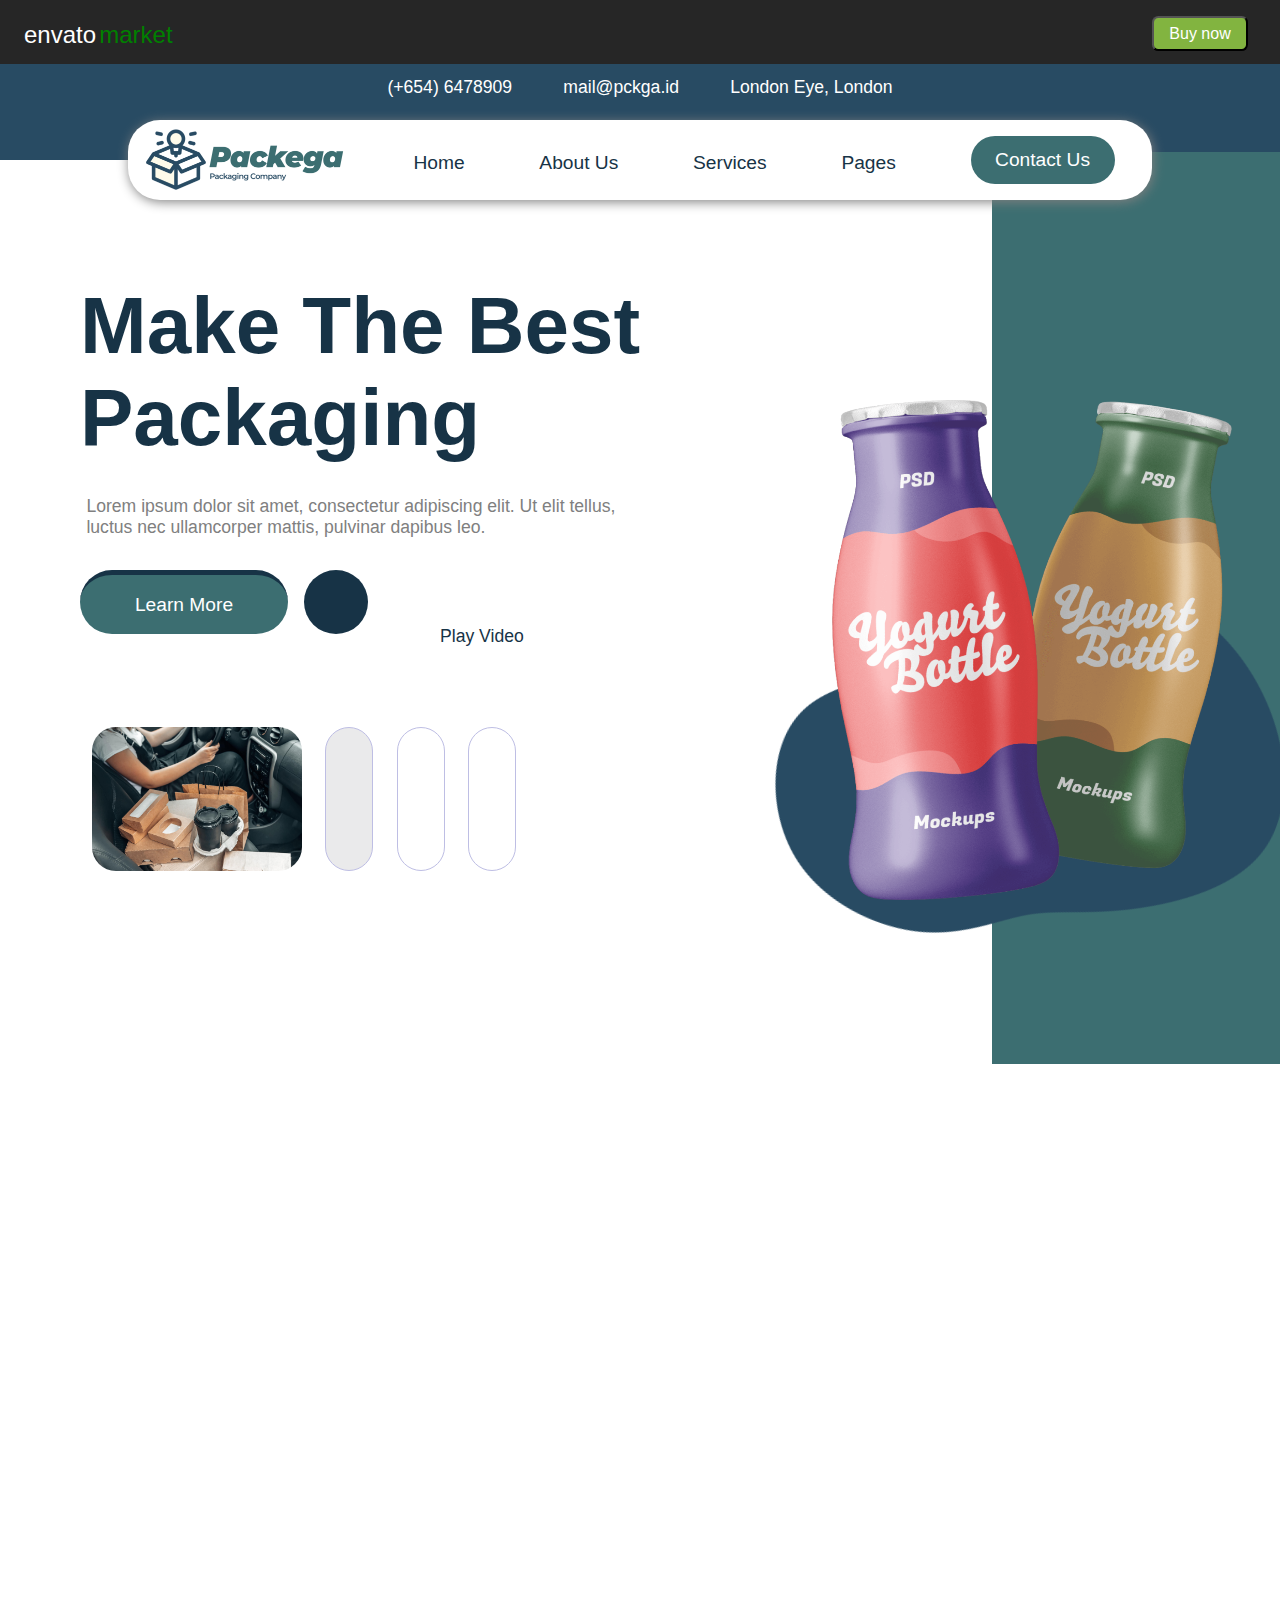
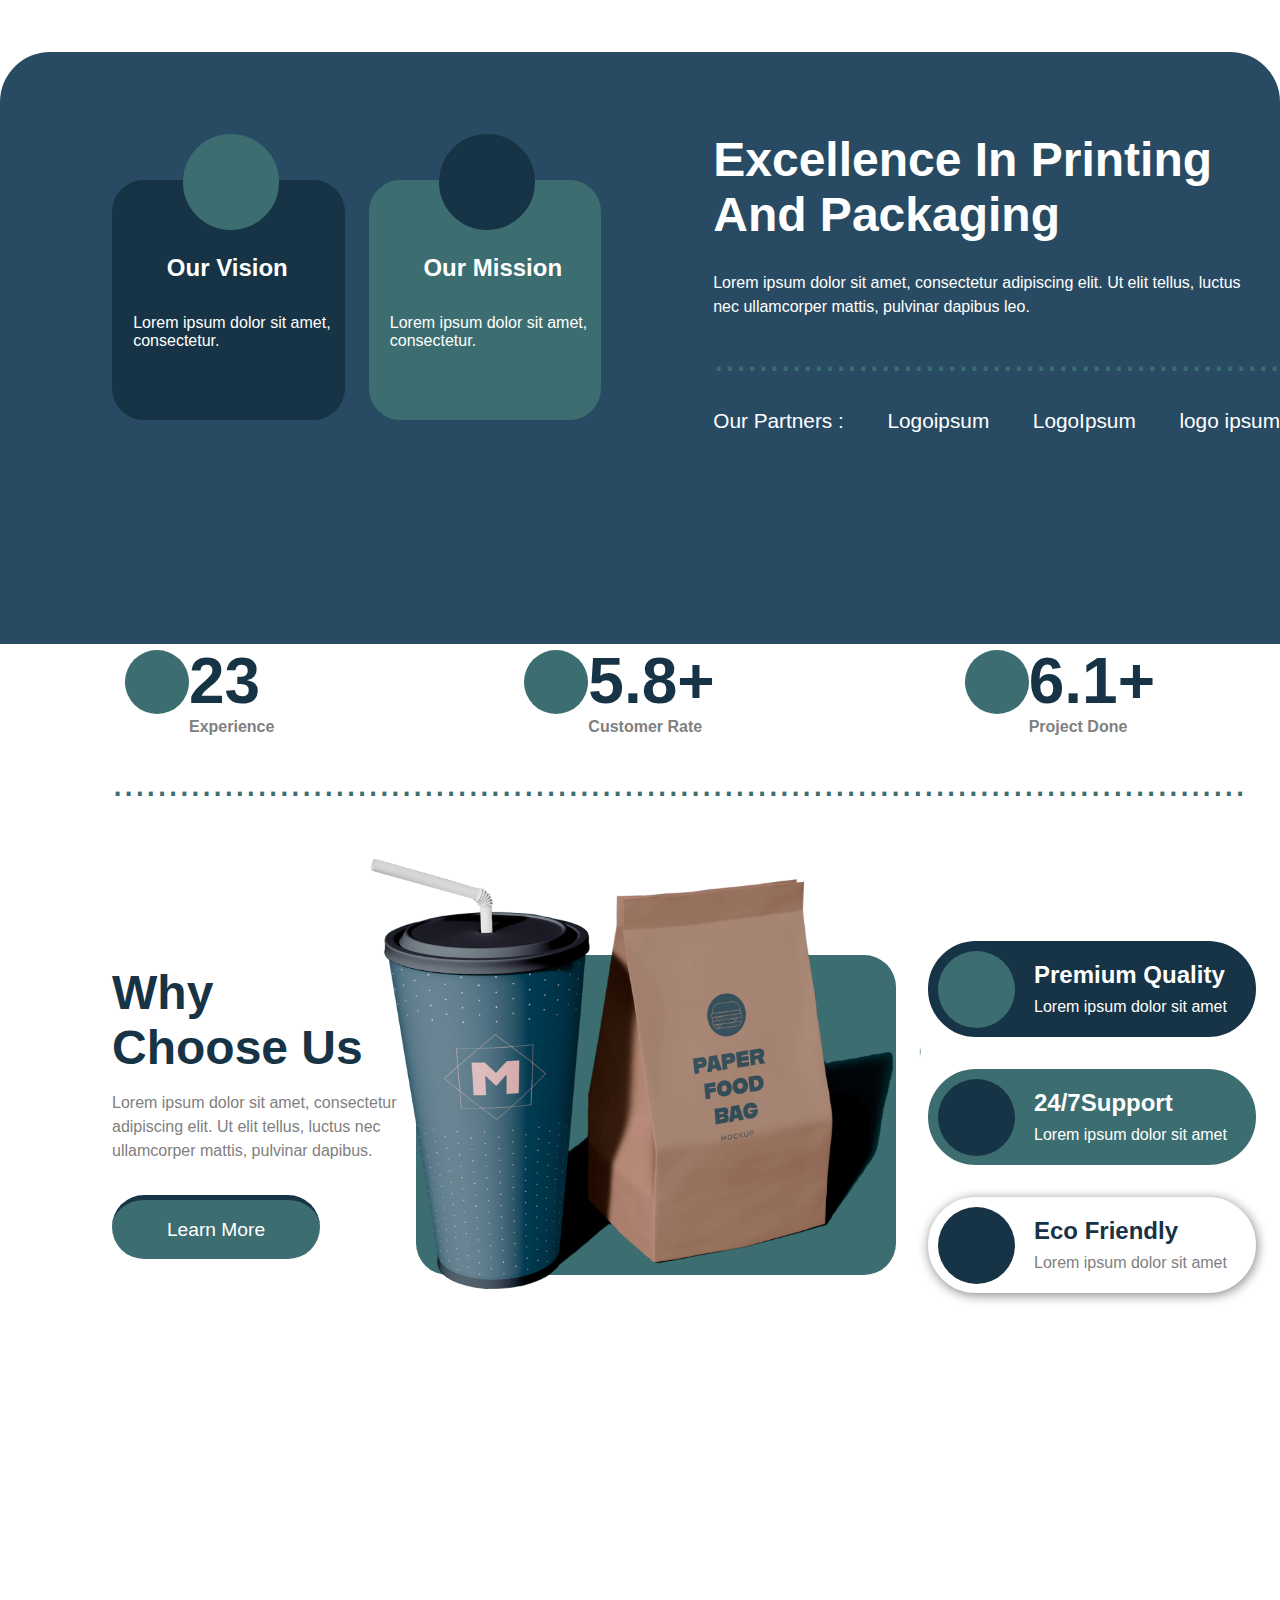
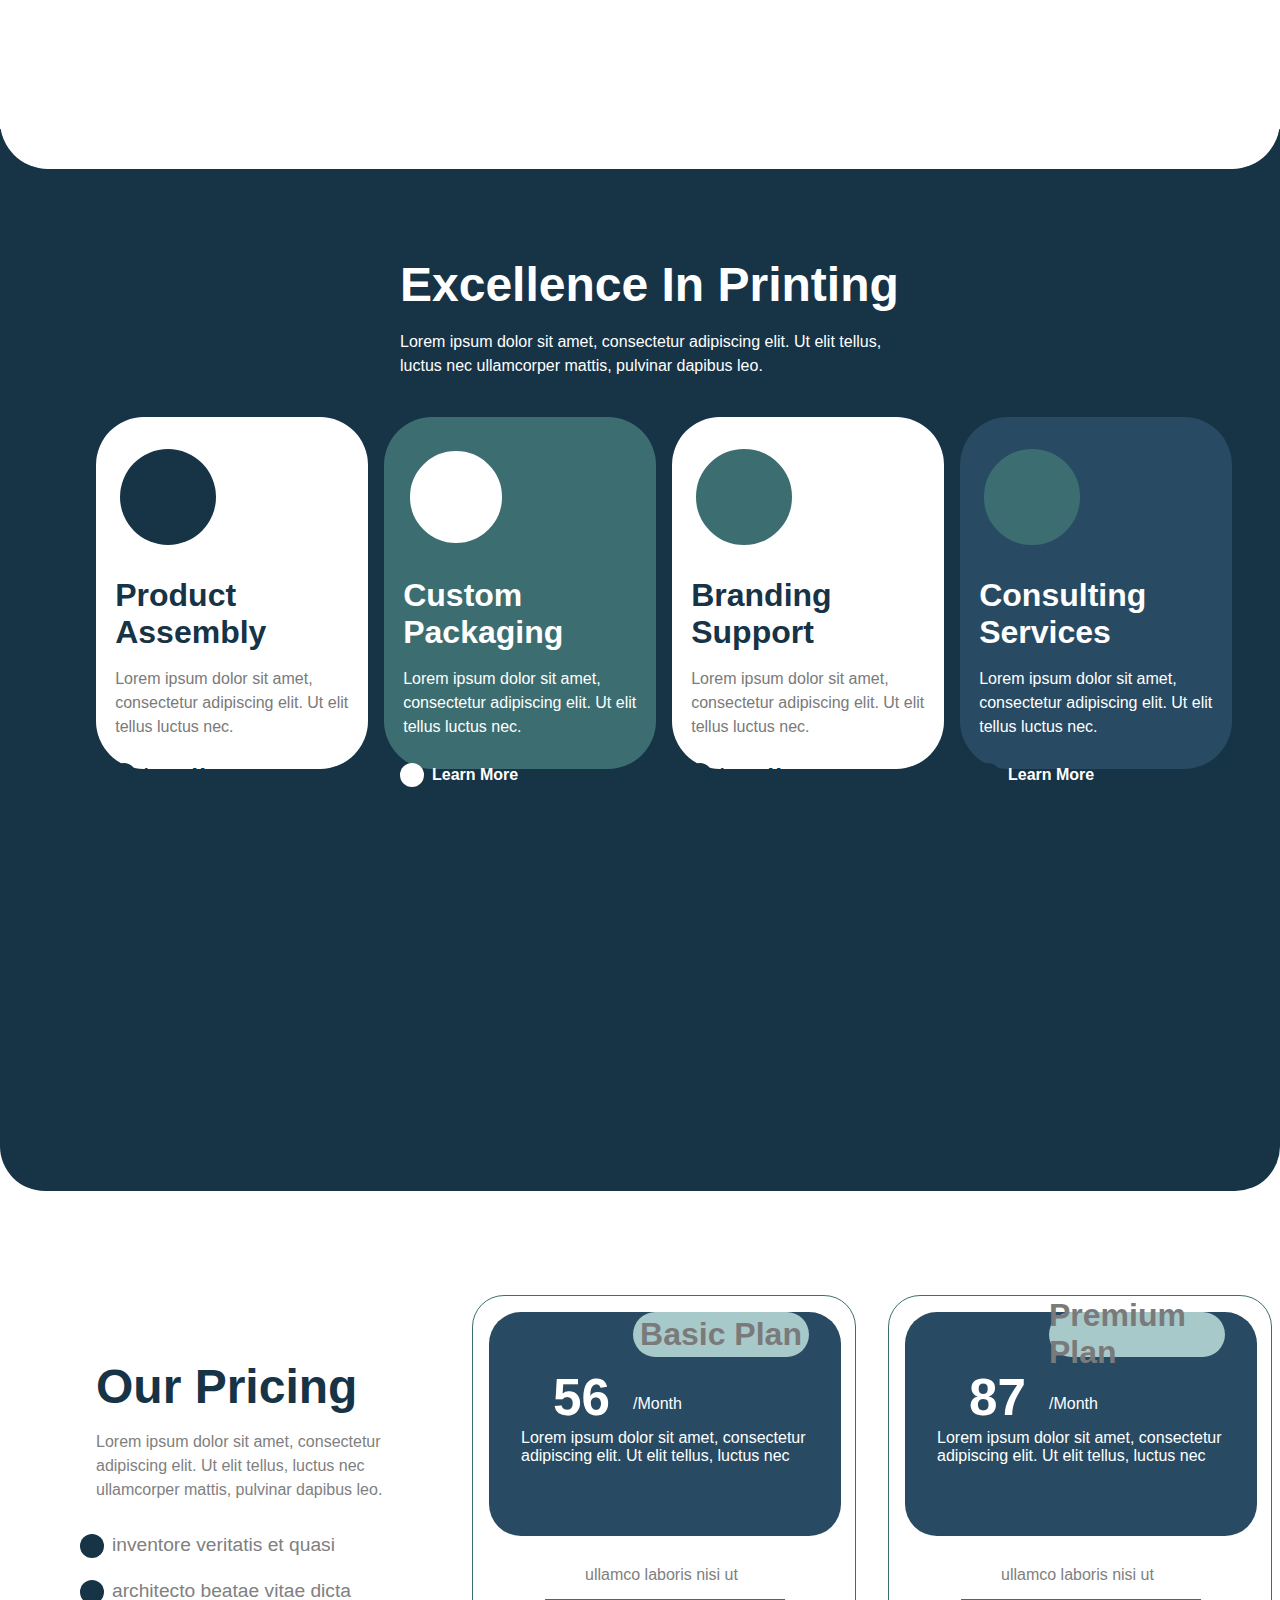
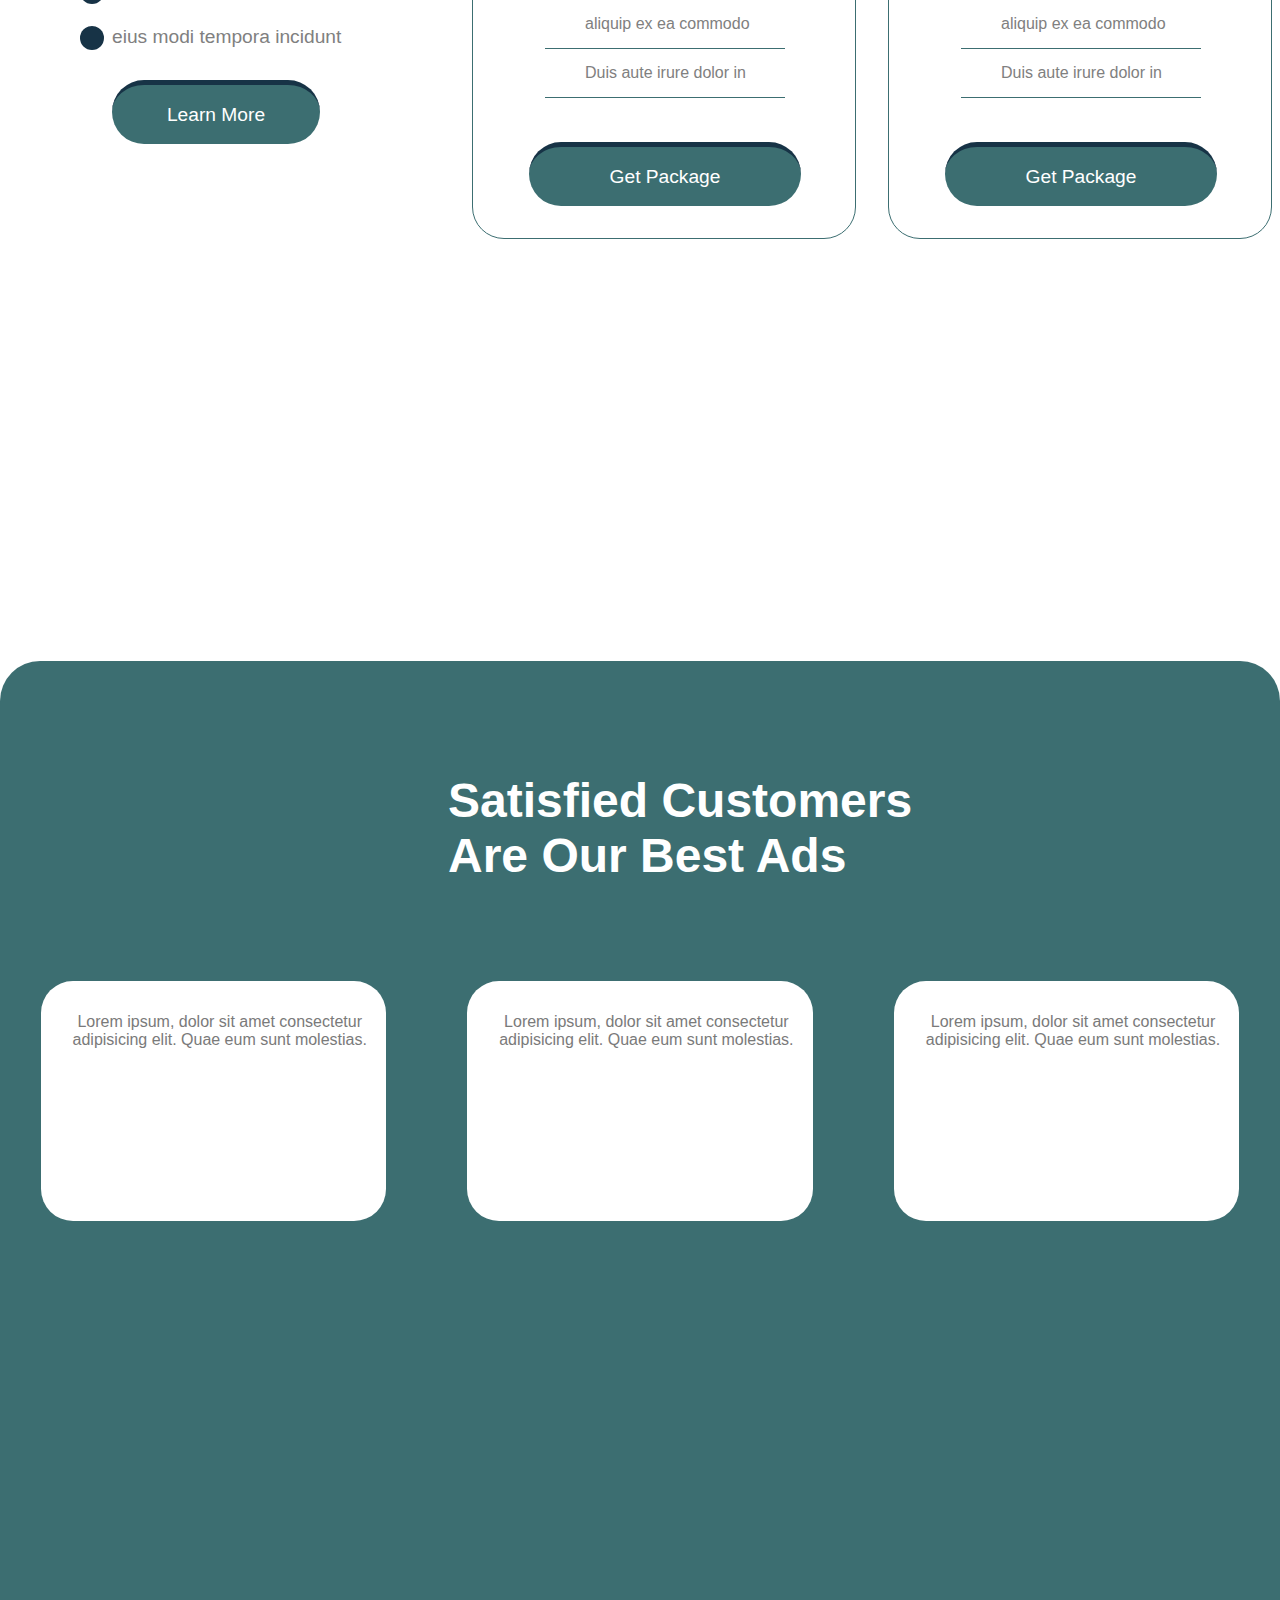
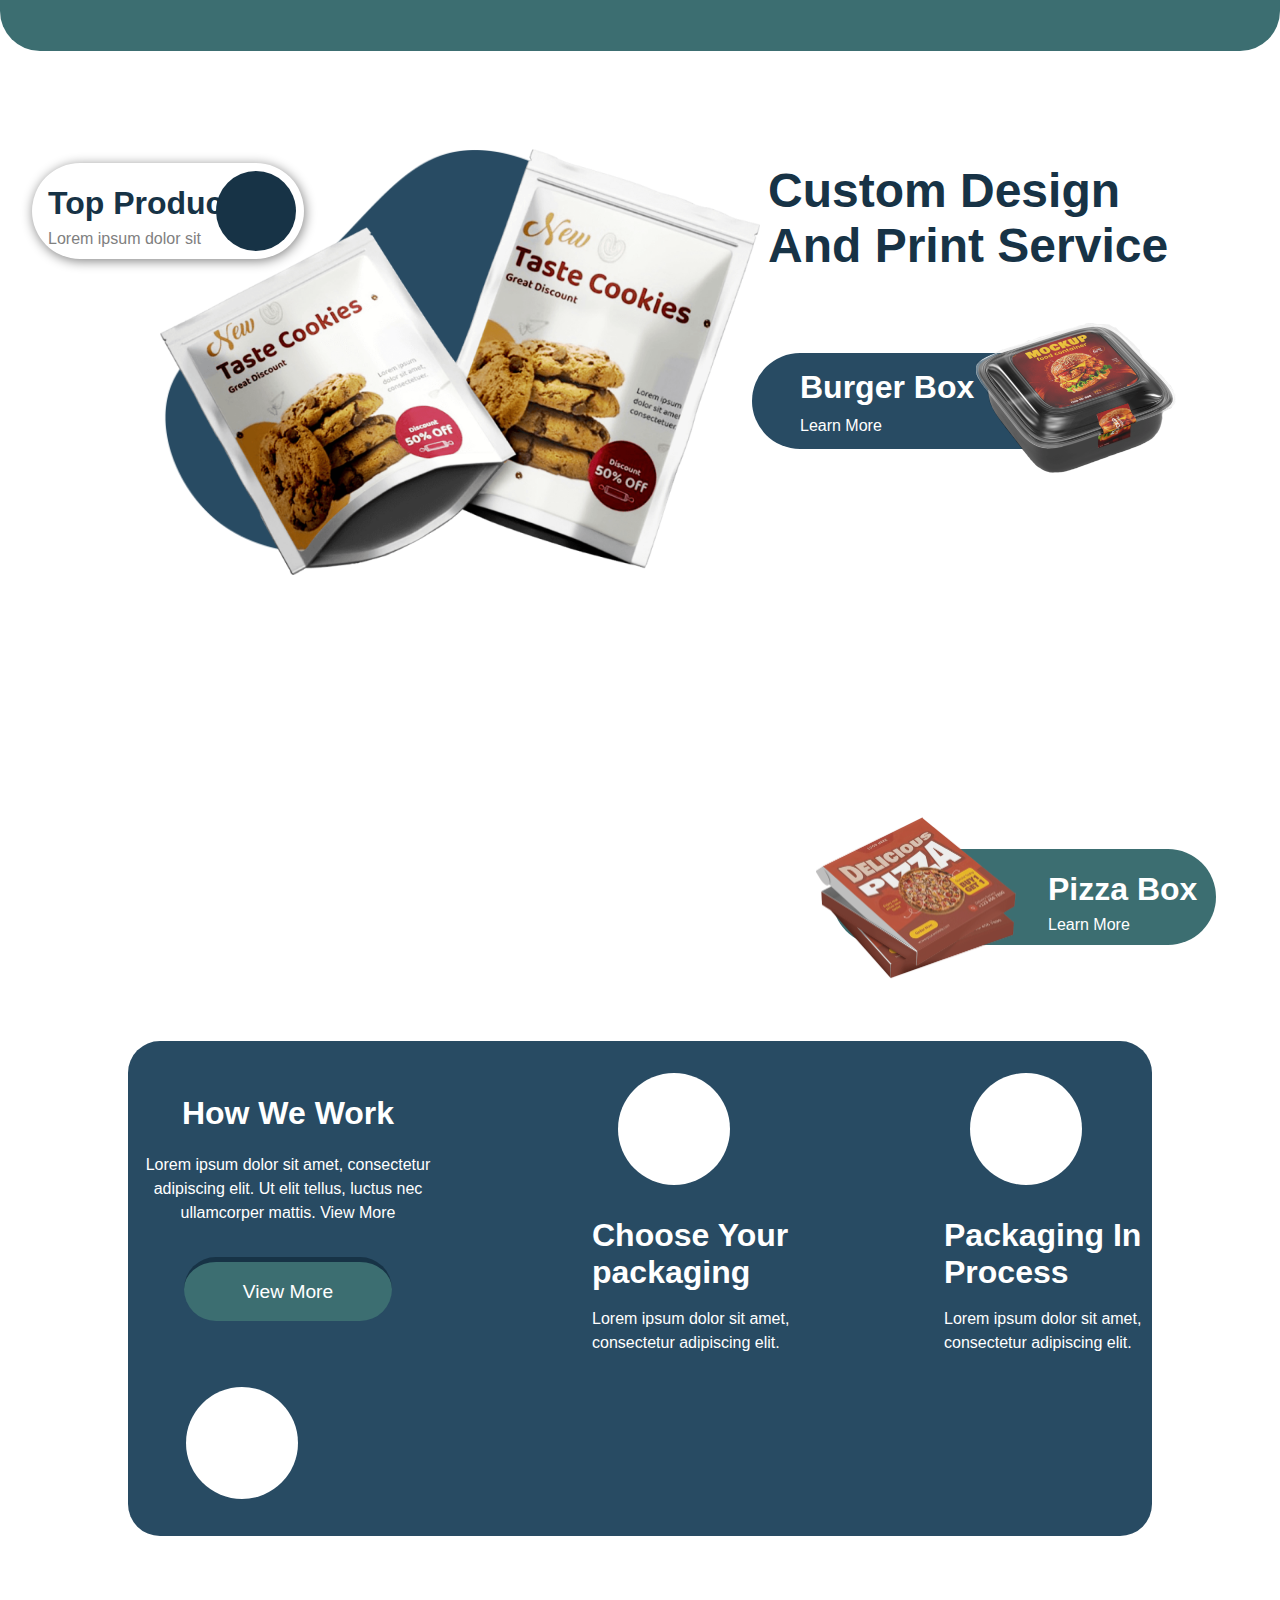
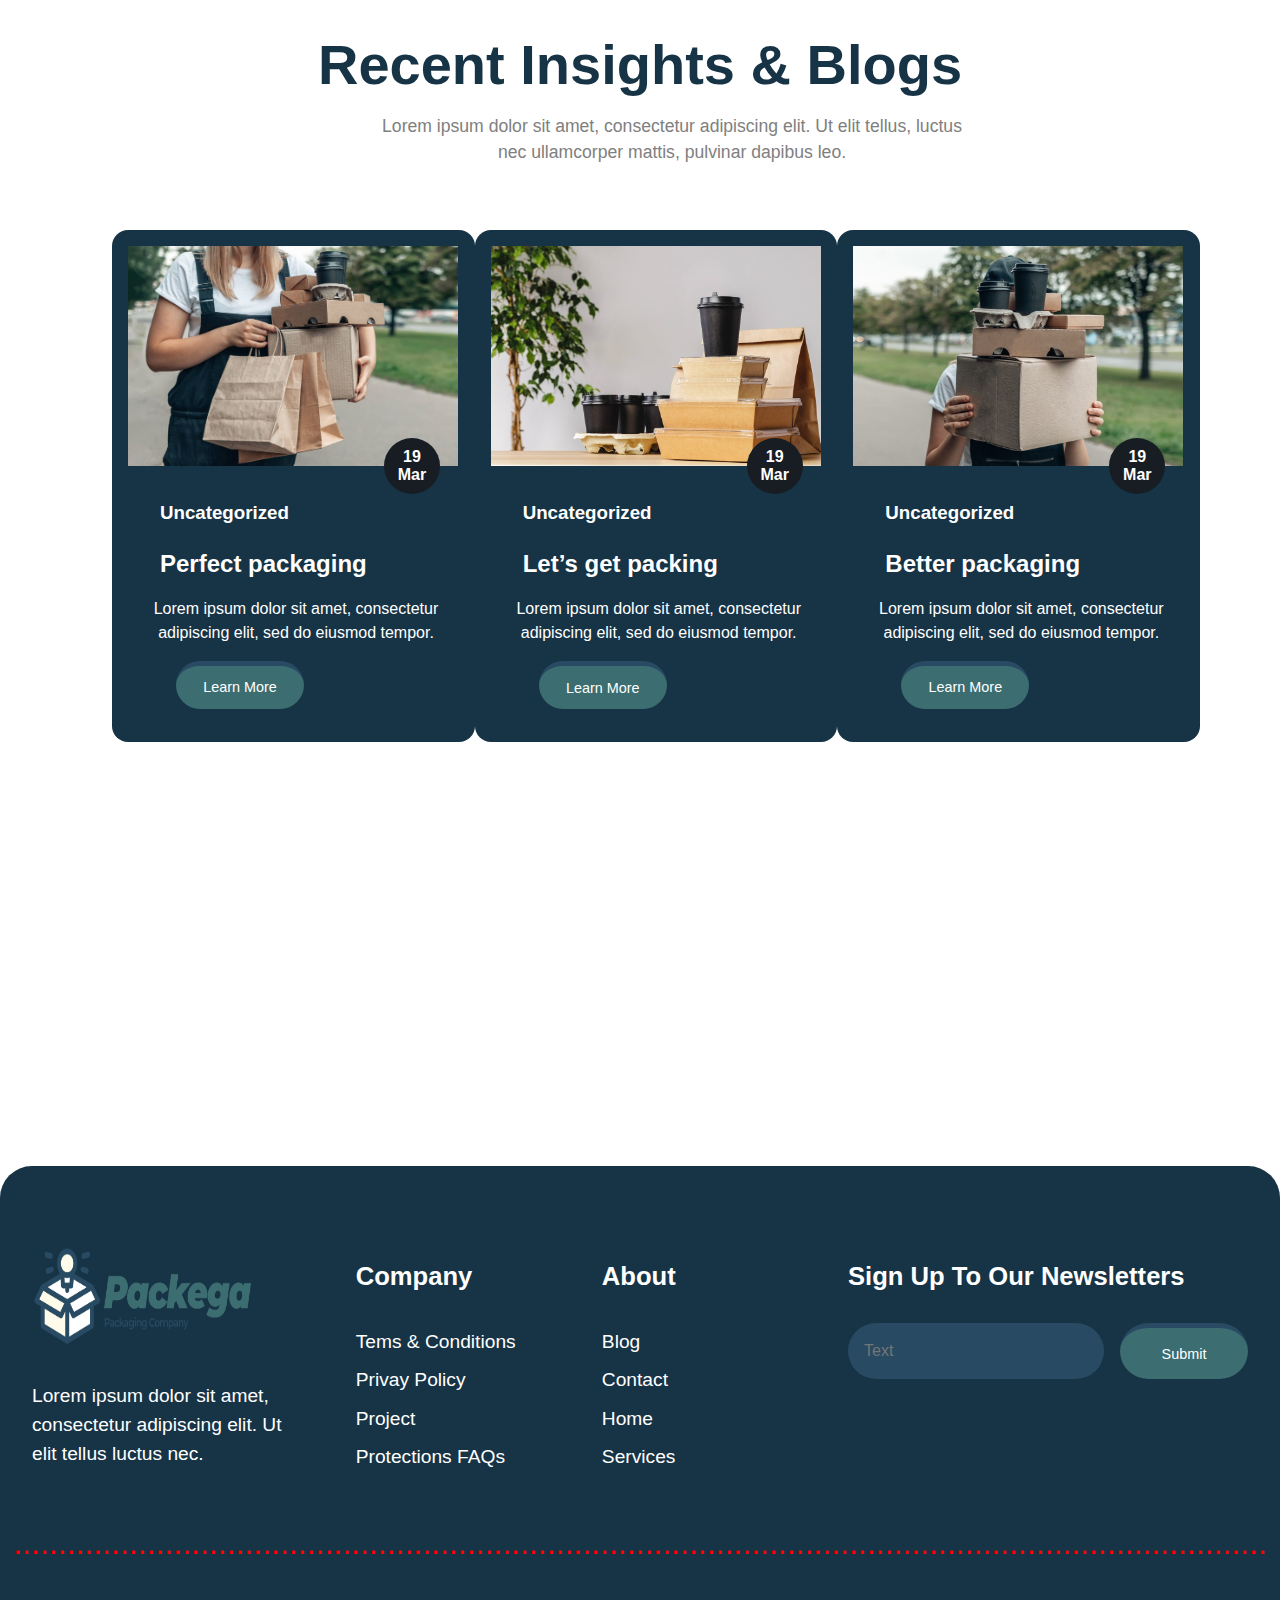
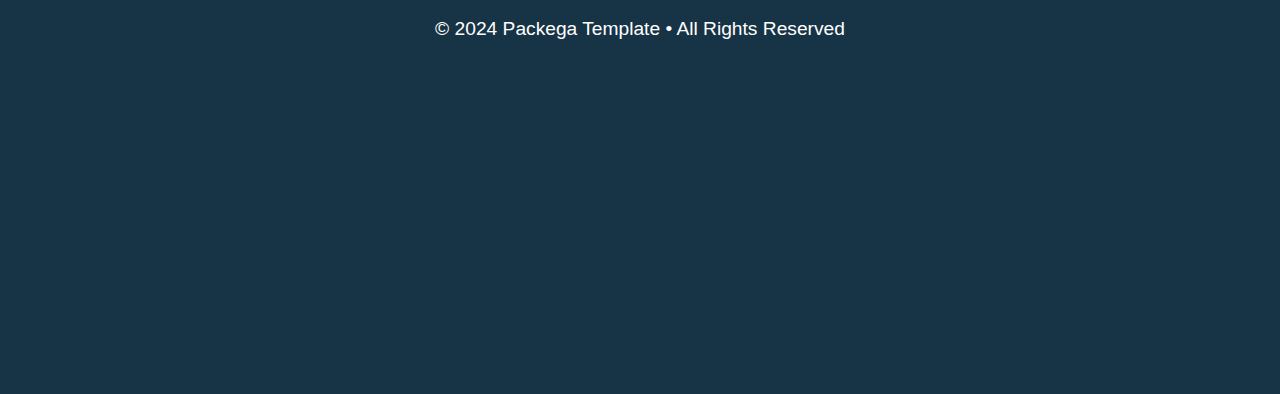
<file: index.html>
<!DOCTYPE html>
<html lang="en">

<head>
    <meta charset="UTF-8">
    <meta name="viewport" content="width=device-width, initial-scale=1.0">
    <title>Home</title>
    <link rel="stylesheet" href="./style.css">
    <link rel="stylesheet" href="./service.css">
    <link rel="stylesheet" href="https://cdnjs.cloudflare.com/ajax/libs/font-awesome/6.5.2/css/all.min.css"
        integrity="sha512-SnH5WK+bZxgPHs44uWIX+LLJAJ9/2PkPKZ5QiAj6Ta86w+fsb2TkcmfRyVX3pBnMFcV7oQPJkl9QevSCWr3W6A=="
        crossorigin="anonymous" referrerpolicy="no-referrer" />
</head>

<body>

    <section class="containter">
        <div class="header-1">
            <div class="logo-1">
                <ul>
                    <li><a href="#"></a></li>
                    <li><a href="#" class="envato">envato</a></li>
                    <li><a href="#" class="market">market</a></li>
                </ul>
            </div>
            <button class="btn">Buy now</button>
        </div>

        <div class="header-2">
            <div class="logo-2">
                <ul>
                    <!-- <li><a href="#" class="phone-icon"><i class="fa-solid fa-phone"></i></a></li> -->
                    <li><a href="#" class="num"><i class="fa-solid fa-phone"></i> (+654) 6478909</a></li>
                    <!-- <li><a href="#"><i class="fa-solid fa-envelope"></i></a></li> -->
                    <li><a href="#" class="mail"><i class="fa-solid fa-envelope"></i> mail@pckga.id</a></li>
                    <!-- <li><a href="#"><i class="fa-solid fa-location-dot"></i></a></li> -->
                    <li><a href="#" class="location"><i class="fa-solid fa-location-dot"></i> London Eye, London</a>
                    </li>
                </ul>
            </div>

    </section>

    <!-- ******************************************** -->

    <section id="banner-sec-3">


        <div class="header-3">

            <div class="logo-3">
                <img src="./Logo-Package.png" width="200px" alt="">
            </div>

            <div class="navbar">
                <ul>
                    <li><a href="#">Home</a></li>
                    <li><a href="./aboutus.html">About Us</a></li>
                    <li id="dropdown"><a href="#">Services <i class="fa-solid fa-angle-down"></i></a></li>
                    <li id="dropdown_page"><a href="#">Pages <i class="fa-solid fa-angle-down"></i></a></li>
                    <li class="cont-info"><a href="./contacts.html" id="btn-a" style="color: white;">Contact Us</a></li>

                </ul>
            </div>

            <div id="down">
                <li class="down-service"><a href="./service.html">Services</a></li>
                <li class="down-single"><a href="./single_ser.html">Single Services</a></li>
            </div>

            <div id="down_page">
                <li class="down-service"><a href="pricing.html">Pricing</a></li>
                <li class="down-service-1"><a href="faqs.html">FAQS</a></li>
                <li class="down-service-1"><a href="blogs.html">Blog</a></li>
                <li class="down-service-1"><a href="singleflog.html">Single Blog</a></li>
                <li class="down-single"><a href="./404.html">404</a></li>
            </div>


        </div>








    </section>











    <!-- ==================================== -->

    <section class="containter-3">

        <div class="rectangle"> </div>


        <div class="contain-1"></div>
        <div class="ban">
            <h1>Make The Best
                Packaging</h1>
        </div>
        <div class="para">

            <p>Lorem ipsum dolor sit amet, consectetur adipiscing elit. Ut elit tellus, luctus nec ullamcorper mattis,
                pulvinar dapibus leo.</p>
        </div>

        <button class="btn-2"><i class="fa-solid fa-arrow-right"></i> Learn More</button>

        <div class="btn-4">
            <i class="fa-solid fa-play"></i>

        </div>

        <div class="btn-5">
            <p>
                Play Video
            </p>
        </div>



        <div class="car">
            <img src="./car-1.jpg" width="210px" alt="">
            <div class="box-1 box-2">
                <i class="fa-solid fa-arrow-up"></i>
                <i class="fa-solid fa-box"></i>
            </div>
            <div class="box-1 box-3">
                <i class="fa-solid fa-arrow-up"></i>
                <i class="fa-solid fa-gift"></i>
            </div>
            <div class="box-1 box-3">
                <i class="fa-solid fa-arrow-up"></i>
                <i class="fa-solid fa-utensils"></i>
            </div>
        </div>
        <div class="bg-bott">
            <img src="./bg-bottle.jpg" width="500px" alt="">


        </div>

        <div class="bott">
            <img src="./bottle.jpg" width="400px" height="500px" alt="">
        </div>


    </section>

    <!-- +++++++++++++ -->


    <section class="containter-4">


        <div class="box-banner">


            <div class="box-banner-in">
                <div class="box-banner-round">
                    <i class="fa-solid fa-eye-low-vision"></i>
                </div>
                <h1>Our Vision</h1>
                <p>Lorem ipsum dolor sit amet, consectetur.</p>
            </div>


            <div class="box-banner-in box-banner-in-2">
                <div class="box-banner-round box-round">
                    <i class="fa-solid fa-bullseye"></i>
                </div>
                <h1>Our Mission</h1>
                <p>Lorem ipsum dolor sit amet, consectetur.</p>
            </div>


            <div class="box-banner-in-3">

                <h1>
                    Excellence In Printing And Packaging
                </h1>

                <p>
                    Lorem ipsum dolor sit amet, consectetur adipiscing elit. Ut elit tellus, luctus nec ullamcorper
                    mattis, pulvinar dapibus leo.
                </p>

                <div class="dot">
                    ...................................................
                </div>


                <div class="ban-sec-1">

                    <ul>Our Partners :</ul>
                    <ul><i class="fa-solid fa-fan"></i> Logoipsum</ul>
                    <ul>LogoIpsum</ul>
                    <ul>logo <i class="fa-solid fa-globe"></i> ipsum</ul>



                </div>



            </div>


        </div>
    </section>


    <!-- +++++++++++++++++++++++++++++++++++++++++++++++++++++++++++++++++++++ -->


    <section class="containter-5">


        <div class="box-contain-1">


            <div class="num-1">
                <div class="round-5"><i class="fa-solid fa-star-of-david"></i>
                </div>
                <div>
                    23
                    <p>Experience</p>
                </div>

            </div>
            <div class="num-1">
                <div class="round-5"> <i class="fa-brands fa-dropbox"></i></div>
                <div>
                    5.8+
                    <p>Customer Rate</p>
                </div>

            </div>

            <div class="num-1">
                <div class="round-5"> <i class="fa-brands fa-jedi-order"></i></div>
                <div>
                    6.1+
                    <p>Project Done</p>
                </div>


            </div>


        </div>



        <div class="dot-1">
            ......................................................................................................
        </div>


        <div class="main-sec">
            <div class="box-num-2">
                <h1 class="num-1 num-2">Why Choose Us</h1>
                <p>Lorem ipsum dolor sit amet, consectetur adipiscing elit. Ut elit tellus, luctus nec ullamcorper
                    mattis, pulvinar dapibus.

                </p>


                <button class="btn-3"><i class="fa-solid fa-arrow-right"></i> Learn More</button>

            </div>



            <div class="main-sec-in">

                <div class="square"></div>

                <div class="main-sec-img">
                    <img src="./long_bott.jpg" width="550px" height="430" alt="">
                </div>


            </div>


            <div class="main-sec-ban">

                <div class="sec-ban-1">
                    <div class="sec-ban-round"><i class="fa-regular fa-thumbs-up"></i></div>
                    <div class="sec-ban-in">
                        <h1>Premium Quality</h1>
                        <p>Lorem ipsum dolor sit amet</p>
                    </div>
                </div>

                <div>
                    <div class="sec-ban-1 sec-ban-2">
                        <div class="sec-ban-round sec-ban-round-1"><i class="fa-solid fa-headphones-simple"></i></div>
                        <div class="sec-ban-in">
                            <h1>24/7Support</h1>
                            <p>Lorem ipsum dolor sit amet</p>
                        </div>
                    </div>
                </div>

                <div>

                    <div class="sec-ban-1 sec-ban-3">
                        <div class="sec-ban-round sec-ban-round-1"><i class="fa-brands fa-pagelines"></i></div>
                        <div class="sec-ban-in">
                            <h1>
                                Eco Friendly</h1>
                            <p>Lorem ipsum dolor sit amet</p>
                        </div>
                    </div>
                </div>


            </div>

        </div>

    </section>

    <!-- ++++++++++++++++++++++++++++++++++++++++++++++++++++++++++ -->

    <section class="containter-6">

        <div class="main-sec-2">
            <h1>
                Excellence In Printing
            </h1>
            <p>
                Lorem ipsum dolor sit amet, consectetur adipiscing elit. Ut elit tellus, luctus nec ullamcorper mattis,
                pulvinar dapibus leo.
            </p>
        </div>


        <div class="main-sec-2-in">

            <div class="main-sec-2-box">

                <div class="main-sec-round-1 main-sec-round-2">
                    <i class="fa-solid fa-gears"></i>
                </div>
                <div class="main-sec-1-hed">
                    <h1>Product Assembly</h1>
                    <p>Lorem ipsum dolor sit amet, consectetur adipiscing elit. Ut elit tellus luctus nec.</p>
                </div>

                <div class="main-sec-arrow">
                    <i class="fa-solid fa-arrow-right"></i>
                </div>
                <div class="main-sec-arrow-in">
                    <h1>Learn More</h1>
                </div>
            </div>


            <div class="main-sec-2-box main-sec-2-box-1">

                <div class="main-sec-round-1 main-sec-round-in-1">
                    <i class="fa-solid fa-table-cells-large fa-table-round"></i>
                </div>

                <div class="main-sec-1-hed heading-sec-1">
                    <h1 class="main-sec-1-hed-2">Custom Packaging</h1>
                    <p>Lorem ipsum dolor sit amet, consectetur adipiscing elit. Ut elit tellus luctus nec.</p>
                </div>

                <div class="main-sec-arrow sec-arrow-1">
                    <i class="fa-solid fa-arrow-right"></i>
                </div>
                <div class="main-sec-arrow-in main-sec-arrow-1">
                    <h1>Learn More</h1>
                </div>
            </div>



        </div>

        <div class="main-sec-2-box main-sec-2-box-2">

            <div class="main-sec-round-1">
                <i class="fa-regular fa-lightbulb"></i>
            </div>

            <div class="main-sec-1-hed">
                <h1>Branding Support</h1>
                <p>Lorem ipsum dolor sit amet, consectetur adipiscing elit. Ut elit tellus luctus nec.</p>
            </div>

            <div class="main-sec-arrow">
                <i class="fa-solid fa-arrow-right"></i>
            </div>
            <div class="main-sec-arrow-in">
                <h1>Learn More</h1>
            </div>
        </div>

        </div>





        <div class="main-sec-2-box main-sec-2-box-3 ban-boxin">

            <div class="main-sec-round-1">
                <i class="fa-solid fa-headphones"></i>
            </div>

            <div class="main-sec-1-hed main-sect-1">
                <h1>Consulting Services</h1>
                <p>Lorem ipsum dolor sit amet, consectetur adipiscing elit. Ut elit tellus luctus nec.</p>
            </div>

            <div class="main-sec-arrow">
                <i class="fa-solid fa-arrow-right"></i>
            </div>
            <div class="main-sec-arrow-in arrow-boxing">
                <h1>Learn More</h1>
            </div>
        </div>

        </div>

        </div>
    </section>

    <!-- +++++++++++++++++++++++++++++++++++++ -->

    <section class="containter-7">


        <div class="contain-box">


            <div class="contain-boxin-1">

                <div class="contain-boxin-1-hed">
                    <h1>Our Pricing</h1>
                    <p>Lorem ipsum dolor sit amet, consectetur adipiscing elit. Ut elit tellus, luctus nec ullamcorper
                        mattis, pulvinar dapibus leo.</p>
                </div>

                <div class="boxing-para">

                    <div class="boxing-para-in">
                        <div class="main-sec-arrow">
                            <i class="fa-solid fa-arrow-right"></i>

                        </div>
                        <p>inventore veritatis et quasi</p>
                    </div>



                    <div>
                        <div class="main-sec-arrow">
                            <i class="fa-solid fa-arrow-right"></i>

                        </div>
                        <p>architecto beatae vitae dicta</p>
                    </div>


                    <div>
                        <div class="main-sec-arrow">
                            <i class="fa-solid fa-arrow-right"></i>
                        </div>
                        <p>eius modi tempora incidunt</p>
                    </div>




                </div>

                <button class="btn-3 btn-5"><i class="fa-solid fa-arrow-right"></i> Learn More</button>



            </div>


            <div class="contain-boxin-2">


                <div class="contain-boxing-card">

                    <div class="contain-boxin-str">
                        <i class="fa-regular fa-star"></i>
                    </div>

                    <div class="contain-boxing-plan">
                        <h1>Basic Plan</h1>
                    </div>

                    <div class="contain-dollar">
                        <i class="fa-solid fa-dollar-sign"></i>
                    </div>

                    <div class="contain-num-56">
                        <h1>56</h1>
                        <p>/Month</p>
                    </div>

                    <div class="contain-boxin-32">
                        <p>Lorem ipsum dolor sit amet, consectetur adipiscing elit. Ut elit tellus, luctus nec</p>
                    </div>






                </div>




                <div class="contain-box-line">

                    <div class="contain-line-1">
                        <p>ullamco laboris nisi ut
                        </p>

                    </div>

                    <div class="contain-line-2">
                        <p>aliquip ex ea commodo</p>
                    </div>


                    <div class="contain-line-3">
                        <p>Duis aute irure dolor in</p>
                    </div>

                </div>


                <div class="contain-box-btn">
                    <button class="btn-3 btn-6"><i class="fa-solid fa-arrow-right"></i> Get Package</button>
                </div>
            </div>




            <div class="contain-box-3">


                <div class="contain-boxing-card">

                    <div class="contain-boxin-str">
                        <i class="fa-brands fa-galactic-republic"></i>
                    </div>

                    <div class="contain-boxing-plan">
                        <h1>Premium Plan</h1>
                    </div>

                    <div class="contain-dollar">
                        <i class="fa-solid fa-dollar-sign"></i>
                    </div>

                    <div class="contain-num-56">
                        <h1>87</h1>
                        <p>/Month</p>
                    </div>

                    <div class="contain-boxin-32">
                        <p>Lorem ipsum dolor sit amet, consectetur adipiscing elit. Ut elit tellus, luctus nec</p>
                    </div>






                </div>




                <div class="contain-box-line">

                    <div class="contain-line-1">
                        <p>ullamco laboris nisi ut
                        </p>

                    </div>

                    <div class="contain-line-2">
                        <p>aliquip ex ea commodo</p>
                    </div>


                    <div class="contain-line-3">
                        <p>Duis aute irure dolor in</p>
                    </div>

                </div>


                <div class="contain-box-btn">
                    <button class="btn-3 btn-6"><i class="fa-solid fa-arrow-right"></i> Get Package</button>
                </div>
            </div>


        </div>

        </div>

    </section>

    <!-- ++++++++++++++++++++++++++++++++++++++++++++++++++ -->

    <section class="containter-8">



        <div class="contain-bann-1">
            <h1>Satisfied Customers Are Our Best Ads</h1>
        </div>

        <div class="boxing-cards-1">
            <div class="boxing-comma">
                <div><i class="fa-solid fa-quote-right"></i></div>
                <div class="boxing-comma-para">
                    <p>Lorem ipsum, dolor sit amet consectetur adipisicing elit. Quae eum sunt molestias.</p>
                </div>
            </div>

            <div class="boxing-comma-1">
                <div><i class="fa-solid fa-quote-right"></i></div>
                <div class="boxing-comma-para">
                    <p>Lorem ipsum, dolor sit amet consectetur adipisicing elit. Quae eum sunt molestias.</p>
                </div>
            </div>

            <div class="boxing-comma-2">
                <div><i class="fa-solid fa-quote-right"></i></div>
                <div class="boxing-comma-para">
                    <p>Lorem ipsum, dolor sit amet consectetur adipisicing elit. Quae eum sunt molestias.</p>
                </div>
            </div>
        </div>

    </section>


    <!-- +++++++++++++++++++++++++++++++++++++++++++++++ -->


    <section id="containter-9">

        <div class="book-contain">
            <div class="boxing-book">

                <div class="top">
                    <div class="book-hed">
                        <h1>Top Product</h1>
                        <p>Lorem ipsum dolor sit</p>
                    </div>
                    <div class="book-round">
                        <i class="fa-solid fa-thumbs-up"></i>
                    </div>
                </div>


                <div class="book-imm">
                    <img src="./bg-bottle.jpg" width="500px" alt="">
                    <img src="./01-1-800x567.png" width="600px" class="kurkure" alt="">
                </div>

            </div>


            <div class="pizza-box">

                <div class="pizza-hed">
                    <h1>Custom Design And Print Service</h1>
                </div>


                <div class="piza-box">
                    <h1>Burger Box</h1>
                </div>

                <div class="piza-arow">
                    <i class="fa-solid fa-arrow-right"></i> Learn More
                </div>

                <div class="food-con">
                    <img src="./foodcon.png" width="200px" alt="">
                </div>

            </div>



            <div class="piza-box-1">

                <div class="food-con-1">
                    <img src="./pizzabox.png" width="200px" alt="">
                </div>

                <h1>Pizza Box</h1>

                <div class="piza-arow-1">
                    <i class="fa-solid fa-arrow-right"></i> Learn More
                </div>





            </div>

        </div>


        <div class="work">

            <div class="work-1">
                <div class="work-hed">
                    <h1>How We Work</h1>
                    <p>Lorem ipsum dolor sit amet, consectetur adipiscing elit. Ut elit tellus, luctus nec ullamcorper
                        mattis.

                        View More
                    </p>
                </div>
                <button class="btn-3 "><i class="fa-solid fa-arrow-right"></i> View More</button>
            </div>

            <div class="work-2">

                <div class="work-round">
                    <i class="fa-solid fa-list"></i>
                </div>
                <div class="work-hed-1">
                    <h1>Choose Your packaging</h1>
                    <p>Lorem ipsum dolor sit amet, consectetur adipiscing elit.</p>
                </div>

            </div>

            <div class="work-3">

                <div class="work-round">
                    <i class="fa-solid fa-rotate-left"></i>
                </div>

                <div class="work-hed-1">
                    <h1>Packaging In Process</h1>
                    <p>Lorem ipsum dolor sit amet, consectetur adipiscing elit.</p>
                </div>

            </div>

            <div class="work-4">

                <div class="work-round">
                    <i class="fa-solid fa-box-open"></i>
                </div>

                <div class="work-hed-1">
                    <h1>Packaging Ready To Use</h1>
                    <p>Lorem ipsum dolor sit amet, consectetur adipiscing elit.</p>
                </div>




            </div>

        </div>

    </section>


    <!-- ++++++++++++++++++++++++++++++++++++++++++++++++++++++++++++++ -->

    <section id="containter-10">


        <div class="blogs">
            <h1>Recent Insights & Blogs</h1>
            <p>Lorem ipsum dolor sit amet, consectetur adipiscing elit. Ut elit tellus, luctus nec ullamcorper mattis,
                pulvinar dapibus leo.</p>
        </div>

        <div class="perfect">

            <div class="perfec-1">

                <div class="perfect-imm">
                    <img src="./girl-1.jpg" width="330px" alt="">
                </div>

                <div class="girl-round">
                    <p>19</p>
                    <p>Mar</p>

                </div>


                <div class="perfect-heds-1">
                    <h3><i class="fa-regular fa-file"></i> Uncategorized</h3>
                </div>

                <h1 class="perpack">Perfect packaging</h1>
                <p class="perpack-p">Lorem ipsum dolor sit amet, consectetur adipiscing elit, sed do eiusmod tempor.</p>
                <button class="btn-3 btn-pack"><i class="fa-solid fa-arrow-right"></i> Learn More</button>
            </div>



            <div class="perfec-1">

                <div class="perfect-imm-1">
                    <img src="./glass.jpg" width="330px" alt="">
                </div>

                <div class="girl-round">
                    <p>19</p>
                    <p>Mar</p>

                </div>



                <div class="perfect-heds-1">
                    <h3><i class="fa-regular fa-file"></i> Uncategorized</h3>
                </div>

                <h1 class="perpack">Let’s get packing</h1>
                <p class="perpack-p">Lorem ipsum dolor sit amet, consectetur adipiscing elit, sed do eiusmod tempor.</p>
                <button class="btn-3 btn-pack"><i class="fa-solid fa-arrow-right"></i> Learn More</button>


            </div>

            <div class="perfec-1">

                <div class="perfect-imm-2">
                    <img src="./boyglass.jpg" width="330px" alt="">
                </div>

                <div class="girl-round">
                    <p>19</p>
                    <p>Mar</p>

                </div>



                <div class="perfect-heds-1">
                    <h3><i class="fa-regular fa-file"></i> Uncategorized</h3>
                </div>

                <h1 class="perpack">Better packaging</h1>
                <p class="perpack-p">Lorem ipsum dolor sit amet, consectetur adipiscing elit, sed do eiusmod tempor.</p>
                <button class="btn-3 btn-pack"><i class="fa-solid fa-arrow-right"></i> Learn More</button>


            </div>




        </div>
    </section>

    <!-- +++++++++++++++++++++++++++++++++++++++++++++++++++++ -->


    <section class="containter-11">

        <div class="containrer-1">

            <div class="containter-foot">

                <div class="logo-4">
                    <img src="./Logo-Package.png" width="220px" height="100px" alt="">
                </div>

                <p class="logo-par-1">Lorem ipsum dolor sit amet, consectetur adipiscing elit. Ut elit tellus luctus
                    nec.
                </p>


            </div>


            <div class="containter-foot containter-foot-1">

                <h1>Company</h1>
                <p class="foot-par">Tems & Conditions
                    Privay Policy
                    Project Protections
                    FAQs</p>


            </div>
            <div class="containter-foot containter-foot-1">

                <h1>About</h1>
                <p class="foot-par-1">
                    Blog
                    Contact
                    Home
                    Services

                </p>


            </div>


            <div class="containter-foot containter-foot-2">

                <h1 class="pack-sign">Sign Up To Our Newsletters</h1>
                <input type="text" placeholder="Text" class="input-pack">
                <button class="btn-3 btn-pack btn-pack-1"> Submit</button>

                <div class="outer-nav">

                    <ul class="inner-nav">

                        <li>
                            <a href="#"><i class="fa-brands fa-instagram"></i></a>
                        </li>
                        <li><a href="#"><i class="fa-brands fa-facebook-f"></i></a>
                        </li>
                        <li><a href="#"><i class="fa-brands fa-twitter"></i></a>
                        </li>
                        <li><a href="#"><i class="fa-brands fa-youtube"></i>
                        </li></a>
                    </ul>



                </div>



            </div>

        </div>
        <div class="foot-dot">

            .............................................................................................................................................
        </div>


        <div class="foot-copy">
            © 2024 Packega Template • All Rights Reserved
        </div>

    </section>

    <script src="./script.js"></script>

</body>

</html>
</file>
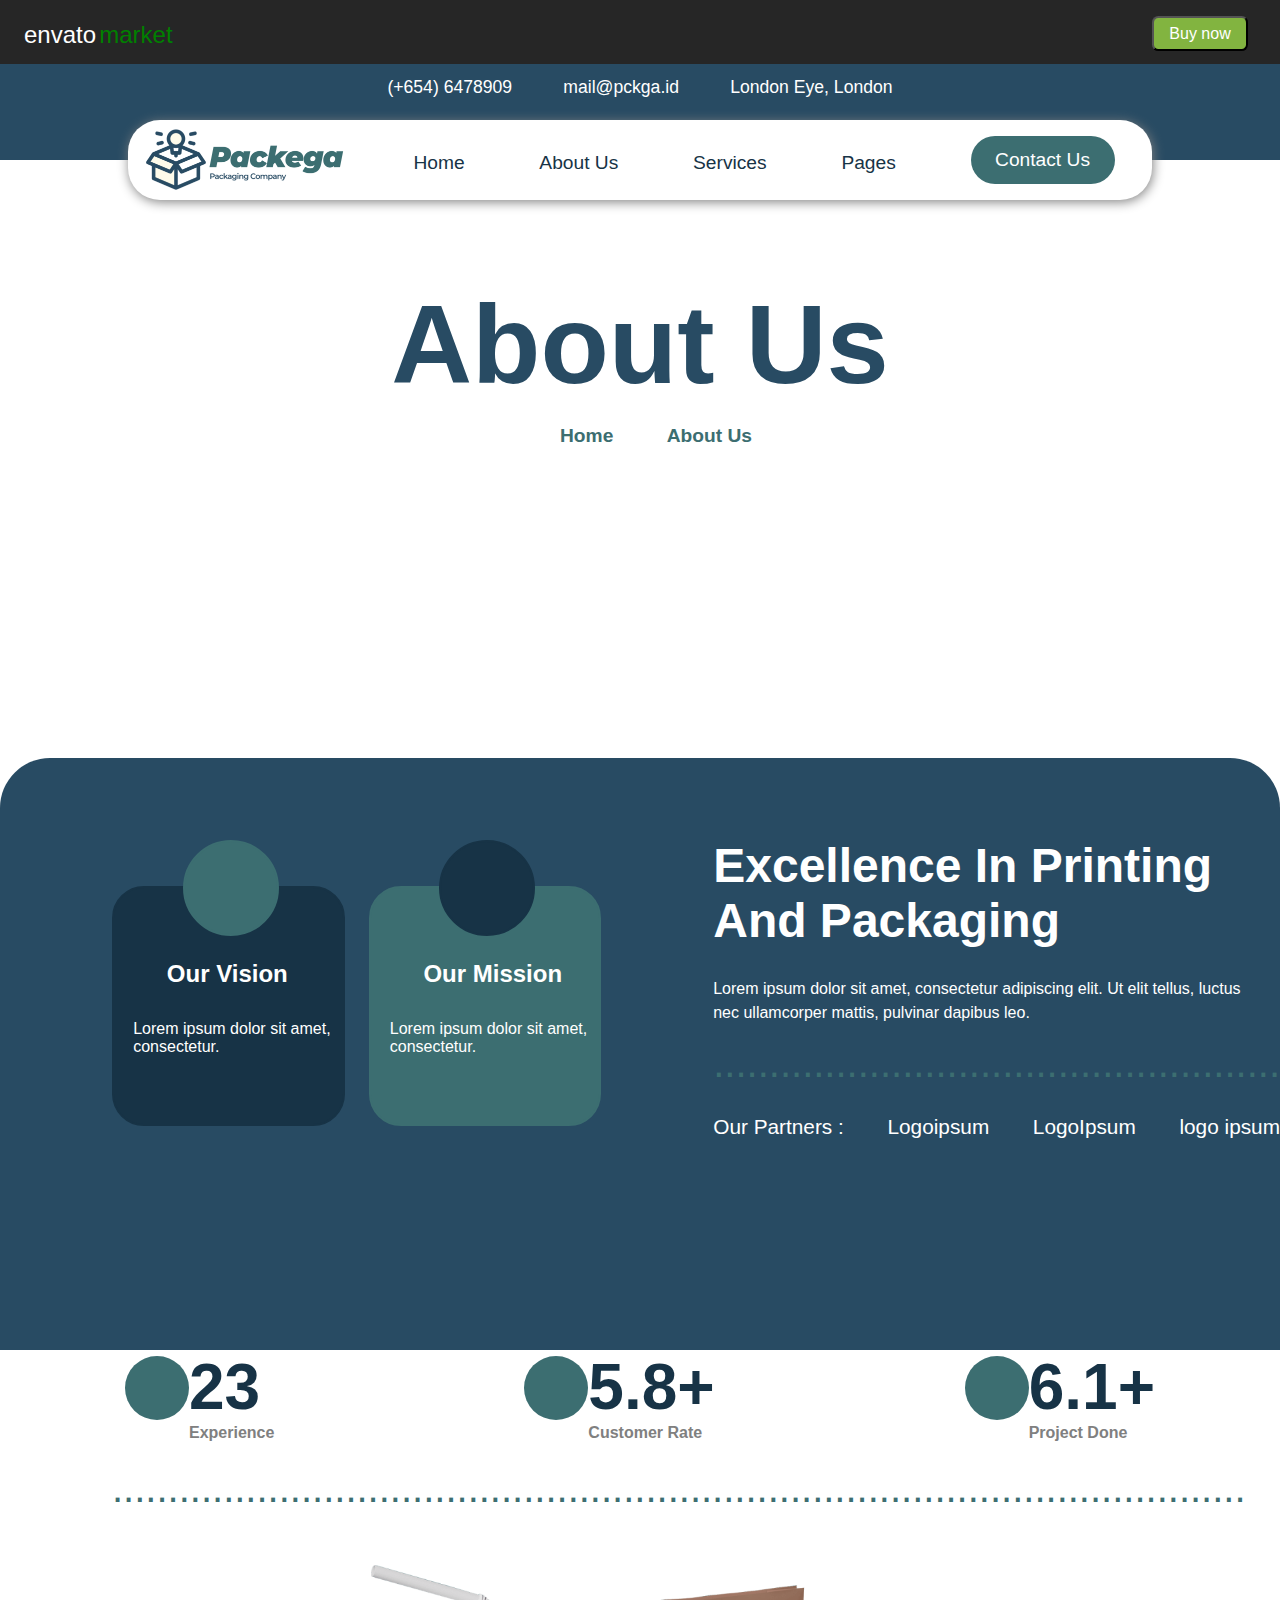
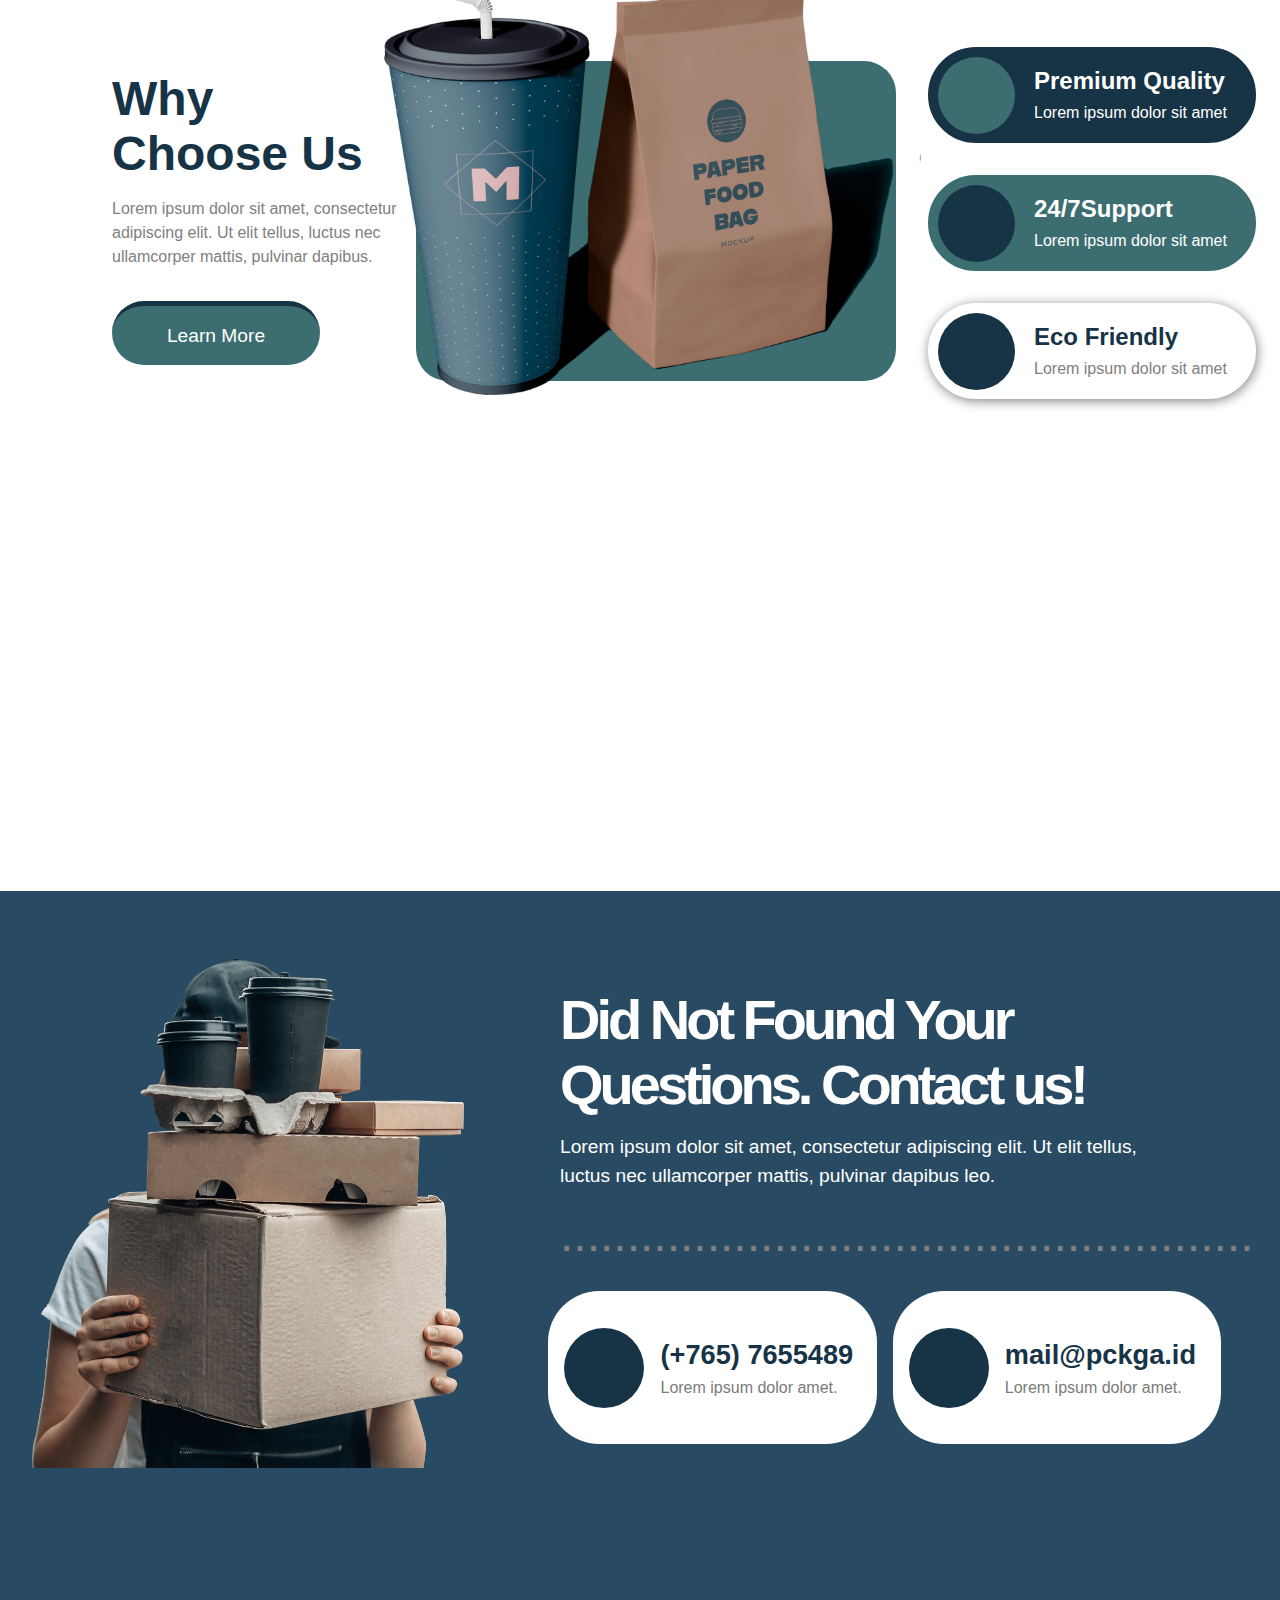
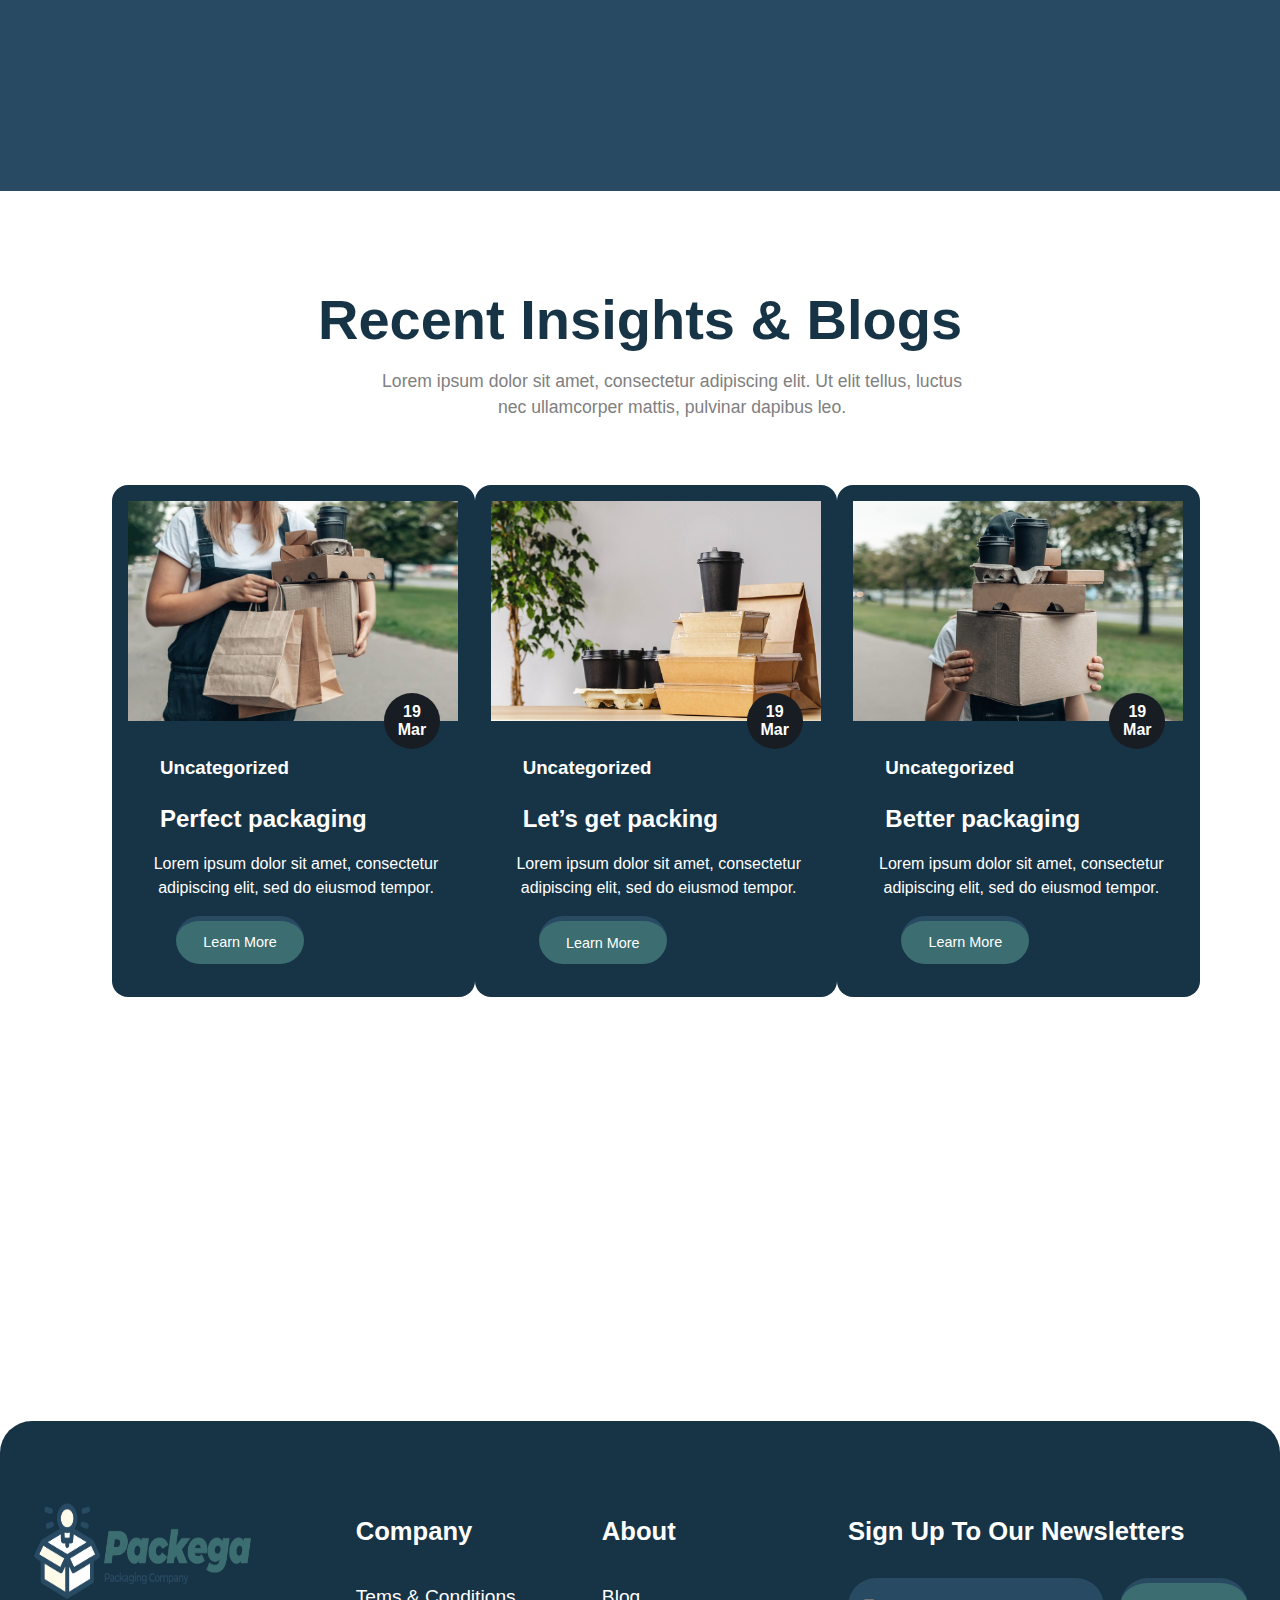
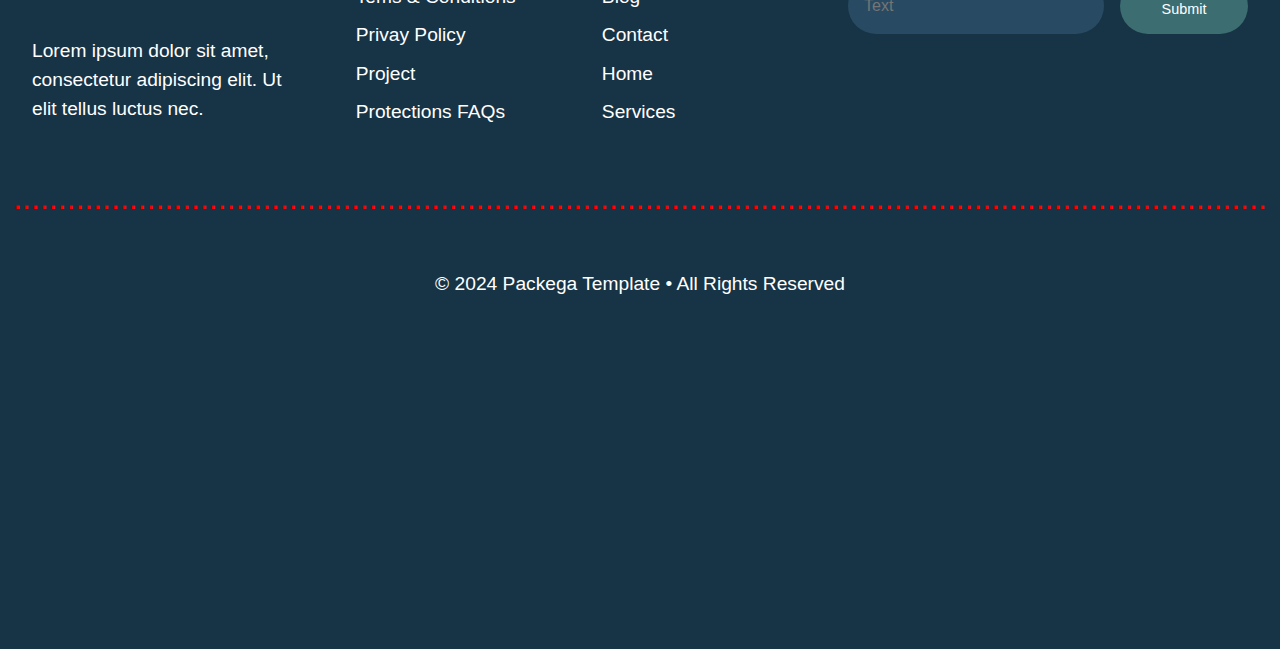
<file: aboutus.html>
<!DOCTYPE html>
<html lang="en">

<head>
    <meta charset="UTF-8">
    <meta name="viewport" content="width=device-width, initial-scale=1.0">
    <title>About Us</title>
    <link rel="stylesheet" href="./style.css">
    <link rel="stylesheet" href="./service.css">
    <link rel="stylesheet" href="https://cdnjs.cloudflare.com/ajax/libs/font-awesome/6.5.2/css/all.min.css"
        integrity="sha512-SnH5WK+bZxgPHs44uWIX+LLJAJ9/2PkPKZ5QiAj6Ta86w+fsb2TkcmfRyVX3pBnMFcV7oQPJkl9QevSCWr3W6A=="
        crossorigin="anonymous" referrerpolicy="no-referrer" />
</head>

<body>


    <section class="containter">
        <div class="header-1">
            <div class="logo-1">
                <ul>
                    <li><a href="#"></a></li>
                    <li><a href="#" class="envato">envato</a></li>
                    <li><a href="#" class="market">market</a></li>
                </ul>
            </div>
            <button class="btn">Buy now</button>
        </div>

        <div class="header-2">
            <div class="logo-2">
                <ul>
                    <!-- <li><a href="#" class="phone-icon"><i class="fa-solid fa-phone"></i></a></li> -->
                    <li><a href="#" class="num"><i class="fa-solid fa-phone"></i> (+654) 6478909</a></li>
                    <!-- <li><a href="#"><i class="fa-solid fa-envelope"></i></a></li> -->
                    <li><a href="#" class="mail"><i class="fa-solid fa-envelope"></i> mail@pckga.id</a></li>
                    <!-- <li><a href="#"><i class="fa-solid fa-location-dot"></i></a></li> -->
                    <li><a href="#" class="location"><i class="fa-solid fa-location-dot"></i> London Eye, London</a>
                    </li>
                </ul>
            </div>

    </section>

    <!-- ++++++++++++++++++++++++++++++++++++++++++++ -->


    <section id="banner-sec-3">


        <div class="header-3">

            <div class="logo-3">
                <img src="./Logo-Package.png" width="200px" alt="">
            </div>

            <div class="navbar">
                <ul>
                    <li><a href="./index.html">Home</a></li>
                    <li><a href="#">About Us</a></li>
                    <li id="dropdown"><a href="#">Services <i class="fa-solid fa-angle-down"></i></a></li>
                    <li id="dropdown_page"><a href="#">Pages <i class="fa-solid fa-angle-down"></i></a></li>
                    <li class="cont-info"><a href="./contacts.html" style="color: white;">Contact Us</a></li>

                </ul>
            </div>

            <div id="down">
                <li class="down-service"><a href="./service.html">Services</a></li>
                <li class="down-single"><a href="./single_ser.html">Single Services</a></li>
            </div>

            <div id="down_page">
                <li class="down-service"><a href="pricing.html">Pricing</a></li>
                <li class="down-service-1"><a href="faqs.html">FAQS</a></li>
                <li class="down-service-1"><a href="blogs.html">Blog</a></li>
                <li class="down-service-1"><a href="singleflog.html">Single Blog</a></li>
                <li class="down-single"><a href="./404.html">404</a></li>
            </div>


        </div>

    </section>


    <!-- ++++++++++++++++++++++++++++++ -->


    <section class="containter-12">


        <div class="abouts">
            <h1>About Us
            </h1>
        </div>

        <div class="hom">

            <h1>Home</h1>
            <i class="fa-solid fa-angles-right"></i>
            <h1>About Us</h1>


        </div>


    </section>


    <!-- +++++++++++++++++++++++++++++++++++++++ -->



    <section class="containter-4 contain-100">


        <div class="box-banner">


            <div class="box-banner-in">
                <div class="box-banner-round">
                    <i class="fa-solid fa-eye-low-vision"></i>
                </div>
                <h1>Our Vision</h1>
                <p>Lorem ipsum dolor sit amet, consectetur.</p>
            </div>


            <div class="box-banner-in box-banner-in-2">
                <div class="box-banner-round box-round">
                    <i class="fa-solid fa-bullseye"></i>
                </div>
                <h1>Our Mission</h1>
                <p>Lorem ipsum dolor sit amet, consectetur.</p>
            </div>


            <div class="box-banner-in-3">

                <h1>
                    Excellence In Printing And Packaging
                </h1>

                <p>
                    Lorem ipsum dolor sit amet, consectetur adipiscing elit. Ut elit tellus, luctus nec ullamcorper
                    mattis, pulvinar dapibus leo.
                </p>

                <div class="dot">
                    ...................................................
                </div>


                <div class="ban-sec-1">

                    <ul>Our Partners :</ul>
                    <ul><i class="fa-solid fa-fan"></i> Logoipsum</ul>
                    <ul>LogoIpsum</ul>
                    <ul>logo <i class="fa-solid fa-globe"></i> ipsum</ul>



                </div>



            </div>


        </div>
    </section>

    <!-- ++++++++++++++++++++++++++++++++++++++++++++++++++++++++++ -->



    <section class="containter-5 containter-abt-5">


        <div class="box-contain-1">


            <div class="num-1">
                <div class="round-5"><i class="fa-solid fa-star-of-david"></i>
                </div>
                <div>
                    23
                    <p>Experience</p>
                </div>

            </div>
            <div class="num-1">
                <div class="round-5"> <i class="fa-brands fa-dropbox"></i></div>
                <div>
                    5.8+
                    <p>Customer Rate</p>
                </div>

            </div>

            <div class="num-1">
                <div class="round-5"> <i class="fa-brands fa-jedi-order"></i></div>
                <div>
                    6.1+
                    <p>Project Done</p>
                </div>


            </div>


        </div>



        <div class="dot-1">
            ......................................................................................................
        </div>


        <div class="main-sec">
            <div class="box-num-2">
                <h1 class="num-1 num-2">Why Choose Us</h1>
                <p>Lorem ipsum dolor sit amet, consectetur adipiscing elit. Ut elit tellus, luctus nec ullamcorper
                    mattis, pulvinar dapibus.

                </p>


                <button class="btn-3"><i class="fa-solid fa-arrow-right"></i> Learn More</button>

            </div>



            <div class="main-sec-in">

                <div class="square"></div>

                <div class="main-sec-img">
                    <img src="./long_bott.jpg" width="550px" height="430" alt="">
                </div>


            </div>


            <div class="main-sec-ban">

                <div class="sec-ban-1">
                    <div class="sec-ban-round"><i class="fa-regular fa-thumbs-up"></i></div>
                    <div class="sec-ban-in">
                        <h1>Premium Quality</h1>
                        <p>Lorem ipsum dolor sit amet</p>
                    </div>
                </div>

                <div>
                    <div class="sec-ban-1 sec-ban-2">
                        <div class="sec-ban-round sec-ban-round-1"><i class="fa-solid fa-headphones-simple"></i></div>
                        <div class="sec-ban-in">
                            <h1>24/7Support</h1>
                            <p>Lorem ipsum dolor sit amet</p>
                        </div>
                    </div>
                </div>

                <div>

                    <div class="sec-ban-1 sec-ban-3">
                        <div class="sec-ban-round sec-ban-round-1"><i class="fa-brands fa-pagelines"></i></div>
                        <div class="sec-ban-in">
                            <h1>
                                Eco Friendly</h1>
                            <p>Lorem ipsum dolor sit amet</p>
                        </div>
                    </div>
                </div>


            </div>

        </div>

    </section>


    <!-- +++++++++++++++++++++++++++++++++++++++++ -->

    <section id="containter-1">

        <div class="contain-child">

            <div class="contain-child-sm">
                <div id="girl_bott">
                    <img src="./girl_bott.png" width="90%" alt="">
                </div>
            </div>



            <div class="contain-child-lar">
                <div id="did">
                    <h1>Did Not Found Your Questions. Contact us!</h1>
                    <p>Lorem ipsum dolor sit amet, consectetur adipiscing elit. Ut elit tellus, luctus nec ullamcorper
                        mattis, pulvinar dapibus leo.</p>


                </div>

                <div class="dot-child">
                    ....................................................
                </div>

                <div class="main-round">
                    <div class="main-round-1">

                       <div id="call-round">
                        <i class="fa-solid fa-phone-volume"></i>
                       </div>

                       <div class="main-email">
                        <h1>(+765) 7655489</h1>
                        <p>Lorem ipsum dolor amet.</p>
                       </div>

                    </div>
                    <div class="main-round-1">


                        <div id="call-round">
                            <i class="fa-solid fa-envelope-open-text"></i>
                           </div>
    
                           <div class="main-email">
                            <h1>mail@pckga.id</h1>
                            <p>Lorem ipsum dolor amet.</p>
                           </div>
                        
                    </div>
                </div>



            </div>

        </div>

    </section>

    <!-- ++++++++++++++++++++++++++++++++++++++++ -->


    <section>



    </section>



    <!-- ++++++++++++++++++++++++++++++++++++++++++++++++++++++++++++++++ -->

    


    <!-- ++++++++++++++++++++++++++++++++++++++++++++++++++++++++++++++ -->

    <section id="containter-10">


        <div class="blogs">
            <h1>Recent Insights & Blogs</h1>
            <p>Lorem ipsum dolor sit amet, consectetur adipiscing elit. Ut elit tellus, luctus nec ullamcorper mattis,
                pulvinar dapibus leo.</p>
        </div>

        <div class="perfect">

            <div class="perfec-1">

                <div class="perfect-imm">
                    <img src="./girl-1.jpg" width="330px" alt="">
                </div>

                <div class="girl-round">
                    <p>19</p>
                    <p>Mar</p>

                </div>


                <div class="perfect-heds-1">
                    <h3><i class="fa-regular fa-file"></i> Uncategorized</h3>
                </div>

                <h1 class="perpack">Perfect packaging</h1>
                <p class="perpack-p">Lorem ipsum dolor sit amet, consectetur adipiscing elit, sed do eiusmod tempor.</p>
                <button class="btn-3 btn-pack"><i class="fa-solid fa-arrow-right"></i> Learn More</button>
            </div>



            <div class="perfec-1">

                <div class="perfect-imm-1">
                    <img src="./glass.jpg" width="330px" alt="">
                </div>

                <div class="girl-round">
                    <p>19</p>
                    <p>Mar</p>

                </div>



                <div class="perfect-heds-1">
                    <h3><i class="fa-regular fa-file"></i> Uncategorized</h3>
                </div>

                <h1 class="perpack">Let’s get packing</h1>
                <p class="perpack-p">Lorem ipsum dolor sit amet, consectetur adipiscing elit, sed do eiusmod tempor.</p>
                <button class="btn-3 btn-pack"><i class="fa-solid fa-arrow-right"></i> Learn More</button>


            </div>

            <div class="perfec-1">

                <div class="perfect-imm-2">
                    <img src="./boyglass.jpg" width="330px" alt="">
                </div>

                <div class="girl-round">
                    <p>19</p>
                    <p>Mar</p>

                </div>



                <div class="perfect-heds-1">
                    <h3><i class="fa-regular fa-file"></i> Uncategorized</h3>
                </div>

                <h1 class="perpack">Better packaging</h1>
                <p class="perpack-p">Lorem ipsum dolor sit amet, consectetur adipiscing elit, sed do eiusmod tempor.</p>
                <button class="btn-3 btn-pack"><i class="fa-solid fa-arrow-right"></i> Learn More</button>


            </div>




        </div>
    </section>

    <!-- +++++++++++++++++++++++++++++++++++++++++++++++++++++ -->


    <section class="containter-11">

        <div class="containrer-1">

            <div class="containter-foot">

                <div class="logo-4">
                    <img src="./Logo-Package.png" width="220px" height="100px" alt="">
                </div>

                <p class="logo-par-1">Lorem ipsum dolor sit amet, consectetur adipiscing elit. Ut elit tellus luctus
                    nec.
                </p>


            </div>


            <div class="containter-foot containter-foot-1">

                <h1>Company</h1>
                <p class="foot-par">Tems & Conditions
                    Privay Policy
                    Project Protections
                    FAQs</p>


            </div>
            <div class="containter-foot containter-foot-1">

                <h1>About</h1>
                <p class="foot-par-1">
                    Blog
                    Contact
                    Home
                    Services

                </p>


            </div>


            <div class="containter-foot containter-foot-2">

                <h1 class="pack-sign">Sign Up To Our Newsletters</h1>
                <input type="text" placeholder="Text" class="input-pack">
                <button class="btn-3 btn-pack btn-pack-1"> Submit</button>

                <div class="outer-nav">

                    <ul class="inner-nav">

                        <li>
                            <a href="#"><i
                                    class="fa-brands fa-instagram"></i></a>
                        </li>
                        <li><a href="#"><i
                                    class="fa-brands fa-facebook-f"></i></a>
                        </li>
                        <li><a href="#"><i
                                    class="fa-brands fa-twitter"></i></a>
                        </li>
                        <li><a href="#"><i class="fa-brands fa-youtube"></i>
                        </li></a>
                    </ul>



                </div>



            </div>
          
        </div>
        <div class="foot-dot">

            .............................................................................................................................................
        </div>

      
<div class="foot-copy">
    © 2024 Packega Template • All Rights Reserved
</div>

    </section>

    <script src="./script.js"></script>

</body>

</html>
</file>
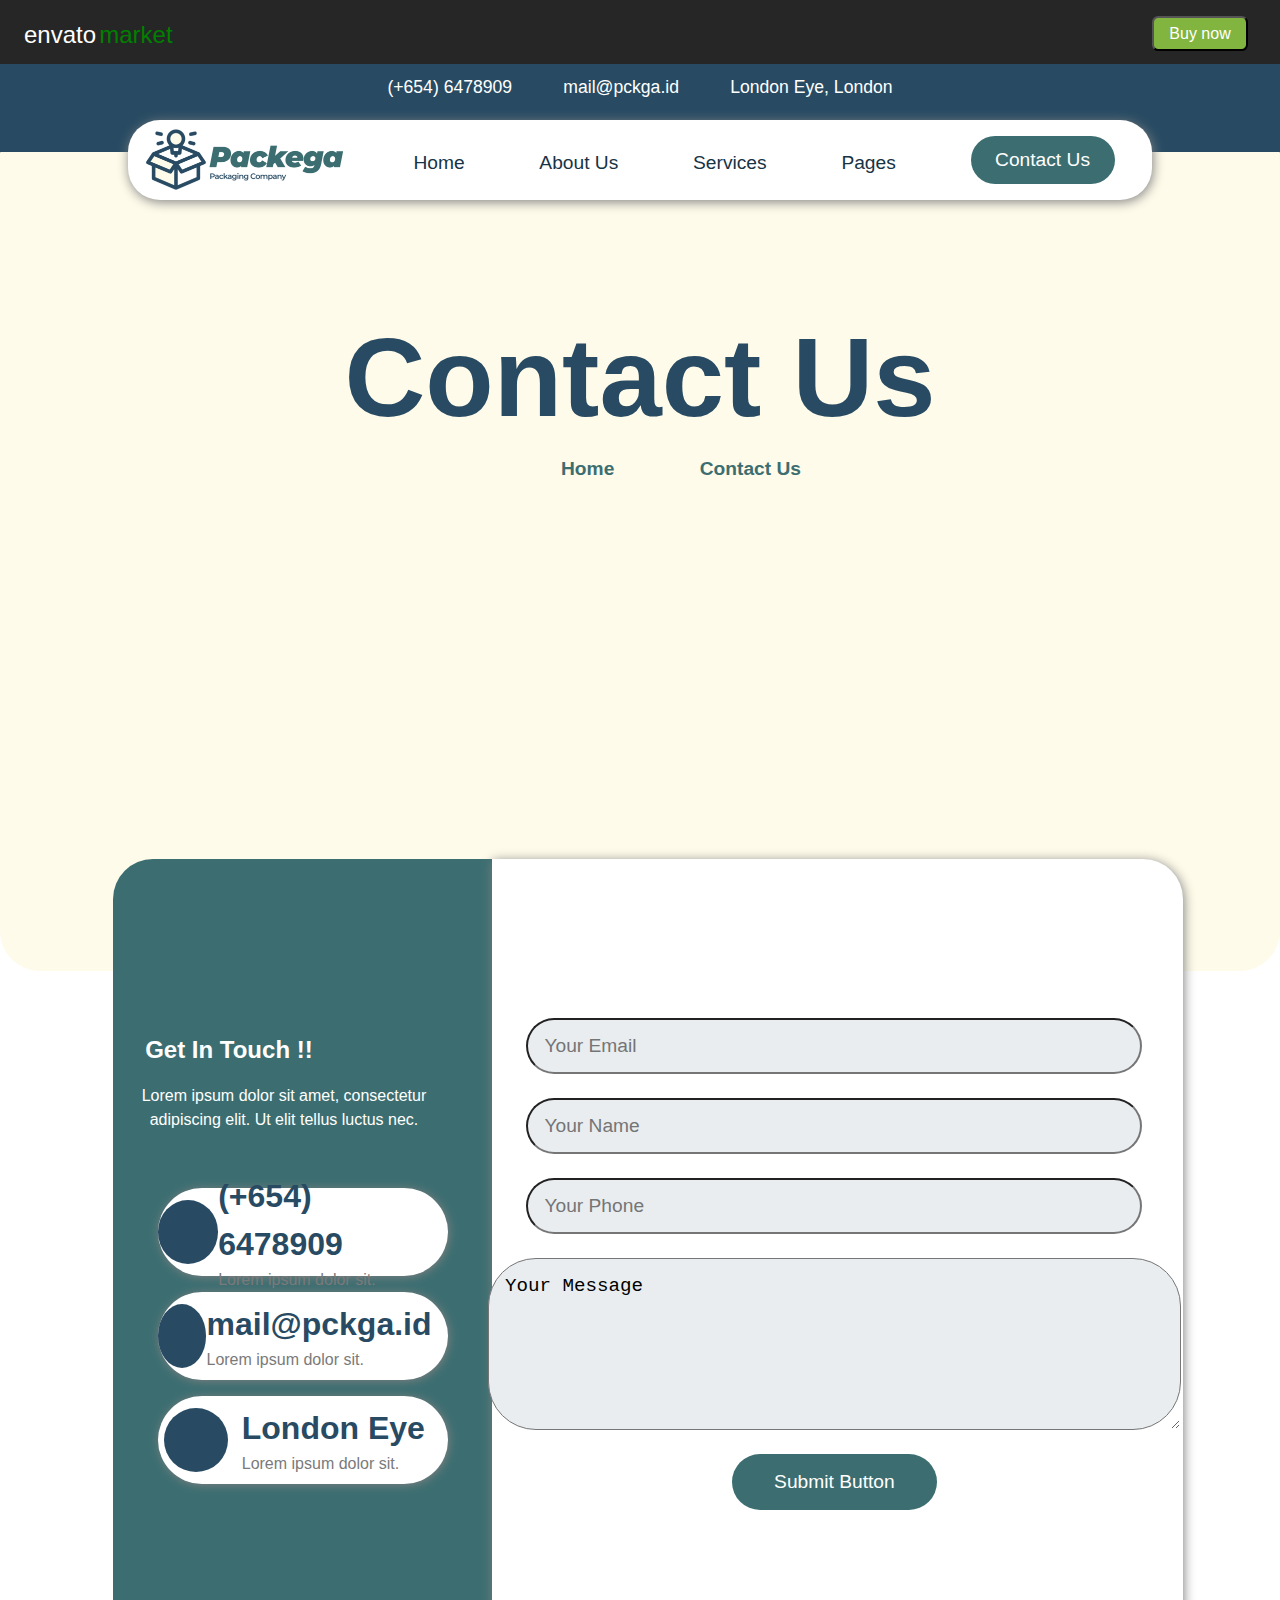
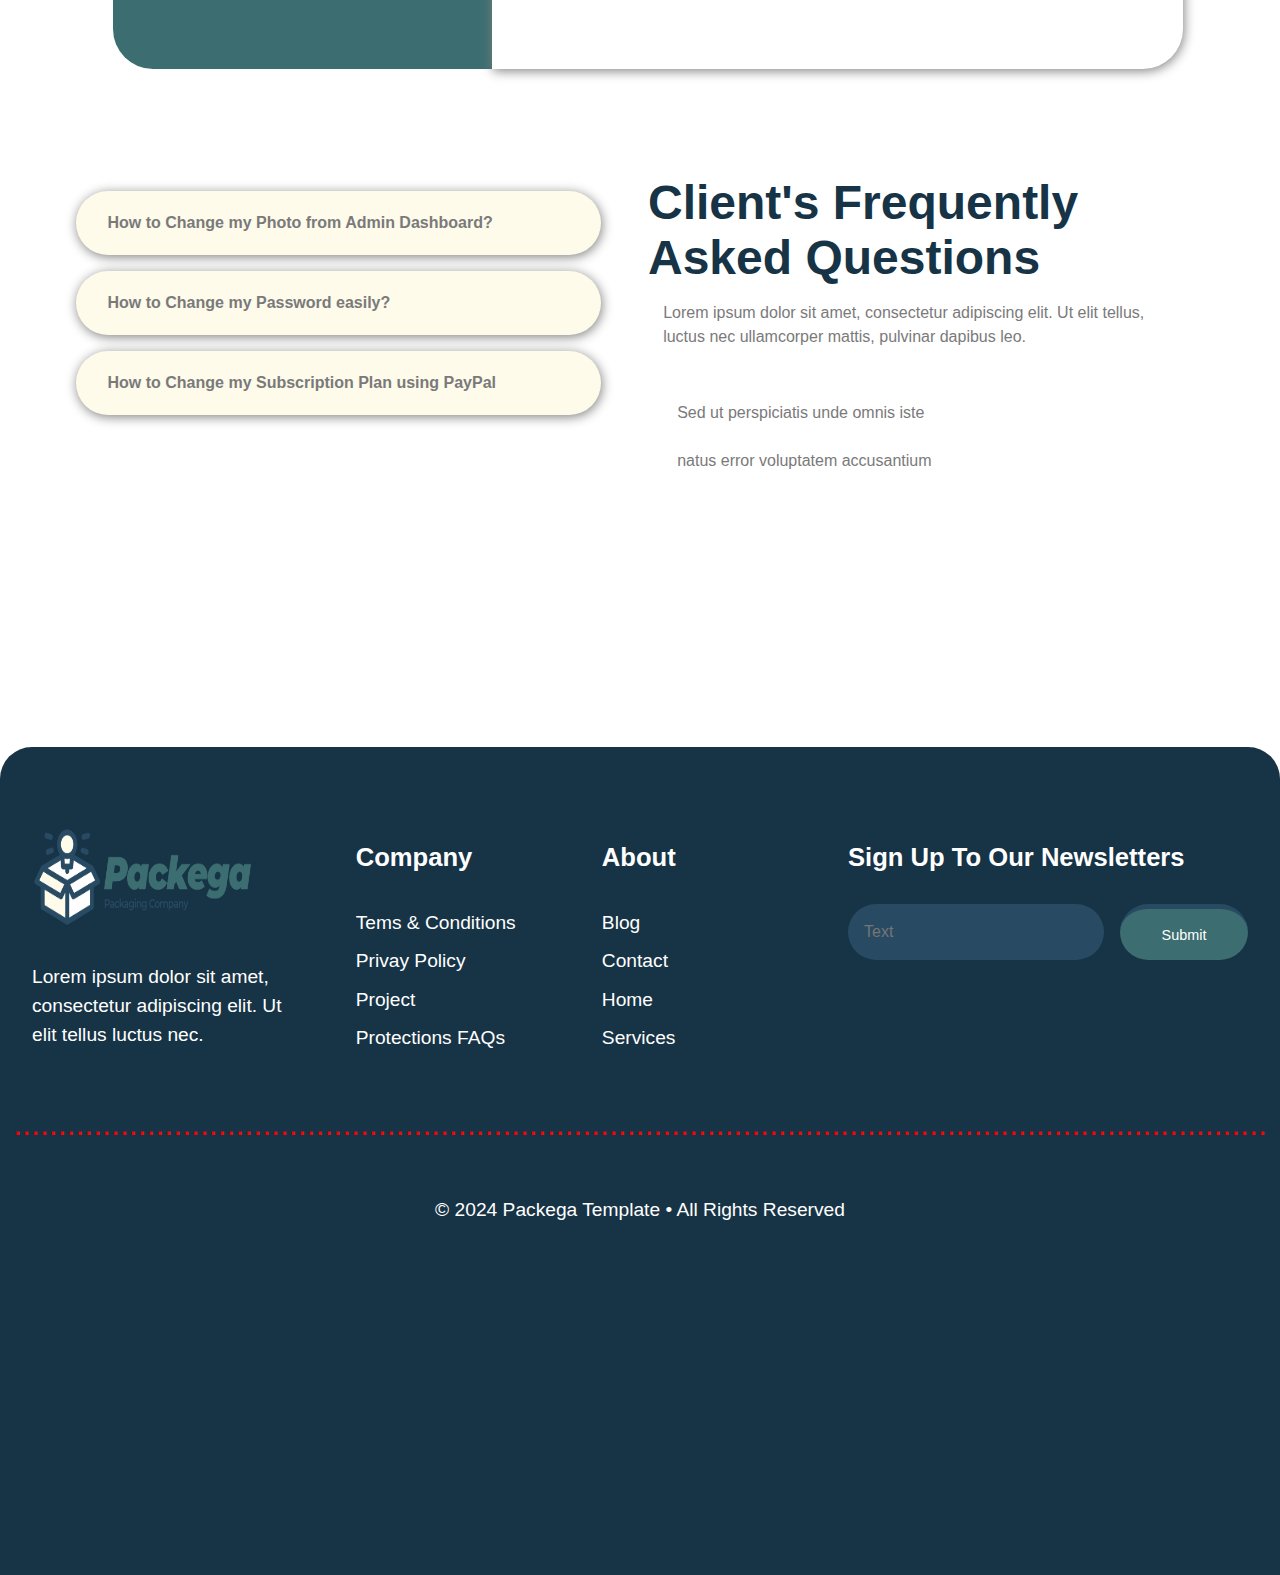
<file: contacts.html>
<!DOCTYPE html>
<html lang="en">

<head>
    <meta charset="UTF-8">
    <meta name="viewport" content="width=device-width, initial-scale=1.0">
    <title>Contact Us</title>
    <link rel="stylesheet" href="./style.css">
    <link rel="stylesheet" href="./service.css">
    <link rel="stylesheet" href="https://cdnjs.cloudflare.com/ajax/libs/font-awesome/6.5.2/css/all.min.css"
        integrity="sha512-SnH5WK+bZxgPHs44uWIX+LLJAJ9/2PkPKZ5QiAj6Ta86w+fsb2TkcmfRyVX3pBnMFcV7oQPJkl9QevSCWr3W6A=="
        crossorigin="anonymous" referrerpolicy="no-referrer" />
</head>

<body>


    <section class="containter">
        <div class="header-1">
            <div class="logo-1">
                <ul>
                    <li><a href="#"></a></li>
                    <li><a href="#" class="envato">envato</a></li>
                    <li><a href="#" class="market">market</a></li>
                </ul>
            </div>
            <button class="btn">Buy now</button>
        </div>

        <div class="header-2">
            <div class="logo-2">
                <ul>
                    <!-- <li><a href="#" class="phone-icon"><i class="fa-solid fa-phone"></i></a></li> -->
                    <li><a href="#" class="num"><i class="fa-solid fa-phone"></i> (+654) 6478909</a></li>
                    <!-- <li><a href="#"><i class="fa-solid fa-envelope"></i></a></li> -->
                    <li><a href="#" class="mail"><i class="fa-solid fa-envelope"></i> mail@pckga.id</a></li>
                    <!-- <li><a href="#"><i class="fa-solid fa-location-dot"></i></a></li> -->
                    <li><a href="#" class="location"><i class="fa-solid fa-location-dot"></i> London Eye, London</a>
                    </li>
                </ul>
            </div>

    </section>

    <!-- ******************************************** -->

    <section id="banner-sec-3">


        <div class="header-3">

            <div class="logo-3">
                <img src="./Logo-Package.png" width="200px" alt="">
            </div>

            <div class="navbar">
                <ul>
                    <li><a href="./index.html">Home</a></li>
                    <li><a href="./aboutus.html">About Us</a></li>
                    <li id="dropdown"><a href="#">Services <i class="fa-solid fa-angle-down"></i></a></li>
                    <li id="dropdown_page"><a href="#">Pages <i class="fa-solid fa-angle-down"></i></a></li>
                    <li class="cont-info"><a href="./contacts.html" style="color: white;">Contact Us</a></li>

                </ul>
            </div>

            <div id="down">
                <li class="down-service"><a href="./service.html">Services</a></li>
                <li class="down-single"><a href="./single_ser.html">Single Services</a></li>
            </div>

            <div id="down_page">
                <li class="down-service"><a href="pricing.html">Pricing</a></li>
                <li class="down-service-1"><a href="faqs.html">FAQS</a></li>
                <li class="down-service-1"><a href="blogs.html">Blog</a></li>
                <li class="down-service-1"><a href="singleflog.html">Single Blog</a></li>
                <li class="down-single"><a href="./404.html">404</a></li>
            </div>


        </div>








    </section>



    <!-- ++++++++++++++++++++++++++++++++++++++++++++++++++++++++++++++++++++++++ -->

    <section class="containter-12 service-sin-containter" id="contact-information">


        <div class="abouts services-sin">
            <h1>Contact Us
            </h1>
        </div>

        <div class="hom hom-ser">

            <h1>Home</h1>
            <i class="fa-solid fa-angles-right"></i>
            <h1>Contact Us</h1>


        </div>


    </section>

    <!-- ++++++++++++++++++++++++++++++++++++++++++++++++++++++++++++++ -->

    <section id="contact-inf-banner">

        <div class="cont-ban-info-1">

            <div class="conact-box-1">

                <div class="ccc-hed">
                    <h1>Get In Touch !!</h1>
                    <p>Lorem ipsum dolor sit amet, consectetur adipiscing elit. Ut elit tellus luctus nec.</p>
                </div>

                <div class="phonr-cont">

                    <div class="phonr-box">

                        <div class="icon-cont"><i class="fa-solid fa-tty"></i></div>

                        <div>
                            <h1>(+654) 6478909</h1>
                            <p>Lorem ipsum dolor sit.</p>
                        </div>

                    </div>


                    <div class="phonr-box">

                        <div class="icon-cont"><i class="fa-solid fa-envelope-circle-check"></i></div>

                        <div>
                            <h1>mail@pckga.id</h1>
                            <p>Lorem ipsum dolor sit.</p>
                        </div>



                    </div>
                    <div class="phonr-box">

                        <div class="icon-cont"><i class="fa-solid fa-location-dot"></i></div>

                        <div>
                            <h1>London Eye</h1>
                            <p>Lorem ipsum dolor sit.</p>
                        </div>



                    </div>

                </div>


            </div>

            <div class="conact-box-2">

                <div class="con-input">

                    <input type="text" id="your_email" placeholder="Your Email">
                    <input type="text" id="your_name" placeholder="Your Name">
                    <input type="text" id="your_phone" placeholder="Your Phone">
                    <textarea name="message" id="mess-area" cols="55" rows="7">Your Message</textarea>
                    <button class="btn-contact">Submit Button</button>

                </div>

            </div>

        </div>

    </section>

    <!-- +++++++++++++++++++++++++++++++++++++++++++++++++++++++++++++ -->

    <section class="three-contacr">


        <div class="three-cont-boxes">

            <div class="two-boxes">

                <div class="one-left-box-0">

                    <div class="one-left-hed">
                        <h1>How to Change my Photo from Admin Dashboard?</h1>
                    </div>

                </div>



                <div class="one-left-box">

                    <div class="one-left-hed">
                        <h1>How to Change my Password easily?</h1>
                    </div>

                </div>

                <div class="one-left-box-1">

                    <div class="one-left-hed">
                        <h1>How to Change my Subscription Plan using PayPal</h1>
                    </div>

                </div>
            </div>


            <div class="contact-boxes-2">


                <div class="left-mid-hed">
                    <h1>Client's Frequently </h1>
                    <h1>Asked Questions</h1>
                </div>

                <p>Lorem ipsum dolor sit amet, consectetur adipiscing elit. Ut elit tellus, luctus nec ullamcorper
                    mattis, pulvinar dapibus leo.</p>
                <div class="ptag-1 ptag-2">
                    <p><i class="fa-solid fa-arrow-right"></i> Sed ut perspiciatis unde omnis iste</p>
                    <p><i class="fa-solid fa-arrow-right"></i> natus error voluptatem accusantium</p>

                </div>

            </div>




        </div>





    </section>



    <!-- +++++++++++++++++++++++++++++++++++++++++++++++++++++++++++++++ -->


    
    <section class="containter-11" id="contacy-us">

        <div class="containrer-1">

            <div class="containter-foot">

                <div class="logo-4">
                    <img src="./Logo-Package.png" width="220px" height="100px" alt="">
                </div>

                <p class="logo-par-1">Lorem ipsum dolor sit amet, consectetur adipiscing elit. Ut elit tellus luctus
                    nec.
                </p>


            </div>


            <div class="containter-foot containter-foot-1">

                <h1>Company</h1>
                <p class="foot-par">Tems & Conditions
                    Privay Policy
                    Project Protections
                    FAQs</p>


            </div>
            <div class="containter-foot containter-foot-1">

                <h1>About</h1>
                <p class="foot-par-1">
                    Blog
                    Contact
                    Home
                    Services

                </p>


            </div>


            <div class="containter-foot containter-foot-2">

                <h1 class="pack-sign">Sign Up To Our Newsletters</h1>
                <input type="text" placeholder="Text" class="input-pack">
                <button class="btn-3 btn-pack btn-pack-1"> Submit</button>

                <div class="outer-nav">

                    <ul class="inner-nav">

                        <li>
                            <a href="#"><i class="fa-brands fa-instagram"></i></a>
                        </li>
                        <li><a href="#"><i class="fa-brands fa-facebook-f"></i></a>
                        </li>
                        <li><a href="#"><i class="fa-brands fa-twitter"></i></a>
                        </li>
                        <li><a href="#"><i class="fa-brands fa-youtube"></i>
                        </li></a>
                    </ul>



                </div>



            </div>

        </div>
        <div class="foot-dot">

            .............................................................................................................................................
        </div>


        <div class="foot-copy">
            © 2024 Packega Template • All Rights Reserved
        </div>

    </section>



    <script src="./script.js"></script>
</body>

</html>
</file>
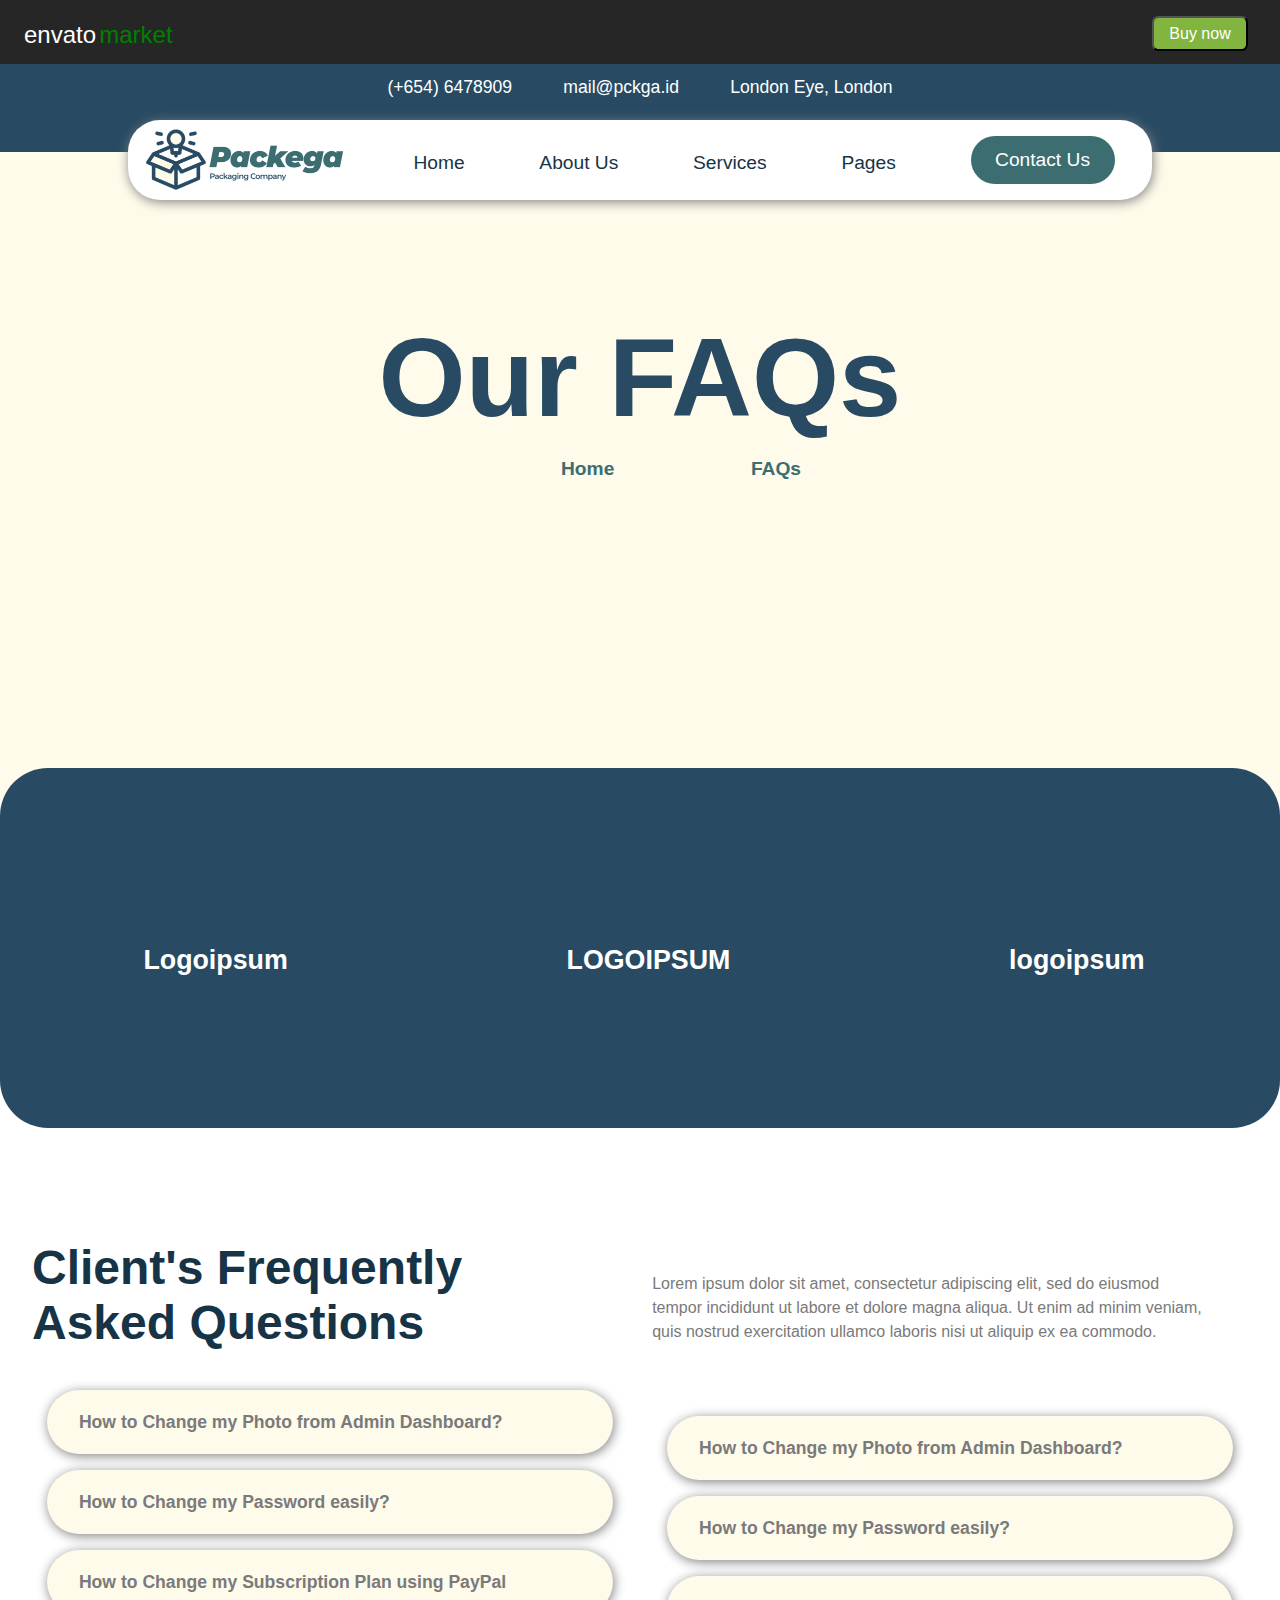
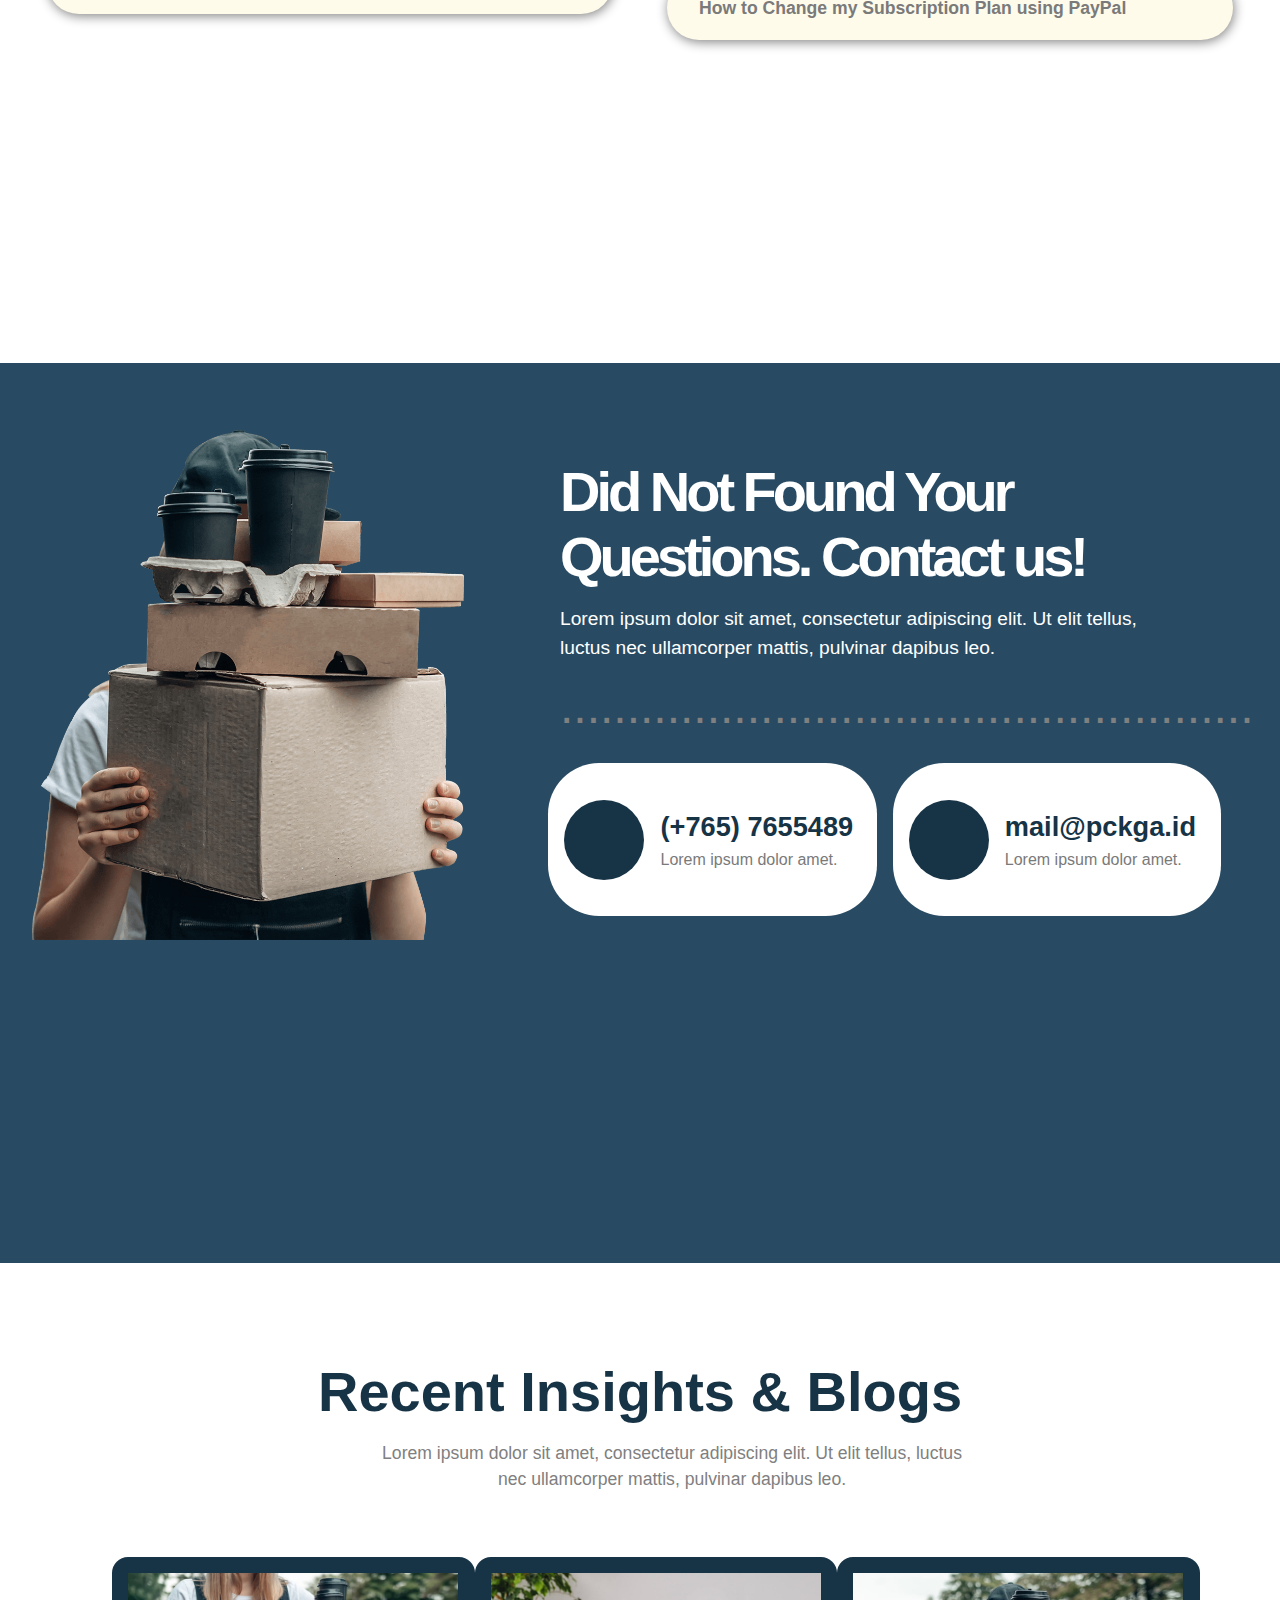
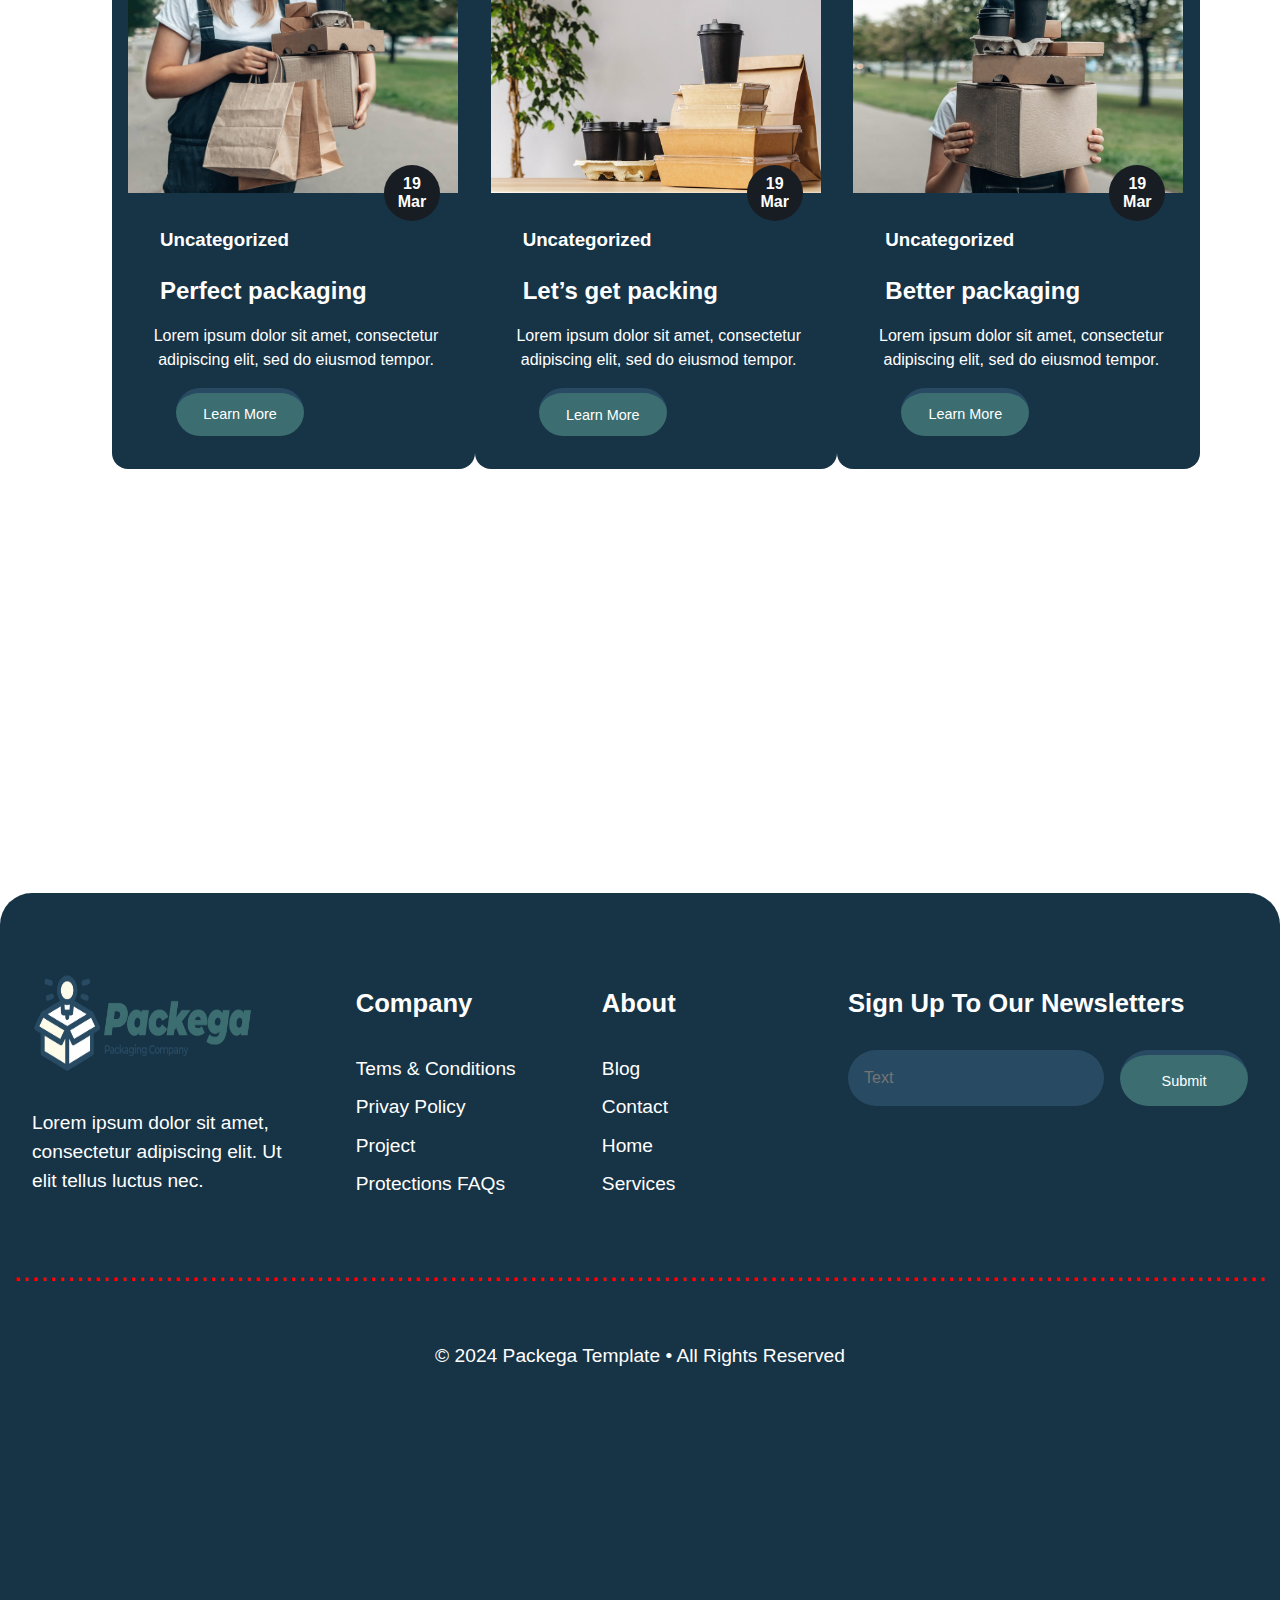
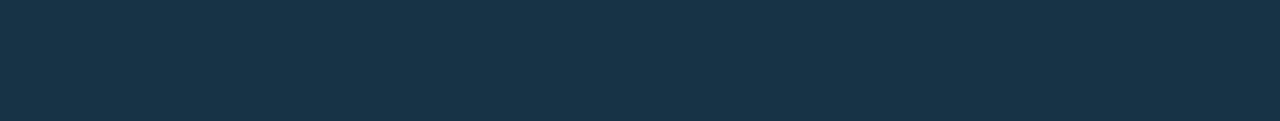
<file: faqs.html>
<!DOCTYPE html>
<html lang="en">
<head>
    <meta charset="UTF-8">
    <meta name="viewport" content="width=device-width, initial-scale=1.0">
    <title>Document</title>
    <link rel="stylesheet" href="./style.css">
    <link rel="stylesheet" href="./service.css">
    <link rel="stylesheet" href="https://cdnjs.cloudflare.com/ajax/libs/font-awesome/6.5.2/css/all.min.css" integrity="sha512-SnH5WK+bZxgPHs44uWIX+LLJAJ9/2PkPKZ5QiAj6Ta86w+fsb2TkcmfRyVX3pBnMFcV7oQPJkl9QevSCWr3W6A==" crossorigin="anonymous" referrerpolicy="no-referrer" />
</head>
<body>
    

    <section class="containter">
        <div class="header-1">
            <div class="logo-1">
                <ul>
                    <li><a href="#"></a></li>
                    <li><a href="#" class="envato">envato</a></li>
                    <li><a href="#" class="market">market</a></li>
                </ul>
            </div>
            <button class="btn">Buy now</button>
        </div>

        <div class="header-2">
            <div class="logo-2">
                <ul>
                    <!-- <li><a href="#" class="phone-icon"><i class="fa-solid fa-phone"></i></a></li> -->
                    <li><a href="#" class="num"><i class="fa-solid fa-phone"></i> (+654) 6478909</a></li>
                    <!-- <li><a href="#"><i class="fa-solid fa-envelope"></i></a></li> -->
                    <li><a href="#" class="mail"><i class="fa-solid fa-envelope"></i> mail@pckga.id</a></li>
                    <!-- <li><a href="#"><i class="fa-solid fa-location-dot"></i></a></li> -->
                    <li><a href="#" class="location"><i class="fa-solid fa-location-dot"></i> London Eye, London</a>
                    </li>
                </ul>
            </div>

    </section>

    <!-- ++++++++++++++++++++++++++++++++++++++++++++ -->


    <section id="banner-sec-3">


        <div class="header-3">

            <div class="logo-3">
                <img src="./Logo-Package.png" width="200px" alt="">
            </div>

            <div class="navbar">
                <ul>
                    <li><a href="./index.html">Home</a></li>
                    <li><a href="./aboutus.html">About Us</a></li>
                    <li id="dropdown"><a href="#">Services <i class="fa-solid fa-angle-down"></i></a></li>
                    <li id="dropdown_page"><a href="#">Pages <i class="fa-solid fa-angle-down"></i></a></li>
                    <li class="cont-info"><a href="./contacts.html" style="color: white;">Contact Us</a></li>

                </ul>
            </div>
            <div id="down">
                <li class="down-service"><a href="./service.html">Services</a></li>
                <li class="down-single"><a href="single_ser.html">Single Services</a></li>
            </div>

            
            <div id="down_page">
                <li class="down-service"><a href="pricing.html">Pricing</a></li>
                <li class="down-service-1"><a href="#">FAQS</a></li>
                <li class="down-service-1"><a href="blogs.html">Blog</a></li>
                <li class="down-service-1"><a href="singleflog.html">Single Blog</a></li>
                <li class="down-single"><a href="./404.html">404</a></li>
            </div>

        </div>

    </section>


    <!-- ++++++++++++++++++++++++++++++ -->


    <section class="containter-12 service-sin-containter">


        <div class="abouts services-sin">
            <h1>Our FAQs
            </h1>
        </div>

        <div class="hom hom-ser">

            <h1>Home</h1>
            <i class="fa-solid fa-angles-right"></i>
            <h1>FAQs</h1>


        </div>


    </section>

    <!-- +++++++++++++++++++++++++++++++++++++++++++++++++ -->

    
    
    <section>

        <div class="box-contain-1 num-ser-2">


            <div class="num-1 num-4">
                <div><i class="fa-solid fa-globe faqs-icon"></i>
                </div>
                <div class="num-count logoipsum-faq">
                  <h6>Logoipsum</h6>
                    
                </div>

            </div>
            <div class="num-1 num-4">
                <div> <i class="fa-solid fa-shapes faqs-icon"></i></div>
                <div class="logoipsum-faq">
                    <h6>LOGOIPSUM</h6>
                </div>

            </div>

            <div class="num-1 num-4">
                <div> <i class="fa-brands fa-slack faqs-icon"></i></div>
                <div class="logoipsum-faq">
                    <h6>logoipsum</h6>
                </div>


            </div>


        </div>


    </section>


    <!-- ++++++++++++++++++++++++++++++++++++++++++++++++++++++++++++++++++++++++++++ -->


    <section class="banner-mid">

        <div class="mid-banner">

            <div class="left-mid">

                <div class="left-mid-hed">
                    <h1>Client's Frequently </h1>
                    <h1>Asked Questions</h1>
                </div>

                <div class="two-boxes">

                    <div class="one-left-box-0">

                        <div class="one-left-hed">
                            <h1>How to Change my Photo from Admin Dashboard?</h1>
                        </div>

                    </div>



                    <div class="one-left-box">

                        <div class="one-left-hed">
                            <h1>How to Change my Password easily?</h1>
                        </div>

                    </div>

                    <div class="one-left-box-1">

                        <div class="one-left-hed">
                            <h1>How to Change my Subscription Plan using PayPal</h1>
                        </div>

                    </div>
                </div>

            </div>





            <div class="right-mid">

                <div class="left-mid-hed">
                    <p>Lorem ipsum dolor sit amet, consectetur adipiscing elit, sed do eiusmod tempor incididunt ut labore et dolore magna aliqua. Ut enim ad minim veniam, quis nostrud exercitation ullamco laboris nisi ut aliquip ex ea commodo.</p>
                </div>

                <div class="two-boxes two-boxes-1">

                    <div class="one-left-box-0">

                        <div class="one-left-hed">
                            <h1>How to Change my Photo from Admin Dashboard?</h1>
                        </div>

                    </div>



                    <div class="one-left-box">

                        <div class="one-left-hed">
                            <h1>How to Change my Password easily?</h1>
                        </div>

                    </div>

                    <div class="one-left-box-1">

                        <div class="one-left-hed">
                            <h1>How to Change my Subscription Plan using PayPal</h1>
                        </div>

                    </div>
                </div>



            </div>


        </div>


    </section>

    <!-- +++++++++++++++++++++++++++++++++++++++++ -->

    <section id="containter-1" class="faqs-containtr">

        <div class="contain-child faqs-containtr">

            <div class="contain-child-sm">
                <div id="girl_bott">
                    <img src="./girl_bott.png" width="90%" alt="">
                </div>
            </div>



            <div class="contain-child-lar">
                <div id="did">
                    <h1>Did Not Found Your Questions. Contact us!</h1>
                    <p>Lorem ipsum dolor sit amet, consectetur adipiscing elit. Ut elit tellus, luctus nec ullamcorper
                        mattis, pulvinar dapibus leo.</p>


                </div>

                <div class="dot-child">
                    ....................................................
                </div>

                <div class="main-round">
                    <div class="main-round-1">

                       <div id="call-round">
                        <i class="fa-solid fa-phone-volume"></i>
                       </div>

                       <div class="main-email">
                        <h1>(+765) 7655489</h1>
                        <p>Lorem ipsum dolor amet.</p>
                       </div>

                    </div>
                    <div class="main-round-1">


                        <div id="call-round">
                            <i class="fa-solid fa-envelope-open-text"></i>
                           </div>
    
                           <div class="main-email">
                            <h1>mail@pckga.id</h1>
                            <p>Lorem ipsum dolor amet.</p>
                           </div>
                        
                    </div>
                </div>



            </div>

        </div>

    </section>

    <!-- ++++++++++++++++++++++++++++++++++++++++++++++ -->

    <section id="containter-10">


        <div class="blogs">
            <h1>Recent Insights & Blogs</h1>
            <p>Lorem ipsum dolor sit amet, consectetur adipiscing elit. Ut elit tellus, luctus nec ullamcorper mattis,
                pulvinar dapibus leo.</p>
        </div>

        <div class="perfect">

            <div class="perfec-1">

                <div class="perfect-imm">
                    <img src="./girl-1.jpg" width="330px" alt="">
                </div>

                <div class="girl-round">
                    <p>19</p>
                    <p>Mar</p>

                </div>


                <div class="perfect-heds-1">
                    <h3><i class="fa-regular fa-file"></i> Uncategorized</h3>
                </div>

                <h1 class="perpack">Perfect packaging</h1>
                <p class="perpack-p">Lorem ipsum dolor sit amet, consectetur adipiscing elit, sed do eiusmod tempor.</p>
                <button class="btn-3 btn-pack"><i class="fa-solid fa-arrow-right"></i> Learn More</button>
            </div>



            <div class="perfec-1">

                <div class="perfect-imm-1">
                    <img src="./glass.jpg" width="330px" alt="">
                </div>

                <div class="girl-round">
                    <p>19</p>
                    <p>Mar</p>

                </div>



                <div class="perfect-heds-1">
                    <h3><i class="fa-regular fa-file"></i> Uncategorized</h3>
                </div>

                <h1 class="perpack">Let’s get packing</h1>
                <p class="perpack-p">Lorem ipsum dolor sit amet, consectetur adipiscing elit, sed do eiusmod tempor.</p>
                <button class="btn-3 btn-pack"><i class="fa-solid fa-arrow-right"></i> Learn More</button>


            </div>

            <div class="perfec-1">

                <div class="perfect-imm-2">
                    <img src="./boyglass.jpg" width="330px" alt="">
                </div>

                <div class="girl-round">
                    <p>19</p>
                    <p>Mar</p>

                </div>



                <div class="perfect-heds-1">
                    <h3><i class="fa-regular fa-file"></i> Uncategorized</h3>
                </div>

                <h1 class="perpack">Better packaging</h1>
                <p class="perpack-p">Lorem ipsum dolor sit amet, consectetur adipiscing elit, sed do eiusmod tempor.</p>
                <button class="btn-3 btn-pack"><i class="fa-solid fa-arrow-right"></i> Learn More</button>


            </div>




        </div>
    </section>

    <!-- ++++++++++++++++++++++++++++++++++++++++++++++++++++++++++++++++ -->

    
    <section class="containter-11">

        <div class="containrer-1">

            <div class="containter-foot">

                <div class="logo-4">
                    <img src="./Logo-Package.png" width="220px" height="100px" alt="">
                </div>

                <p class="logo-par-1">Lorem ipsum dolor sit amet, consectetur adipiscing elit. Ut elit tellus luctus
                    nec.
                </p>


            </div>


            <div class="containter-foot containter-foot-1">

                <h1>Company</h1>
                <p class="foot-par">Tems & Conditions
                    Privay Policy
                    Project Protections
                    FAQs</p>


            </div>
            <div class="containter-foot containter-foot-1">

                <h1>About</h1>
                <p class="foot-par-1">
                    Blog
                    Contact
                    Home
                    Services

                </p>


            </div>


            <div class="containter-foot containter-foot-2">

                <h1 class="pack-sign">Sign Up To Our Newsletters</h1>
                <input type="text" placeholder="Text" class="input-pack">
                <button class="btn-3 btn-pack btn-pack-1"> Submit</button>

                <div class="outer-nav">

                    <ul class="inner-nav">

                        <li>
                            <a href="#"><i
                                    class="fa-brands fa-instagram"></i></a>
                        </li>
                        <li><a href="#"><i
                                    class="fa-brands fa-facebook-f"></i></a>
                        </li>
                        <li><a href="#"><i
                                    class="fa-brands fa-twitter"></i></a>
                        </li>
                        <li><a href="#"><i class="fa-brands fa-youtube"></i>
                        </li></a>
                    </ul>



                </div>



            </div>
          
        </div>
        <div class="foot-dot">

            .............................................................................................................................................
        </div>

      
<div class="foot-copy">
    © 2024 Packega Template • All Rights Reserved
</div>

    </section>


<script src="./script.js"></script>

</body>
</html>
</file>
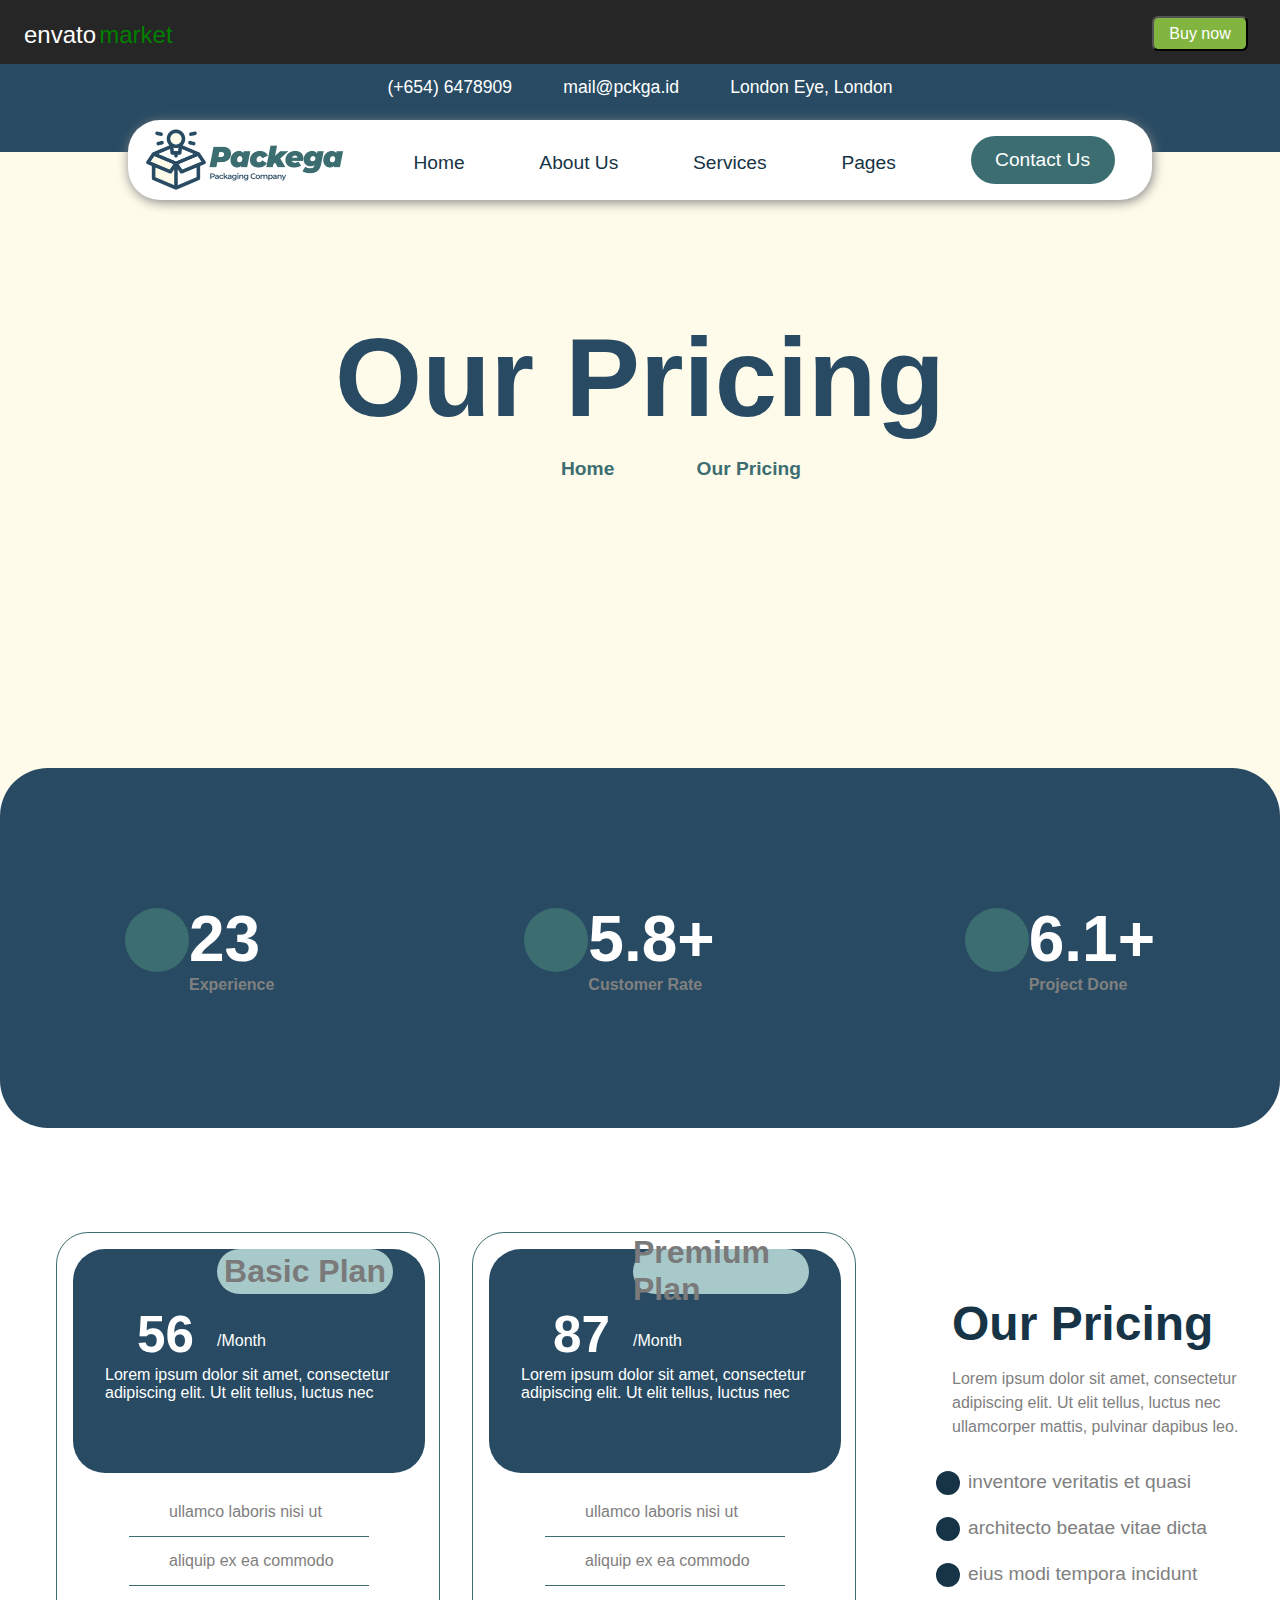
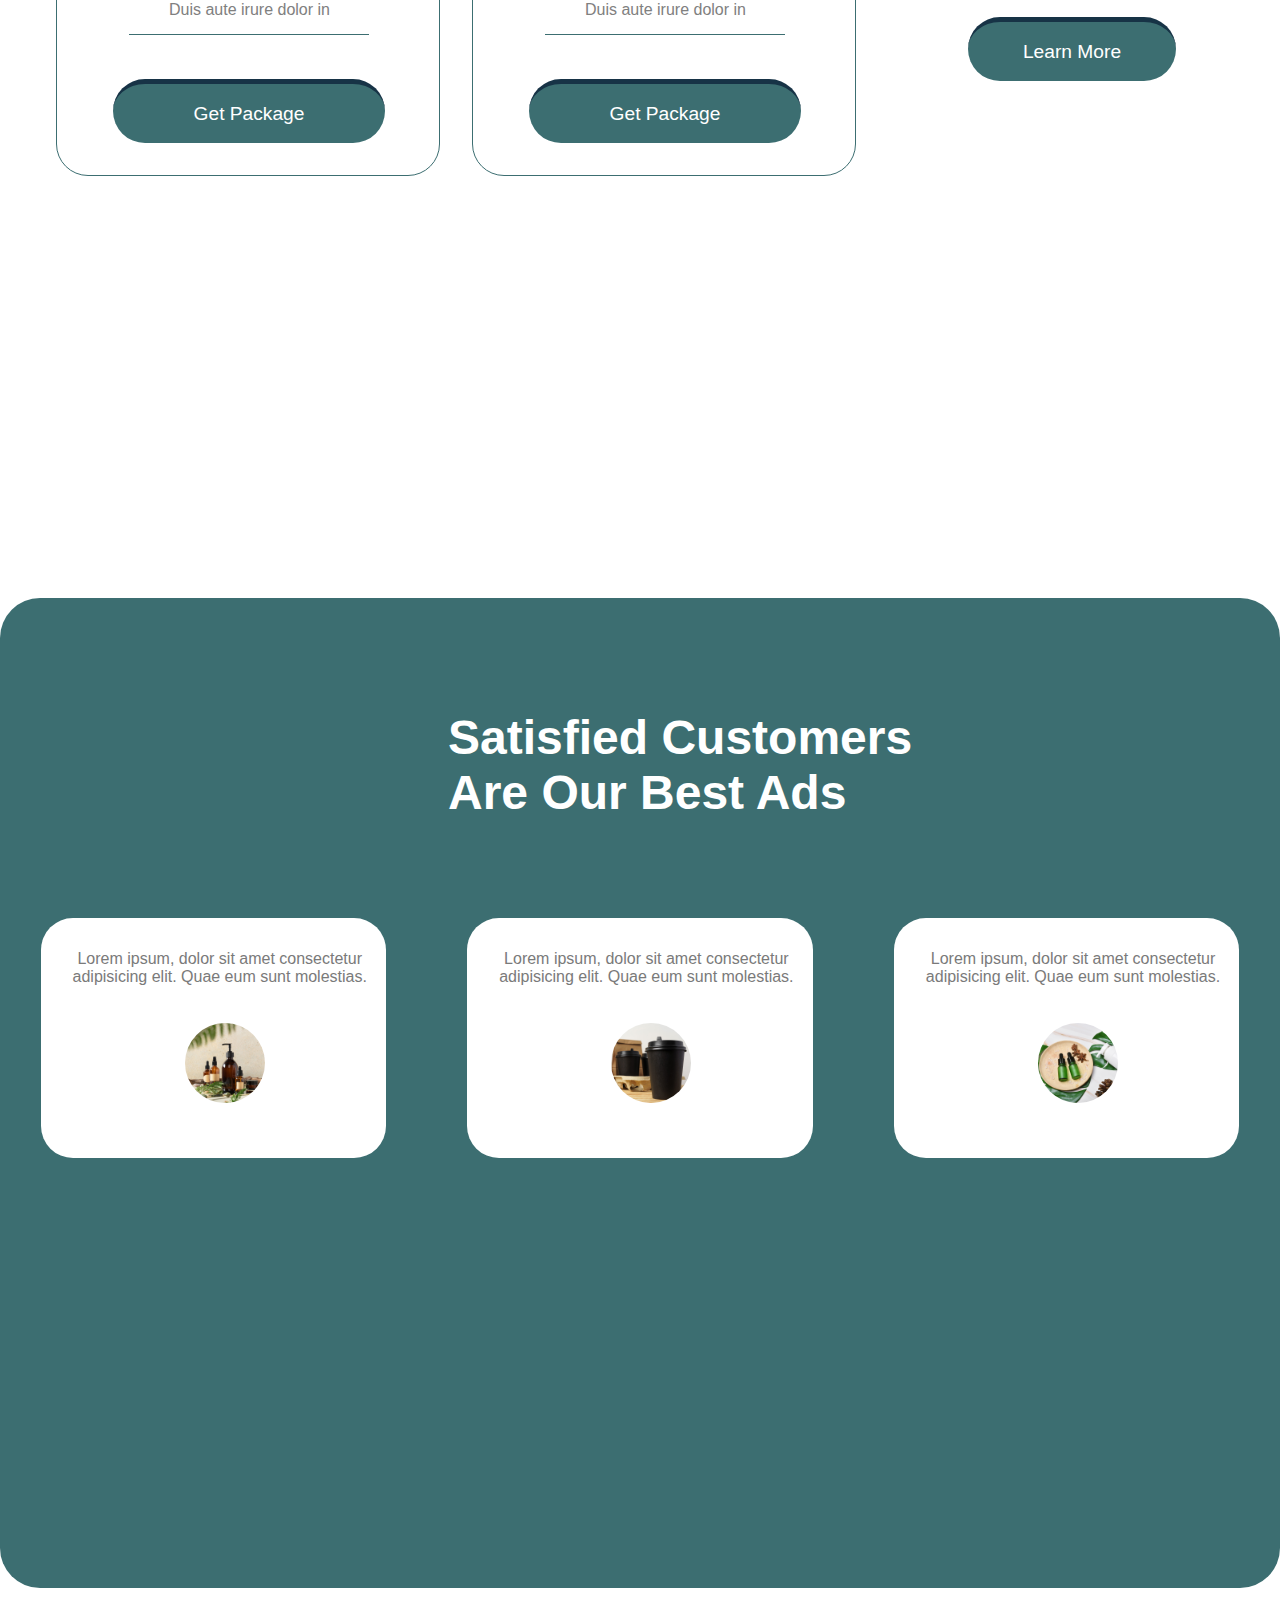
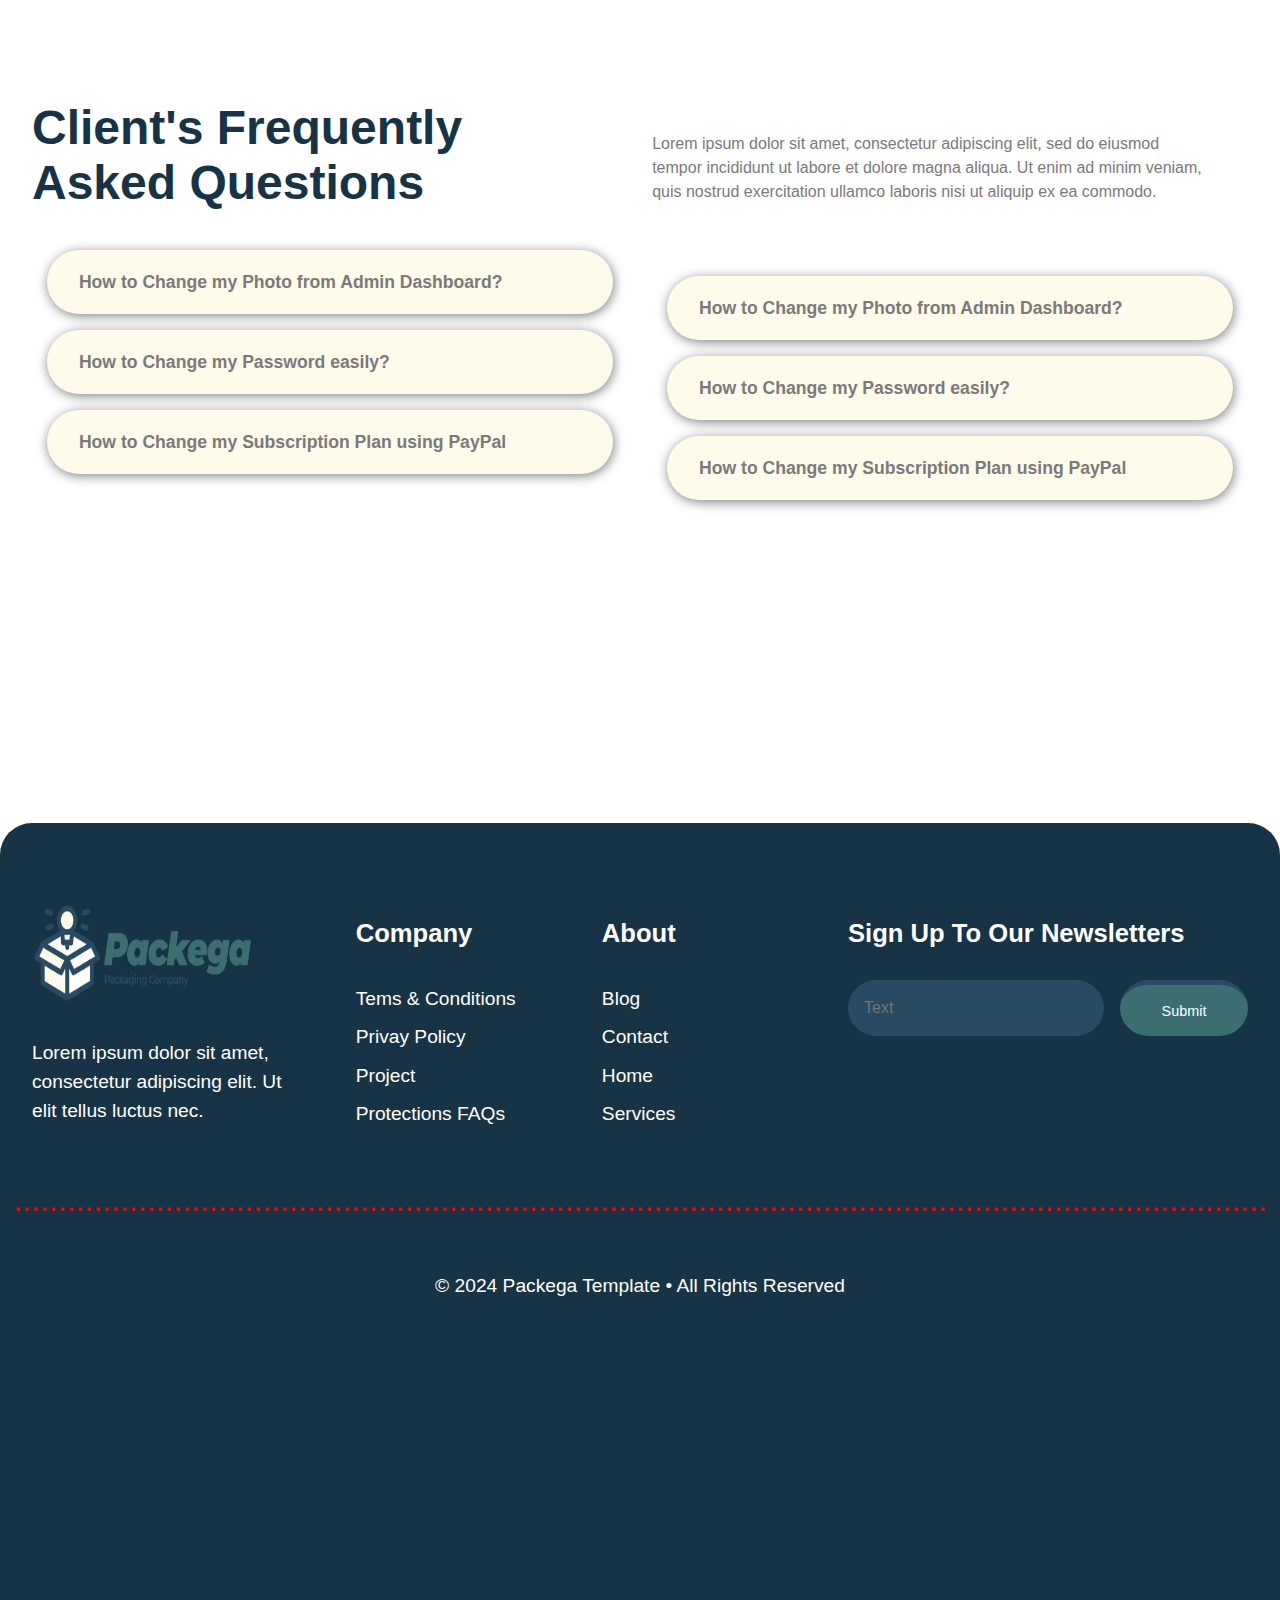
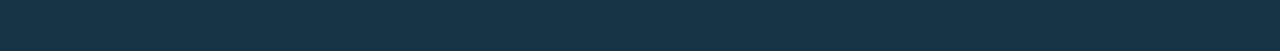
<file: pricing.html>
<!DOCTYPE html>
<html lang="en">
<head>
    <meta charset="UTF-8">
    <meta name="viewport" content="width=device-width, initial-scale=1.0">
    <title>Document</title>
    <link rel="stylesheet" href="./style.css">
    <link rel="stylesheet" href="./service.css">
    <link rel="stylesheet" href="https://cdnjs.cloudflare.com/ajax/libs/font-awesome/6.5.2/css/all.min.css" integrity="sha512-SnH5WK+bZxgPHs44uWIX+LLJAJ9/2PkPKZ5QiAj6Ta86w+fsb2TkcmfRyVX3pBnMFcV7oQPJkl9QevSCWr3W6A==" crossorigin="anonymous" referrerpolicy="no-referrer" />
</head>
<body>
    

    <section class="containter">
        <div class="header-1">
            <div class="logo-1">
                <ul>
                    <li><a href="#"></a></li>
                    <li><a href="#" class="envato">envato</a></li>
                    <li><a href="#" class="market">market</a></li>
                </ul>
            </div>
            <button class="btn">Buy now</button>
        </div>

        <div class="header-2">
            <div class="logo-2">
                <ul>
                    <!-- <li><a href="#" class="phone-icon"><i class="fa-solid fa-phone"></i></a></li> -->
                    <li><a href="#" class="num"><i class="fa-solid fa-phone"></i> (+654) 6478909</a></li>
                    <!-- <li><a href="#"><i class="fa-solid fa-envelope"></i></a></li> -->
                    <li><a href="#" class="mail"><i class="fa-solid fa-envelope"></i> mail@pckga.id</a></li>
                    <!-- <li><a href="#"><i class="fa-solid fa-location-dot"></i></a></li> -->
                    <li><a href="#" class="location"><i class="fa-solid fa-location-dot"></i> London Eye, London</a>
                    </li>
                </ul>
            </div>

    </section>

    <!-- ++++++++++++++++++++++++++++++++++++++++++++ -->


    <section id="banner-sec-3">


        <div class="header-3">

            <div class="logo-3">
                <img src="./Logo-Package.png" width="200px" alt="">
            </div>

            <div class="navbar">
                <ul>
                    <li><a href="./index.html">Home</a></li>
                    <li><a href="./aboutus.html">About Us</a></li>
                    <li id="dropdown"><a href="#">Services <i class="fa-solid fa-angle-down"></i></a></li>
                    <li id="dropdown_page"><a href="#">Pages <i class="fa-solid fa-angle-down"></i></a></li>
                    <li class="cont-info"><a href="./contacts.html" style="color: white;">Contact Us</a></li>

                </ul>
            </div>
            <div id="down">
                <li class="down-service"><a href="./service.html">Services</a></li>
                <li class="down-single"><a href="./single_ser.html">Single Services</a></li>
            </div>

            
            <div id="down_page">
                <li class="down-service"><a href="#">Pricing</a></li>
                <li class="down-service-1"><a href="./faqs.html">FAQS</a></li>
                <li class="down-service-1"><a href="./blogs.html">Blog</a></li>
                <li class="down-service-1"><a href="./singleflog.html">Single Blog</a></li>
                <li class="down-single"><a href="./404.html">404</a></li>
            </div>

        </div>

    </section>


    <!-- ++++++++++++++++++++++++++++++ -->


    <section class="containter-12 service-sin-containter">


        <div class="abouts services-sin">
            <h1>Our Pricing
            </h1>
        </div>

        <div class="hom hom-ser">

            <h1>Home</h1>
            <i class="fa-solid fa-angles-right"></i>
            <h1>Our Pricing</h1>


        </div>


    </section>


    <!-- ++++++++++++++++++++++++++++++++++++++++++++++++++++++++++++++++++ -->

    
    <section>

        <div class="box-contain-1 num-ser-2">


            <div class="num-1 num-4">
                <div class="round-5"><i class="fa-solid fa-star-of-david"></i>
                </div>
                <div class="num-count">
                    23
                    <p>Experience</p>
                </div>

            </div>
            <div class="num-1 num-4">
                <div class="round-5"> <i class="fa-brands fa-dropbox"></i></div>
                <div>
                    5.8+
                    <p>Customer Rate</p>
                </div>

            </div>

            <div class="num-1 num-4">
                <div class="round-5"> <i class="fa-brands fa-jedi-order"></i></div>
                <div>
                    6.1+
                    <p>Project Done</p>
                </div>


            </div>


        </div>


    </section>

    <!-- ++++++++++++++++++++++++++++++++++++++++++++++++++++++++++++++++++++ -->

    

    <section class="containter-7">


        <div class="contain-box contain-box-service">





            <!-- basic plan -->

            <div class="contain-boxin-2 contain-box-ser-2">


                <div class="contain-boxing-card">

                    <div class="contain-boxin-str">
                        <i class="fa-regular fa-star"></i>
                    </div>

                    <div class="contain-boxing-plan">
                        <h1>Basic Plan</h1>
                    </div>

                    <div class="contain-dollar">
                        <i class="fa-solid fa-dollar-sign"></i>
                    </div>

                    <div class="contain-num-56">
                        <h1>56</h1>
                        <p>/Month</p>
                    </div>

                    <div class="contain-boxin-32">
                        <p>Lorem ipsum dolor sit amet, consectetur adipiscing elit. Ut elit tellus, luctus nec</p>
                    </div>






                </div>




                <div class="contain-box-line">

                    <div class="contain-line-1">
                        <p>ullamco laboris nisi ut
                        </p>

                    </div>

                    <div class="contain-line-2">
                        <p>aliquip ex ea commodo</p>
                    </div>


                    <div class="contain-line-3">
                        <p>Duis aute irure dolor in</p>
                    </div>

                </div>


                <div class="contain-box-btn">
                    <button class="btn-3 btn-6"><i class="fa-solid fa-arrow-right"></i> Get Package</button>
                </div>
            </div>

            <!-- premium plan -->


            <div class="contain-box-3 contain-box-ser-3">


                <div class="contain-boxing-card">

                    <div class="contain-boxin-str">
                        <i class="fa-brands fa-galactic-republic"></i>
                    </div>

                    <div class="contain-boxing-plan">
                        <h1>Premium Plan</h1>
                    </div>

                    <div class="contain-dollar">
                        <i class="fa-solid fa-dollar-sign"></i>
                    </div>

                    <div class="contain-num-56">
                        <h1>87</h1>
                        <p>/Month</p>
                    </div>

                    <div class="contain-boxin-32">
                        <p>Lorem ipsum dolor sit amet, consectetur adipiscing elit. Ut elit tellus, luctus nec</p>
                    </div>






                </div>




                <div class="contain-box-line">

                    <div class="contain-line-1">
                        <p>ullamco laboris nisi ut
                        </p>

                    </div>

                    <div class="contain-line-2">
                        <p>aliquip ex ea commodo</p>
                    </div>


                    <div class="contain-line-3">
                        <p>Duis aute irure dolor in</p>
                    </div>

                </div>


                <div class="contain-box-btn">
                    <button class="btn-3 btn-6"><i class="fa-solid fa-arrow-right"></i> Get Package</button>
                </div>
            </div>

            <div class="contain-boxin-1">

                <div class="contain-boxin-1-hed">
                    <h1>Our Pricing</h1>
                    <p>Lorem ipsum dolor sit amet, consectetur adipiscing elit. Ut elit tellus, luctus nec ullamcorper
                        mattis, pulvinar dapibus leo.</p>
                </div>

                <div class="boxing-para">

                    <div class="boxing-para-in">
                        <div class="main-sec-arrow">
                            <i class="fa-solid fa-arrow-right"></i>

                        </div>
                        <p>inventore veritatis et quasi</p>
                    </div>



                    <div>
                        <div class="main-sec-arrow">
                            <i class="fa-solid fa-arrow-right"></i>

                        </div>
                        <p>architecto beatae vitae dicta</p>
                    </div>


                    <div>
                        <div class="main-sec-arrow">
                            <i class="fa-solid fa-arrow-right"></i>
                        </div>
                        <p>eius modi tempora incidunt</p>
                    </div>




                </div>

                <button class="btn-3 btn-5"><i class="fa-solid fa-arrow-right"></i> Learn More</button>



            </div>


        </div>

        </div>



    </section>

    <!-- ++++++++++++++++++++++++++++++++++++++++++++++++++++++++++++ -->

    
    <section class="containter-8">



        <div class="contain-bann-1">
            <h1>Satisfied Customers Are Our Best Ads</h1>
        </div>

        <div class="boxing-cards-1">
            <div class="boxing-comma">
                <div><i class="fa-solid fa-quote-right"></i></div>
                <div class="boxing-comma-para">
                    <p>Lorem ipsum, dolor sit amet consectetur adipisicing elit. Quae eum sunt molestias.</p>
                </div>
                <div class="boxing-imgg">
                    <img src="./Testi-1.jpg" width="50px" alt="">
                </div>
            </div>

            <div class="boxing-comma-1">
                <div><i class="fa-solid fa-quote-right"></i></div>
                <div class="boxing-comma-para">
                    <p>Lorem ipsum, dolor sit amet consectetur adipisicing elit. Quae eum sunt molestias.</p>
                </div>
                <div class="boxing-imgg">
                    <img src="./Testi-2.jpg" width="50px" alt="">
                </div>
            </div>

            <div class="boxing-comma-2">
                <div><i class="fa-solid fa-quote-right"></i></div>
                <div class="boxing-comma-para">
                    <p>Lorem ipsum, dolor sit amet consectetur adipisicing elit. Quae eum sunt molestias.</p>
                </div>
                <div class="boxing-imgg">
                    <img src="./Testi-3.jpg" width="50px" alt="">
                </div>
            </div>
        </div>

    </section>


    <!-- +++++++++++++++++++++++++++++++++++++++++++++++++++++++++++++++ -->

    
    <section class="banner-mid">

        <div class="mid-banner">

            <div class="left-mid">

                <div class="left-mid-hed">
                    <h1>Client's Frequently </h1>
                    <h1>Asked Questions</h1>
                </div>

                <div class="two-boxes">

                    <div class="one-left-box-0">

                        <div class="one-left-hed">
                            <h1>How to Change my Photo from Admin Dashboard?</h1>
                        </div>

                    </div>



                    <div class="one-left-box">

                        <div class="one-left-hed">
                            <h1>How to Change my Password easily?</h1>
                        </div>

                    </div>

                    <div class="one-left-box-1">

                        <div class="one-left-hed">
                            <h1>How to Change my Subscription Plan using PayPal</h1>
                        </div>

                    </div>
                </div>

            </div>





            <div class="right-mid">

                <div class="left-mid-hed">
                    <p>Lorem ipsum dolor sit amet, consectetur adipiscing elit, sed do eiusmod tempor incididunt ut labore et dolore magna aliqua. Ut enim ad minim veniam, quis nostrud exercitation ullamco laboris nisi ut aliquip ex ea commodo.</p>
                </div>

                <div class="two-boxes two-boxes-1">

                    <div class="one-left-box-0">

                        <div class="one-left-hed">
                            <h1>How to Change my Photo from Admin Dashboard?</h1>
                        </div>

                    </div>



                    <div class="one-left-box">

                        <div class="one-left-hed">
                            <h1>How to Change my Password easily?</h1>
                        </div>

                    </div>

                    <div class="one-left-box-1">

                        <div class="one-left-hed">
                            <h1>How to Change my Subscription Plan using PayPal</h1>
                        </div>

                    </div>
                </div>



            </div>


        </div>


    </section>


    <!-- ++++++++++++++++++++++++++++++++++++++++++++++++++++++++++++++++++++++++ -->




    <section class="containter-11 foot-service">

        <div class="containrer-1">

            <div class="containter-foot">

                <div class="logo-4">
                    <img src="./Logo-Package.png" width="220px" height="100px" alt="">
                </div>

                <p class="logo-par-1">Lorem ipsum dolor sit amet, consectetur adipiscing elit. Ut elit tellus luctus
                    nec.
                </p>


            </div>


            <div class="containter-foot containter-foot-1">

                <h1>Company</h1>
                <p class="foot-par">Tems & Conditions
                    Privay Policy
                    Project Protections
                    FAQs</p>


            </div>
            <div class="containter-foot containter-foot-1">

                <h1>About</h1>
                <p class="foot-par-1">
                    Blog
                    Contact
                    Home
                    Services

                </p>


            </div>


            <div class="containter-foot containter-foot-2">

                <h1 class="pack-sign">Sign Up To Our Newsletters</h1>
                <input type="text" placeholder="Text" class="input-pack">
                <button class="btn-3 btn-pack btn-pack-1"> Submit</button>

                <div class="outer-nav">

                    <ul class="inner-nav">

                        <li>
                            <a href="#"><i class="fa-brands fa-instagram"></i></a>
                        </li>
                        <li><a href="#"><i class="fa-brands fa-facebook-f"></i></a>
                        </li>
                        <li><a href="#"><i class="fa-brands fa-twitter"></i></a>
                        </li>
                        <li><a href="#"><i class="fa-brands fa-youtube"></i>
                        </li></a>
                    </ul>



                </div>



            </div>

        </div>
        <div class="foot-dot">

            .............................................................................................................................................
        </div>


        <div class="foot-copy">
            © 2024 Packega Template • All Rights Reserved
        </div>

    </section>


<script src="./script.js"></script>

</body>
</html>
</file>
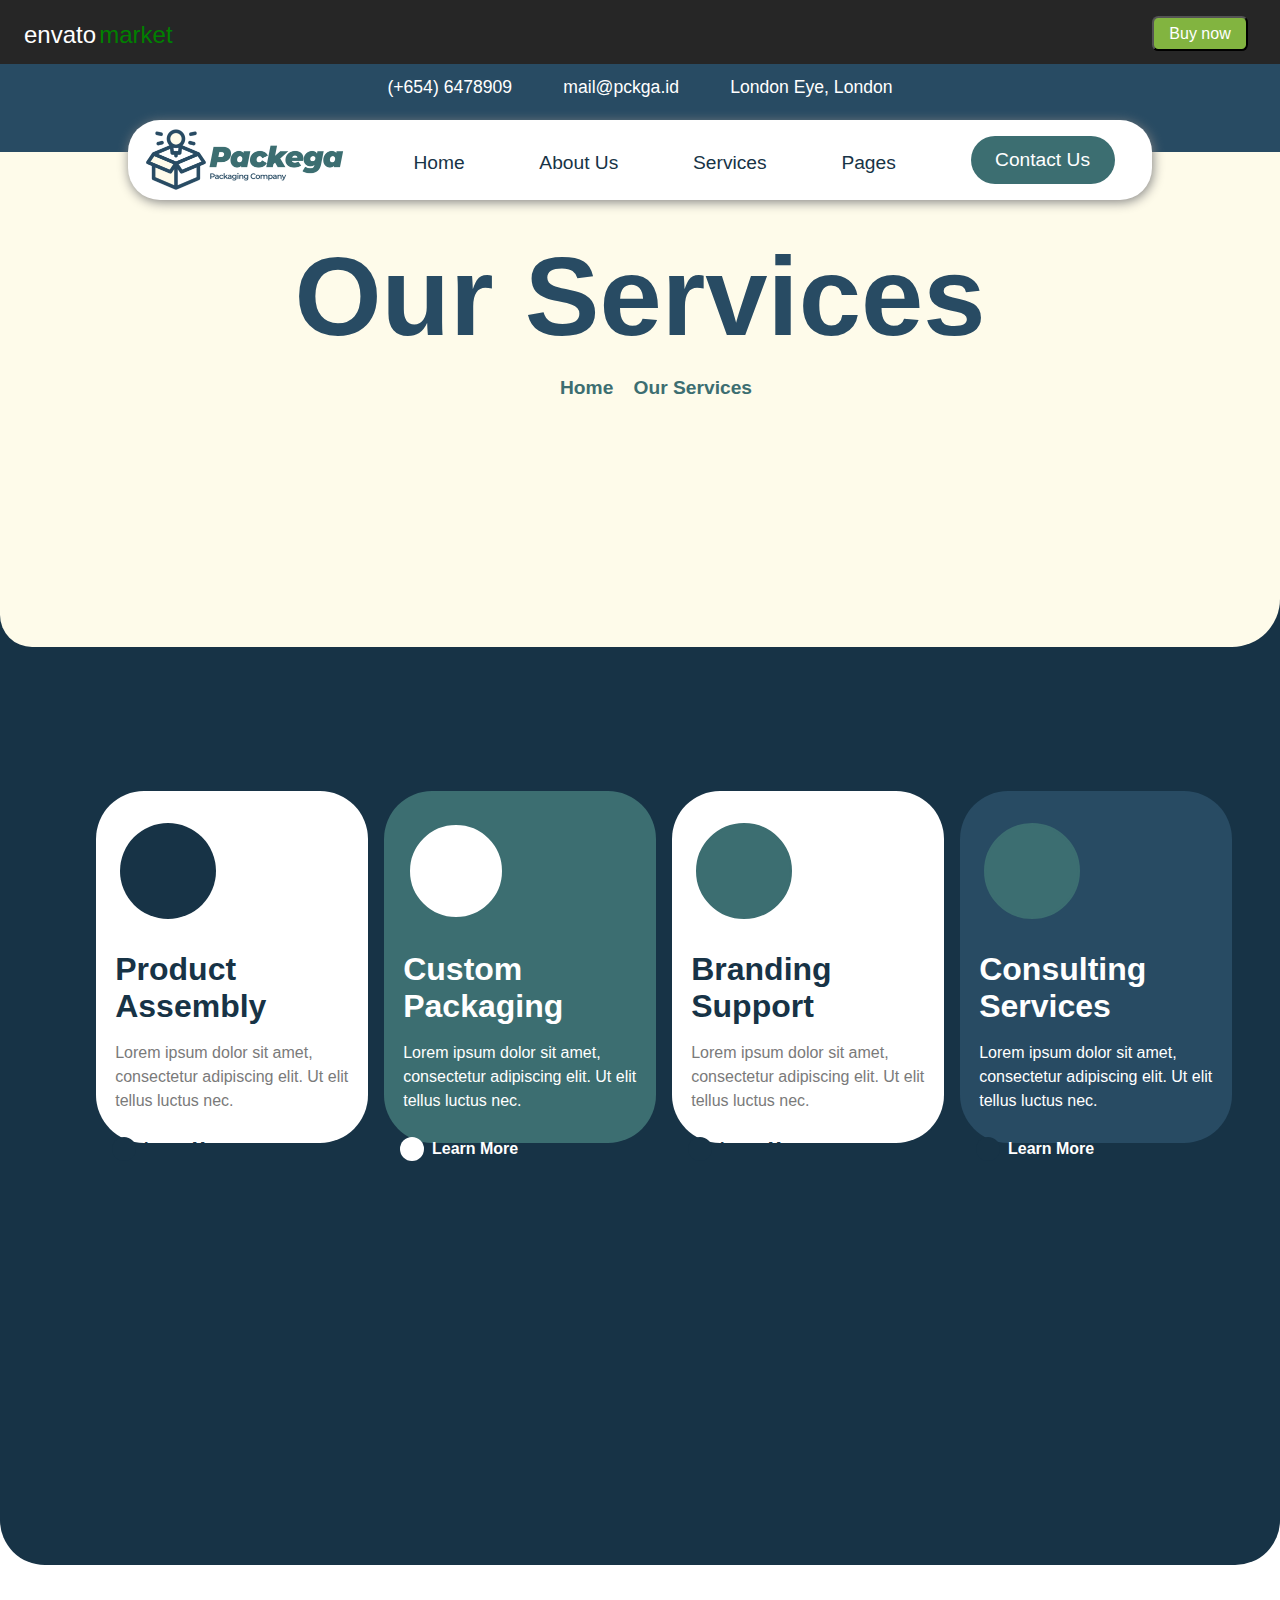
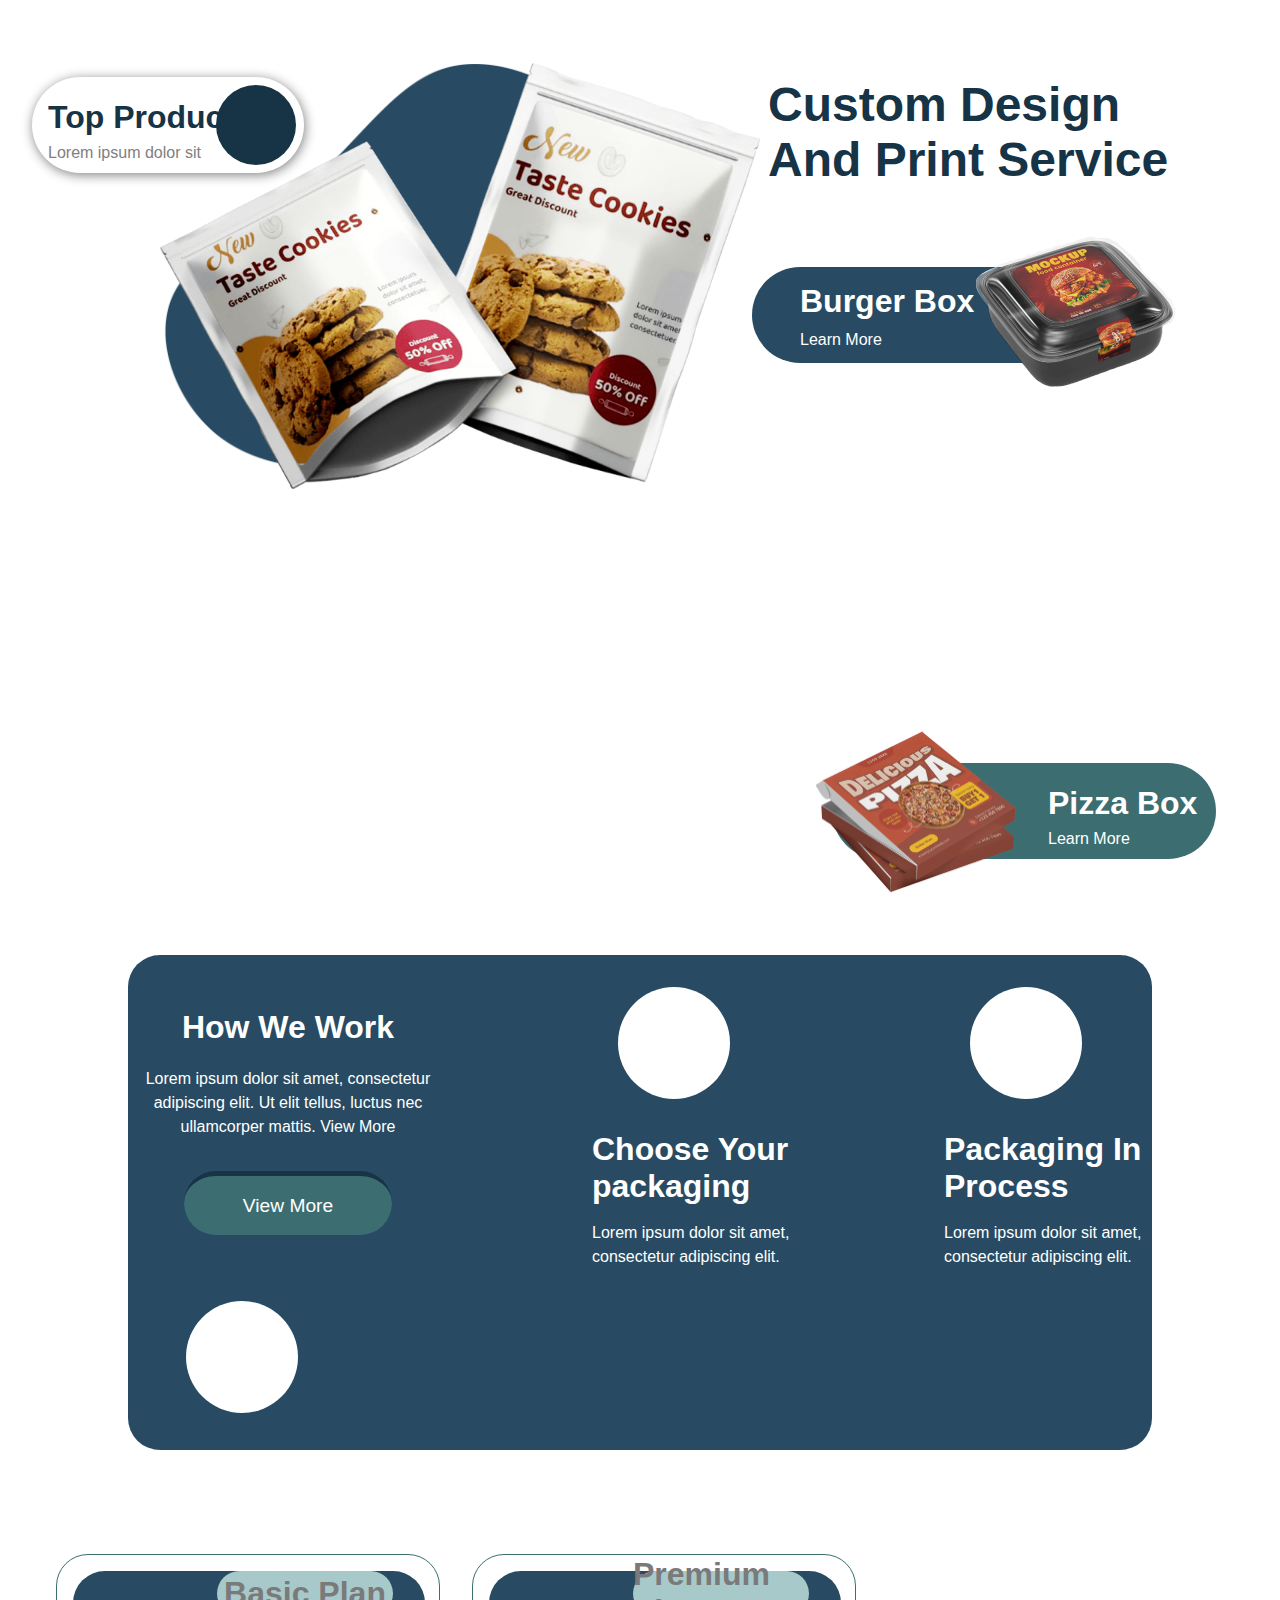
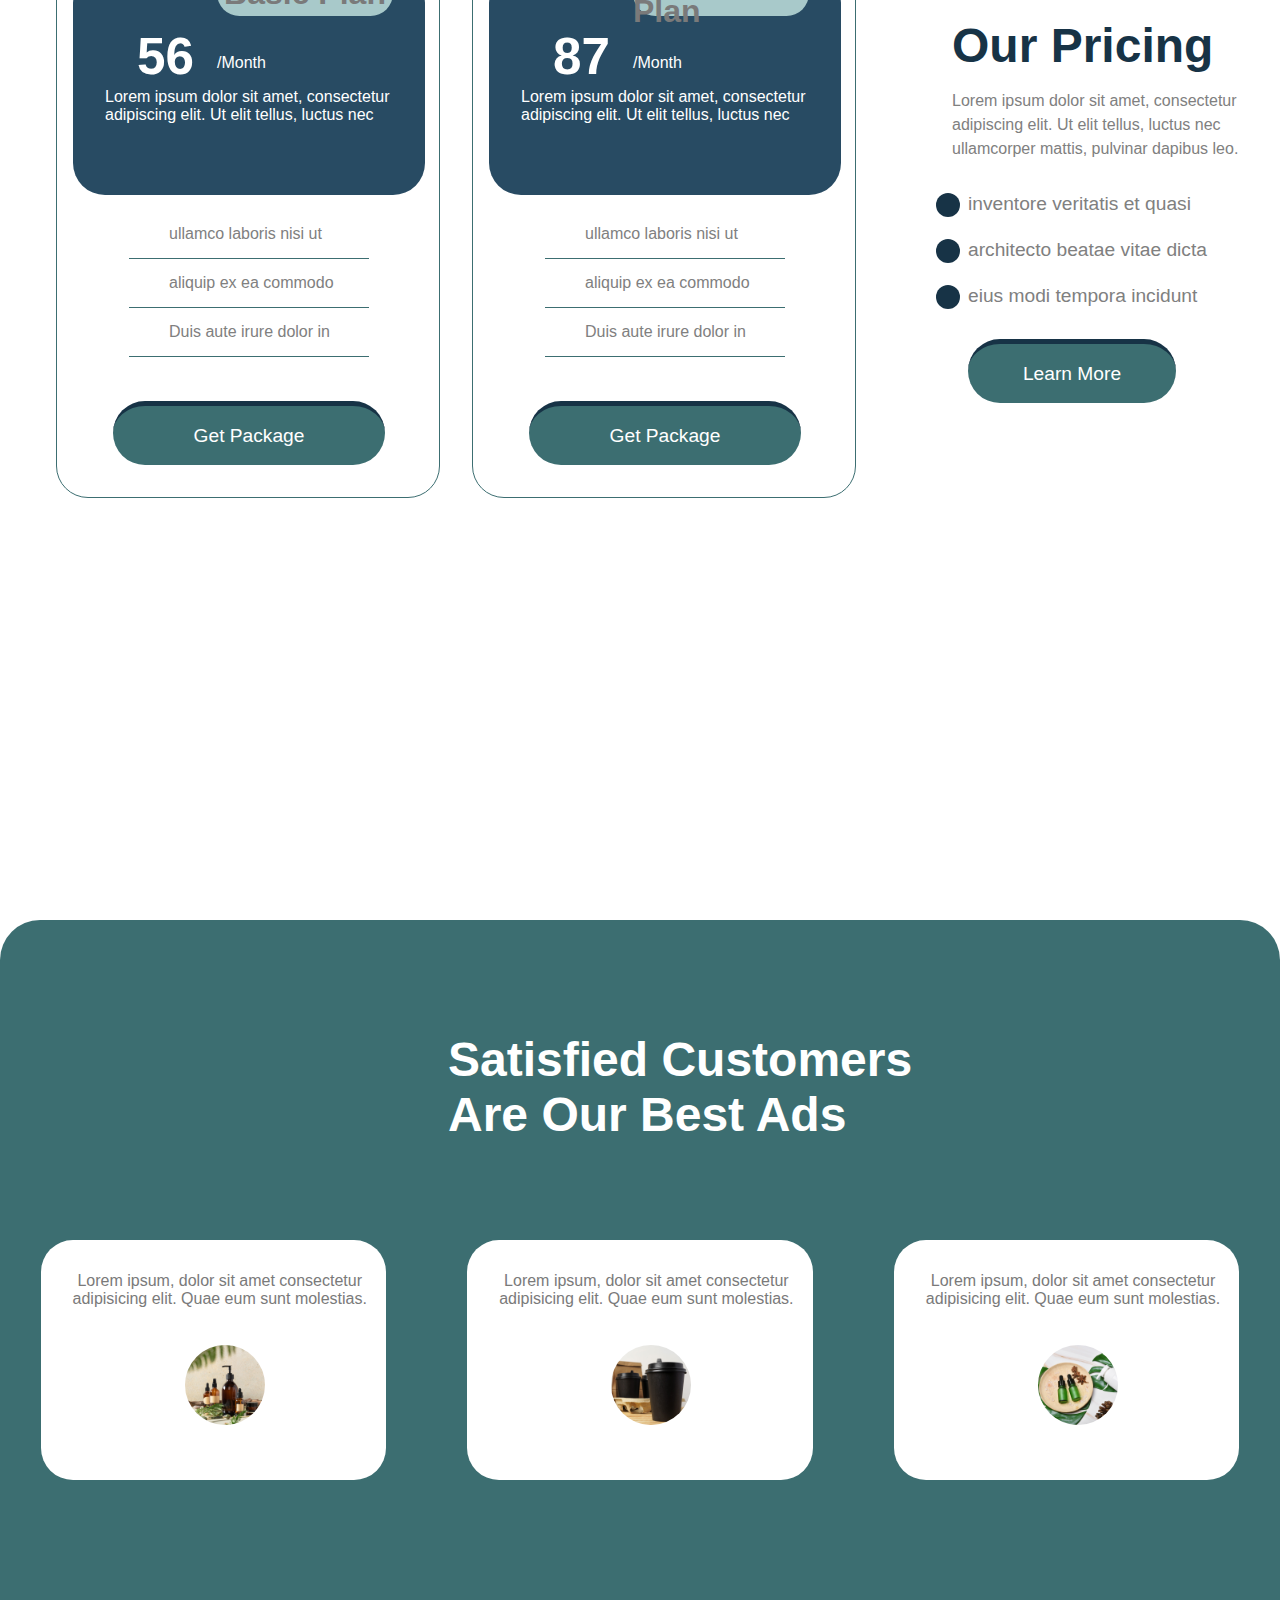
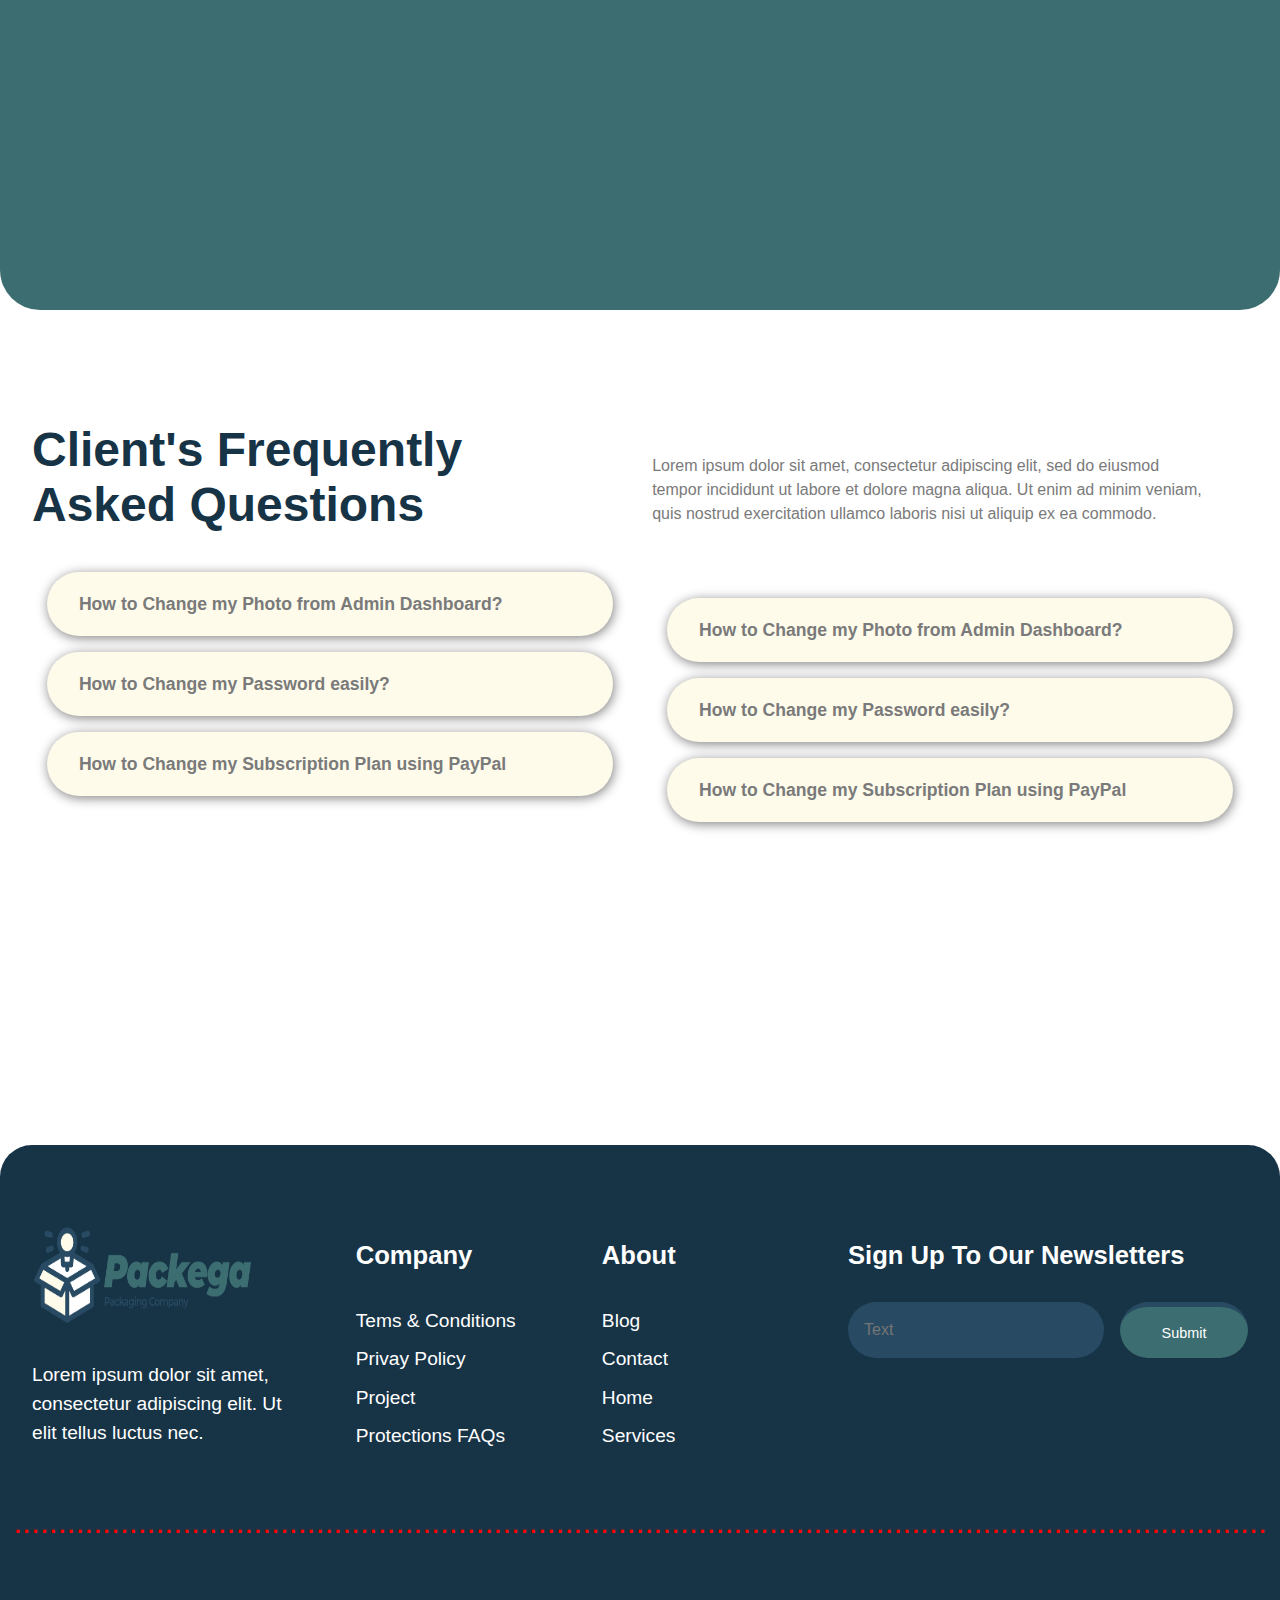
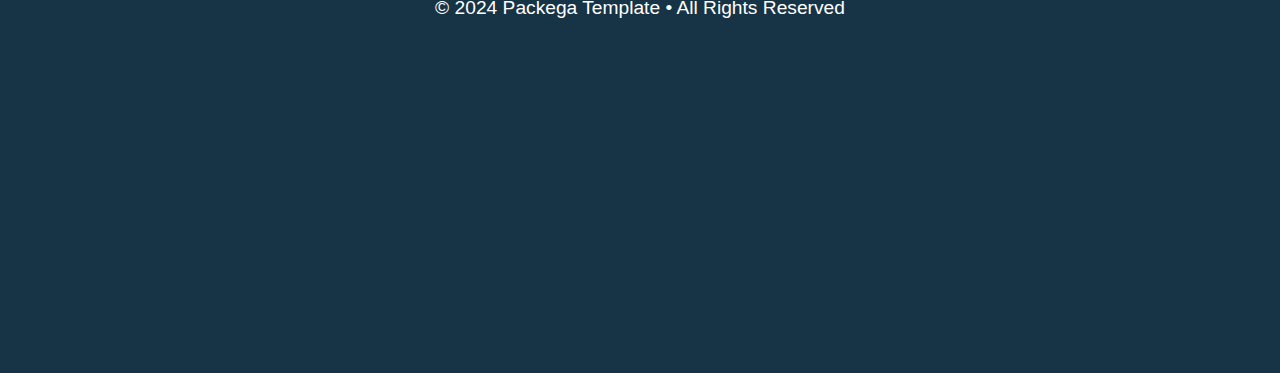
<file: service.html>
<!DOCTYPE html>
<html lang="en">

<head>
    <meta charset="UTF-8">
    <meta name="viewport" content="width=device-width, initial-scale=1.0">
    <title>Services</title>
    <link rel="stylesheet" href="./style.css">
    <link rel="stylesheet" href="./service.css">
    <link rel="stylesheet" href="https://cdnjs.cloudflare.com/ajax/libs/font-awesome/6.5.2/css/all.min.css"
        integrity="sha512-SnH5WK+bZxgPHs44uWIX+LLJAJ9/2PkPKZ5QiAj6Ta86w+fsb2TkcmfRyVX3pBnMFcV7oQPJkl9QevSCWr3W6A=="
        crossorigin="anonymous" referrerpolicy="no-referrer" />
</head>

<body>

    <section class="containter">
        <div class="header-1">
            <div class="logo-1">
                <ul>
                    <li><a href="#"></a></li>
                    <li><a href="#" class="envato">envato</a></li>
                    <li><a href="#" class="market">market</a></li>
                </ul>
            </div>
            <button class="btn">Buy now</button>
        </div>

        <div class="header-2">
            <div class="logo-2">
                <ul>
                    <!-- <li><a href="#" class="phone-icon"><i class="fa-solid fa-phone"></i></a></li> -->
                    <li><a href="#" class="num"><i class="fa-solid fa-phone"></i> (+654) 6478909</a></li>
                    <!-- <li><a href="#"><i class="fa-solid fa-envelope"></i></a></li> -->
                    <li><a href="#" class="mail"><i class="fa-solid fa-envelope"></i> mail@pckga.id</a></li>
                    <!-- <li><a href="#"><i class="fa-solid fa-location-dot"></i></a></li> -->
                    <li><a href="#" class="location"><i class="fa-solid fa-location-dot"></i> London Eye, London</a>
                    </li>
                </ul>
            </div>

    </section>

    <!-- ++++++++++++++++++++++++++++++++++++++++++++ -->


    <section id="banner-sec-3">


        <div class="header-3">

            <div class="logo-3">
                <img src="./Logo-Package.png" width="200px" alt="">
            </div>

            <div class="navbar">
                <ul>
                    <li><a href="./index.html">Home</a></li>
                    <li><a href="./aboutus.html">About Us</a></li>
                    <li id="dropdown"><a href="#">Services <i class="fa-solid fa-angle-down"></i></a></li>
                    <li id="dropdown_page"><a href="#">Pages <i class="fa-solid fa-angle-down"></i></a></li>
                    <li class="cont-info"><a href="./contacts.html" style="color: white;">Contact Us</a></li>

                </ul>
            </div>
            <div id="down">
                <li class="down-service"><a href="#">Services</a></li>
                <li class="down-single"><a href="./single_ser.html">Single Services</a></li>
            </div>

            <div id="down_page">
                <li class="down-service"><a href="pricing.html">Pricing</a></li>
                <li class="down-service-1"><a href="faqs.html">FAQS</a></li>
                <li class="down-service-1"><a href="blogs.html">Blog</a></li>
                <li class="down-service-1"><a href="singleflog.html">Single Blog</a></li>
                <li class="down-single"><a href="./404.html">404</a></li>
            </div>

        </div>

    </section>


    <!-- ++++++++++++++++++++++++++++++ -->


    <section class="containter-12 service-containter">


        <div class="abouts services">
            <h1>Our Services
            </h1>
        </div>

        <div class="hom">

            <h1>Home</h1>
            <i class="fa-solid fa-angles-right"></i>
            <h1>Our Services</h1>


        </div>


    </section>


    <!-- ++++++++++++++++++++++++++++++++++++++++++++++++++++++++++++++++++++++++++++++++ -->


    <section class="containter-6 service-cont-6">




        <div class="main-sec-2-in">

            <div class="main-sec-2-box">

                <div class="main-sec-round-1 main-sec-round-2">
                    <i class="fa-solid fa-gears"></i>
                </div>
                <div class="main-sec-1-hed">
                    <h1>Product Assembly</h1>
                    <p>Lorem ipsum dolor sit amet, consectetur adipiscing elit. Ut elit tellus luctus nec.</p>
                </div>

                <div class="main-sec-arrow">
                    <i class="fa-solid fa-arrow-right"></i>
                </div>
                <div class="main-sec-arrow-in">
                    <h1>Learn More</h1>
                </div>
            </div>


            <div class="main-sec-2-box main-sec-2-box-1">

                <div class="main-sec-round-1 main-sec-round-in-1">
                    <i class="fa-solid fa-table-cells-large fa-table-round"></i>
                </div>

                <div class="main-sec-1-hed heading-sec-1">
                    <h1 class="main-sec-1-hed-2">Custom Packaging</h1>
                    <p>Lorem ipsum dolor sit amet, consectetur adipiscing elit. Ut elit tellus luctus nec.</p>
                </div>

                <div class="main-sec-arrow sec-arrow-1">
                    <i class="fa-solid fa-arrow-right"></i>
                </div>
                <div class="main-sec-arrow-in main-sec-arrow-1">
                    <h1>Learn More</h1>
                </div>
            </div>



        </div>

        <div class="main-sec-2-box main-sec-2-box-2">

            <div class="main-sec-round-1">
                <i class="fa-regular fa-lightbulb"></i>
            </div>

            <div class="main-sec-1-hed">
                <h1>Branding Support</h1>
                <p>Lorem ipsum dolor sit amet, consectetur adipiscing elit. Ut elit tellus luctus nec.</p>
            </div>

            <div class="main-sec-arrow">
                <i class="fa-solid fa-arrow-right"></i>
            </div>
            <div class="main-sec-arrow-in">
                <h1>Learn More</h1>
            </div>
        </div>

        </div>





        <div class="main-sec-2-box main-sec-2-box-3 ban-boxin">

            <div class="main-sec-round-1">
                <i class="fa-solid fa-headphones"></i>
            </div>

            <div class="main-sec-1-hed main-sect-1">
                <h1>Consulting Services</h1>
                <p>Lorem ipsum dolor sit amet, consectetur adipiscing elit. Ut elit tellus luctus nec.</p>
            </div>

            <div class="main-sec-arrow">
                <i class="fa-solid fa-arrow-right"></i>
            </div>
            <div class="main-sec-arrow-in arrow-boxing">
                <h1>Learn More</h1>
            </div>
        </div>

        </div>

        </div>
    </section>



    <!-- +++++++++++++++++++++++++++++++++++++++++++++++++ -->


    <section id="containter-9">

        <div class="book-contain">
            <div class="boxing-book">

                <div class="top">
                    <div class="book-hed">
                        <h1>Top Product</h1>
                        <p>Lorem ipsum dolor sit</p>
                    </div>
                    <div class="book-round">
                        <i class="fa-solid fa-thumbs-up"></i>
                    </div>
                </div>


                <div class="book-imm">
                    <img src="./bg-bottle.jpg" width="500px" alt="">
                    <img src="./01-1-800x567.png" width="600px" class="kurkure" alt="">
                </div>

            </div>


            <div class="pizza-box">

                <div class="pizza-hed">
                    <h1>Custom Design And Print Service</h1>
                </div>


                <div class="piza-box">
                    <h1>Burger Box</h1>
                </div>

                <div class="piza-arow">
                    <i class="fa-solid fa-arrow-right"></i> Learn More
                </div>

                <div class="food-con">
                    <img src="./foodcon.png" width="200px" alt="">
                </div>

            </div>



            <div class="piza-box-1">

                <div class="food-con-1">
                    <img src="./pizzabox.png" width="200px" alt="">
                </div>

                <h1>Pizza Box</h1>

                <div class="piza-arow-1">
                    <i class="fa-solid fa-arrow-right"></i> Learn More
                </div>





            </div>

        </div>


        <div class="work">

            <div class="work-1">
                <div class="work-hed">
                    <h1>How We Work</h1>
                    <p>Lorem ipsum dolor sit amet, consectetur adipiscing elit. Ut elit tellus, luctus nec ullamcorper
                        mattis.

                        View More
                    </p>
                </div>
                <button class="btn-3 "><i class="fa-solid fa-arrow-right"></i> View More</button>
            </div>

            <div class="work-2">

                <div class="work-round">
                    <i class="fa-solid fa-list"></i>
                </div>
                <div class="work-hed-1">
                    <h1>Choose Your packaging</h1>
                    <p>Lorem ipsum dolor sit amet, consectetur adipiscing elit.</p>
                </div>

            </div>

            <div class="work-3">

                <div class="work-round">
                    <i class="fa-solid fa-rotate-left"></i>
                </div>

                <div class="work-hed-1">
                    <h1>Packaging In Process</h1>
                    <p>Lorem ipsum dolor sit amet, consectetur adipiscing elit.</p>
                </div>

            </div>

            <div class="work-4">

                <div class="work-round">
                    <i class="fa-solid fa-box-open"></i>
                </div>

                <div class="work-hed-1">
                    <h1>Packaging Ready To Use</h1>
                    <p>Lorem ipsum dolor sit amet, consectetur adipiscing elit.</p>
                </div>




            </div>

        </div>

    </section>

    <!-- ++++++++++++++++++++++++++++++++++++++++++++++++++++++++++++++++ -->


    <section class="containter-7">


        <div class="contain-box contain-box-service">





            <!-- basic plan -->

            <div class="contain-boxin-2 contain-box-ser-2">


                <div class="contain-boxing-card">

                    <div class="contain-boxin-str">
                        <i class="fa-regular fa-star"></i>
                    </div>

                    <div class="contain-boxing-plan">
                        <h1>Basic Plan</h1>
                    </div>

                    <div class="contain-dollar">
                        <i class="fa-solid fa-dollar-sign"></i>
                    </div>

                    <div class="contain-num-56">
                        <h1>56</h1>
                        <p>/Month</p>
                    </div>

                    <div class="contain-boxin-32">
                        <p>Lorem ipsum dolor sit amet, consectetur adipiscing elit. Ut elit tellus, luctus nec</p>
                    </div>






                </div>




                <div class="contain-box-line">

                    <div class="contain-line-1">
                        <p>ullamco laboris nisi ut
                        </p>

                    </div>

                    <div class="contain-line-2">
                        <p>aliquip ex ea commodo</p>
                    </div>


                    <div class="contain-line-3">
                        <p>Duis aute irure dolor in</p>
                    </div>

                </div>


                <div class="contain-box-btn">
                    <button class="btn-3 btn-6"><i class="fa-solid fa-arrow-right"></i> Get Package</button>
                </div>
            </div>

            <!-- premium plan -->


            <div class="contain-box-3 contain-box-ser-3">


                <div class="contain-boxing-card">

                    <div class="contain-boxin-str">
                        <i class="fa-brands fa-galactic-republic"></i>
                    </div>

                    <div class="contain-boxing-plan">
                        <h1>Premium Plan</h1>
                    </div>

                    <div class="contain-dollar">
                        <i class="fa-solid fa-dollar-sign"></i>
                    </div>

                    <div class="contain-num-56">
                        <h1>87</h1>
                        <p>/Month</p>
                    </div>

                    <div class="contain-boxin-32">
                        <p>Lorem ipsum dolor sit amet, consectetur adipiscing elit. Ut elit tellus, luctus nec</p>
                    </div>






                </div>




                <div class="contain-box-line">

                    <div class="contain-line-1">
                        <p>ullamco laboris nisi ut
                        </p>

                    </div>

                    <div class="contain-line-2">
                        <p>aliquip ex ea commodo</p>
                    </div>


                    <div class="contain-line-3">
                        <p>Duis aute irure dolor in</p>
                    </div>

                </div>


                <div class="contain-box-btn">
                    <button class="btn-3 btn-6"><i class="fa-solid fa-arrow-right"></i> Get Package</button>
                </div>
            </div>

            <div class="contain-boxin-1">

                <div class="contain-boxin-1-hed">
                    <h1>Our Pricing</h1>
                    <p>Lorem ipsum dolor sit amet, consectetur adipiscing elit. Ut elit tellus, luctus nec ullamcorper
                        mattis, pulvinar dapibus leo.</p>
                </div>

                <div class="boxing-para">

                    <div class="boxing-para-in">
                        <div class="main-sec-arrow">
                            <i class="fa-solid fa-arrow-right"></i>

                        </div>
                        <p>inventore veritatis et quasi</p>
                    </div>



                    <div>
                        <div class="main-sec-arrow">
                            <i class="fa-solid fa-arrow-right"></i>

                        </div>
                        <p>architecto beatae vitae dicta</p>
                    </div>


                    <div>
                        <div class="main-sec-arrow">
                            <i class="fa-solid fa-arrow-right"></i>
                        </div>
                        <p>eius modi tempora incidunt</p>
                    </div>




                </div>

                <button class="btn-3 btn-5"><i class="fa-solid fa-arrow-right"></i> Learn More</button>



            </div>


        </div>

        </div>



    </section>




    <!-- ++++++++++++++++++++++++++++++++++++++++++++++++++++++++++++++++++ -->



    <section class="containter-8">



        <div class="contain-bann-1">
            <h1>Satisfied Customers Are Our Best Ads</h1>
        </div>

        <div class="boxing-cards-1">
            <div class="boxing-comma">
                <div><i class="fa-solid fa-quote-right"></i></div>
                <div class="boxing-comma-para">
                    <p>Lorem ipsum, dolor sit amet consectetur adipisicing elit. Quae eum sunt molestias.</p>
                </div>
                <div class="boxing-imgg">
                    <img src="./Testi-1.jpg" width="50px" alt="">
                </div>
            </div>

            <div class="boxing-comma-1">
                <div><i class="fa-solid fa-quote-right"></i></div>
                <div class="boxing-comma-para">
                    <p>Lorem ipsum, dolor sit amet consectetur adipisicing elit. Quae eum sunt molestias.</p>
                </div>
                <div class="boxing-imgg">
                    <img src="./Testi-2.jpg" width="50px" alt="">
                </div>
            </div>

            <div class="boxing-comma-2">
                <div><i class="fa-solid fa-quote-right"></i></div>
                <div class="boxing-comma-para">
                    <p>Lorem ipsum, dolor sit amet consectetur adipisicing elit. Quae eum sunt molestias.</p>
                </div>
                <div class="boxing-imgg">
                    <img src="./Testi-3.jpg" width="50px" alt="">
                </div>
            </div>
        </div>

    </section>


    <!-- +++++++++++++++++++++++++++++++++++++++++++++++++++++++++++++++++++++ -->

    <section class="banner-mid">

        <div class="mid-banner">

            <div class="left-mid">

                <div class="left-mid-hed">
                    <h1>Client's Frequently </h1>
                    <h1>Asked Questions</h1>
                </div>

                <div class="two-boxes">

                    <div class="one-left-box-0">

                        <div class="one-left-hed">
                            <h1>How to Change my Photo from Admin Dashboard?</h1>
                        </div>

                    </div>



                    <div class="one-left-box">

                        <div class="one-left-hed">
                            <h1>How to Change my Password easily?</h1>
                        </div>

                    </div>

                    <div class="one-left-box-1">

                        <div class="one-left-hed">
                            <h1>How to Change my Subscription Plan using PayPal</h1>
                        </div>

                    </div>
                </div>

            </div>





            <div class="right-mid">

                <div class="left-mid-hed">
                    <p>Lorem ipsum dolor sit amet, consectetur adipiscing elit, sed do eiusmod tempor incididunt ut labore et dolore magna aliqua. Ut enim ad minim veniam, quis nostrud exercitation ullamco laboris nisi ut aliquip ex ea commodo.</p>
                </div>

                <div class="two-boxes two-boxes-1">

                    <div class="one-left-box-0">

                        <div class="one-left-hed">
                            <h1>How to Change my Photo from Admin Dashboard?</h1>
                        </div>

                    </div>



                    <div class="one-left-box">

                        <div class="one-left-hed">
                            <h1>How to Change my Password easily?</h1>
                        </div>

                    </div>

                    <div class="one-left-box-1">

                        <div class="one-left-hed">
                            <h1>How to Change my Subscription Plan using PayPal</h1>
                        </div>

                    </div>
                </div>



            </div>


        </div>


    </section>


    <!-- ++++++++++++++++++++++++++++++++++++++++++++++++++++++++++++++++++++++++ -->




    <section class="containter-11 foot-service">

        <div class="containrer-1">

            <div class="containter-foot">

                <div class="logo-4">
                    <img src="./Logo-Package.png" width="220px" height="100px" alt="">
                </div>

                <p class="logo-par-1">Lorem ipsum dolor sit amet, consectetur adipiscing elit. Ut elit tellus luctus
                    nec.
                </p>


            </div>


            <div class="containter-foot containter-foot-1">

                <h1>Company</h1>
                <p class="foot-par">Tems & Conditions
                    Privay Policy
                    Project Protections
                    FAQs</p>


            </div>
            <div class="containter-foot containter-foot-1">

                <h1>About</h1>
                <p class="foot-par-1">
                    Blog
                    Contact
                    Home
                    Services

                </p>


            </div>


            <div class="containter-foot containter-foot-2">

                <h1 class="pack-sign">Sign Up To Our Newsletters</h1>
                <input type="text" placeholder="Text" class="input-pack">
                <button class="btn-3 btn-pack btn-pack-1"> Submit</button>

                <div class="outer-nav">

                    <ul class="inner-nav">

                        <li>
                            <a href="#"><i class="fa-brands fa-instagram"></i></a>
                        </li>
                        <li><a href="#"><i class="fa-brands fa-facebook-f"></i></a>
                        </li>
                        <li><a href="#"><i class="fa-brands fa-twitter"></i></a>
                        </li>
                        <li><a href="#"><i class="fa-brands fa-youtube"></i>
                        </li></a>
                    </ul>



                </div>



            </div>

        </div>
        <div class="foot-dot">

            .............................................................................................................................................
        </div>


        <div class="foot-copy">
            © 2024 Packega Template • All Rights Reserved
        </div>

    </section>



    <script src="./script.js"></script>




</body>

</html>
</file>
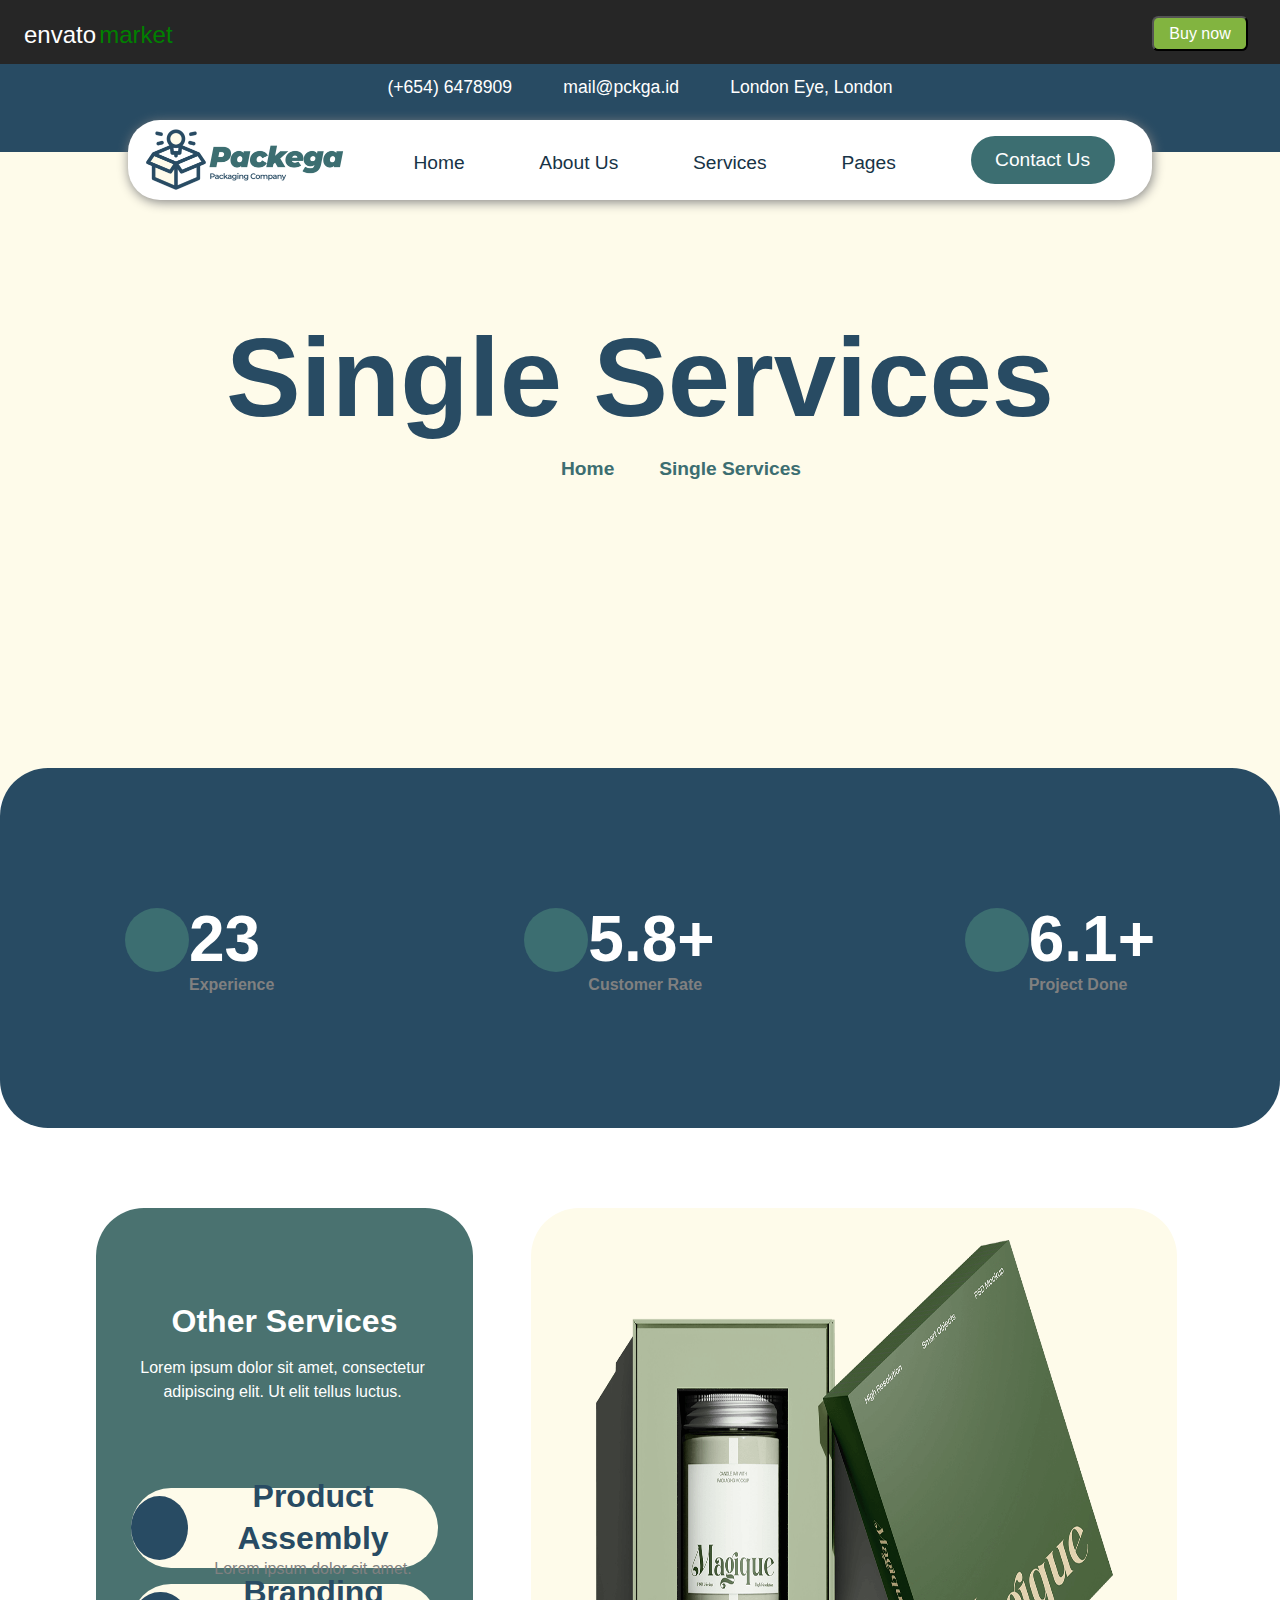
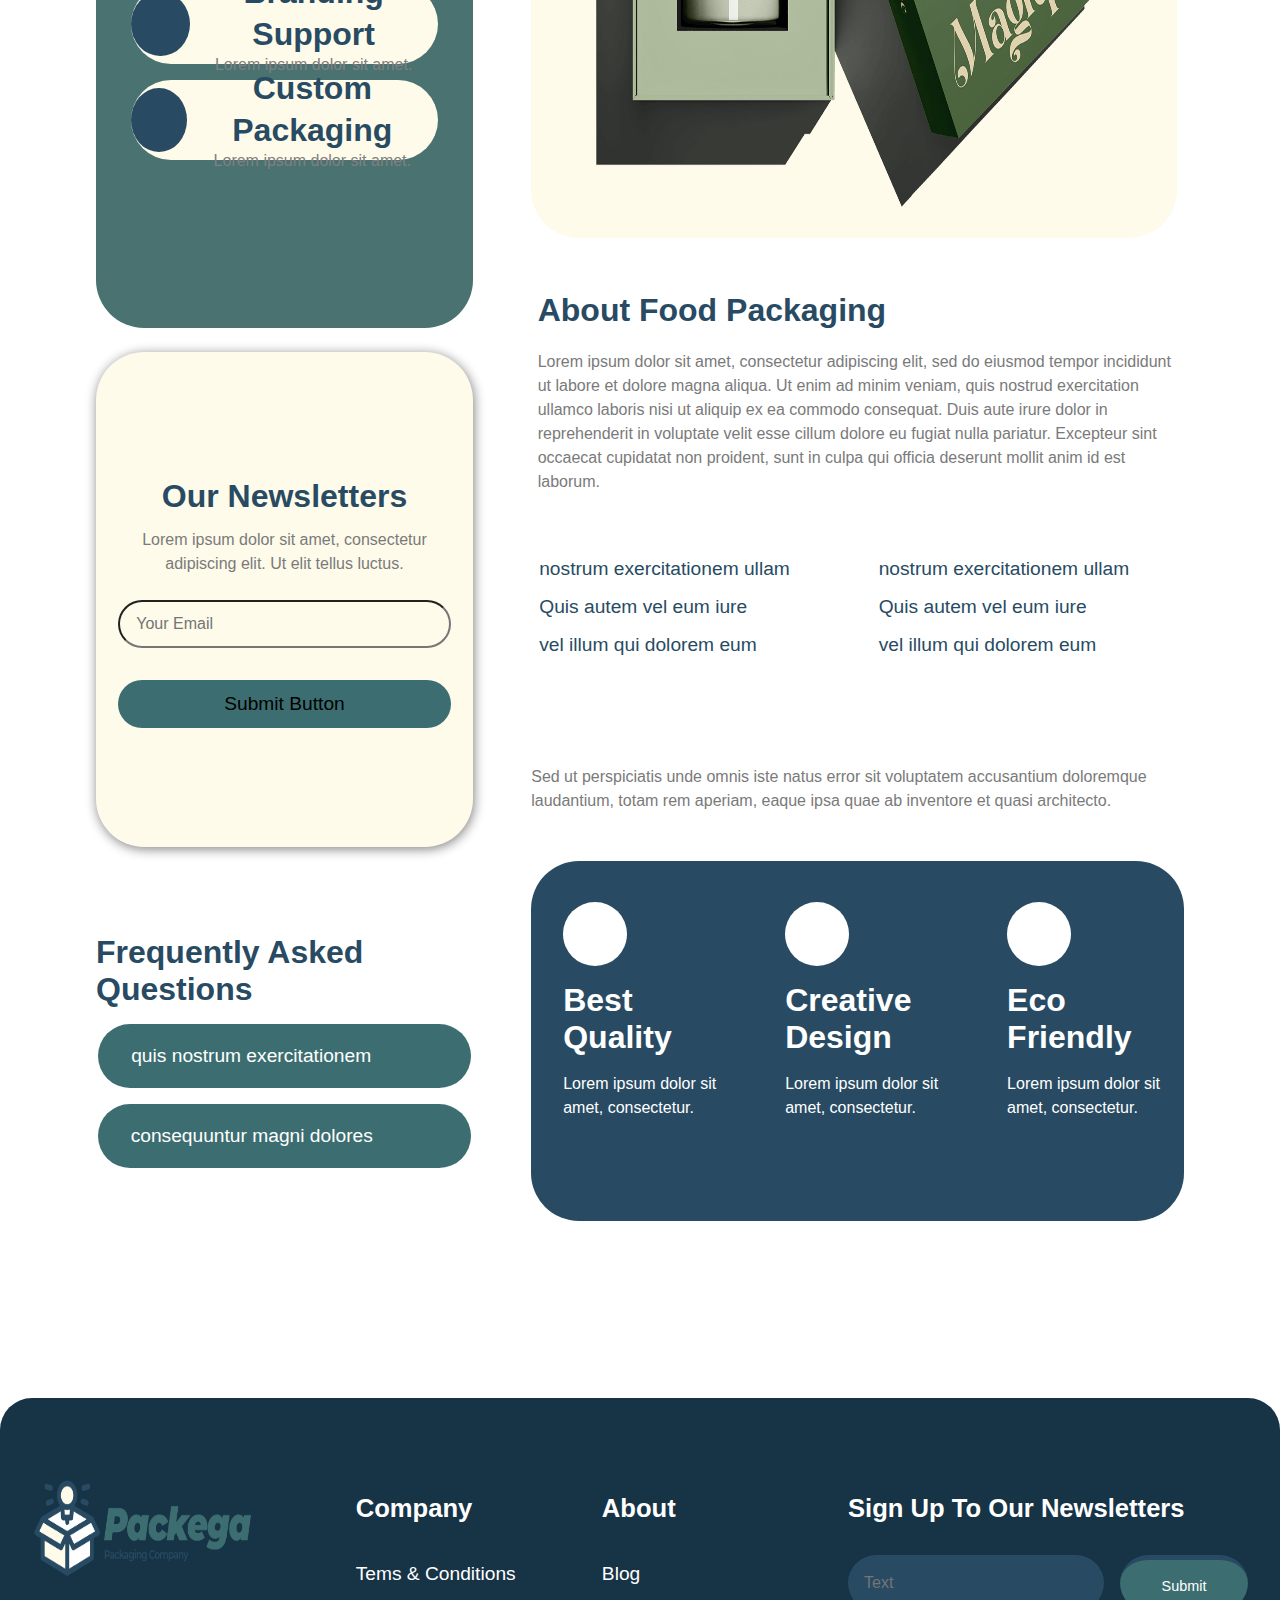
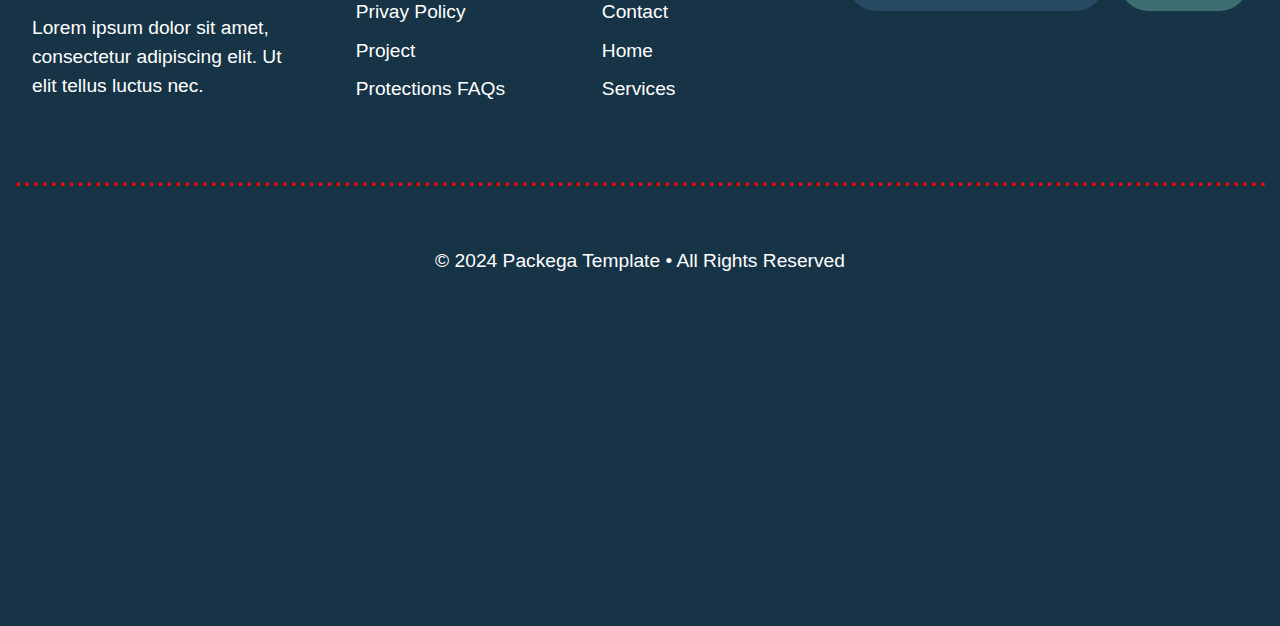
<file: single_ser.html>
<!DOCTYPE html>
<html lang="en">

<head>
    <meta charset="UTF-8">
    <meta name="viewport" content="width=device-width, initial-scale=1.0">
    <title>Single Services</title>
    <link rel="stylesheet" href="./style.css">
    <link rel="stylesheet" href="./service.css">
    <link rel="stylesheet" href="https://cdnjs.cloudflare.com/ajax/libs/font-awesome/6.5.2/css/all.min.css"
        integrity="sha512-SnH5WK+bZxgPHs44uWIX+LLJAJ9/2PkPKZ5QiAj6Ta86w+fsb2TkcmfRyVX3pBnMFcV7oQPJkl9QevSCWr3W6A=="
        crossorigin="anonymous" referrerpolicy="no-referrer" />
</head>

<body>

    <section class="containter">
        <div class="header-1">
            <div class="logo-1">
                <ul>
                    <li><a href="#"></a></li>
                    <li><a href="#" class="envato">envato</a></li>
                    <li><a href="#" class="market">market</a></li>
                </ul>
            </div>
            <button class="btn">Buy now</button>
        </div>

        <div class="header-2">
            <div class="logo-2">
                <ul>
                    <!-- <li><a href="#" class="phone-icon"><i class="fa-solid fa-phone"></i></a></li> -->
                    <li><a href="#" class="num"><i class="fa-solid fa-phone"></i> (+654) 6478909</a></li>
                    <!-- <li><a href="#"><i class="fa-solid fa-envelope"></i></a></li> -->
                    <li><a href="#" class="mail"><i class="fa-solid fa-envelope"></i> mail@pckga.id</a></li>
                    <!-- <li><a href="#"><i class="fa-solid fa-location-dot"></i></a></li> -->
                    <li><a href="#" class="location"><i class="fa-solid fa-location-dot"></i> London Eye, London</a>
                    </li>
                </ul>
            </div>

    </section>

    <!-- ++++++++++++++++++++++++++++++++++++++++++++ -->


    <section id="banner-sec-3">


        <div class="header-3">

            <div class="logo-3">
                <img src="./Logo-Package.png" width="200px" alt="">
            </div>

            <div class="navbar">
                <ul>
                    <li><a href="./index.html">Home</a></li>
                    <li><a href="./aboutus.html">About Us</a></li>
                    <li id="dropdown"><a href="#">Services <i class="fa-solid fa-angle-down"></i></a></li>
                    <li id="dropdown_page"><a href="#">Pages <i class="fa-solid fa-angle-down"></i></a></li>
                    <li class="cont-info"><a href="./contacts.html" style="color: white;">Contact Us</a></li>

                </ul>
            </div>
            <div id="down">
                <li class="down-service"><a href="./service.html">Services</a></li>
                <li class="down-single"><a href="#">Single Services</a></li>
            </div>

            
            <div id="down_page">
                <li class="down-service"><a href="pricing.html">Pricing</a></li>
                <li class="down-service-1"><a href="faqs.html">FAQS</a></li>
                <li class="down-service-1"><a href="blogs.html">Blog</a></li>
                <li class="down-service-1"><a href="singleflog.html">Single Blog</a></li>
                <li class="down-single"><a href="./404.html">404</a></li>
            </div>

        </div>

    </section>


    <!-- ++++++++++++++++++++++++++++++ -->


    <section class="containter-12 service-sin-containter">


        <div class="abouts services-sin">
            <h1>Single Services
            </h1>
        </div>

        <div class="hom hom-ser">

            <h1>Home</h1>
            <i class="fa-solid fa-angles-right"></i>
            <h1>Single Services</h1>


        </div>


    </section>

    <!-- ++++++++++++++++++++++++++++++++++++++++++++++++++++++++++++++++ -->

    <section>

        <div class="box-contain-1 num-ser-2">


            <div class="num-1 num-4">
                <div class="round-5"><i class="fa-solid fa-star-of-david"></i>
                </div>
                <div class="num-count">
                    23
                    <p>Experience</p>
                </div>

            </div>
            <div class="num-1 num-4">
                <div class="round-5"> <i class="fa-brands fa-dropbox"></i></div>
                <div>
                    5.8+
                    <p>Customer Rate</p>
                </div>

            </div>

            <div class="num-1 num-4">
                <div class="round-5"> <i class="fa-brands fa-jedi-order"></i></div>
                <div>
                    6.1+
                    <p>Project Done</p>
                </div>


            </div>


        </div>


    </section>

    <!-- +++++++++++++++++++++++++++++++++++++++++++++++++++++++++++++++++++++++++++++++++++++ -->


    <section class="ser-sing-box">

        <div class="ser-box-sing">

            <div class="ser-box-sing-1">

                <div class="ser-box-left-1">

                    <div class="ser-box-leftin-1">
                        <h1>Other Services</h1>
                        <p>Lorem ipsum dolor sit amet, consectetur adipiscing elit. Ut elit tellus luctus.</p>

                    </div>

                    <div class="three-service">
                        <div class="three-ser-1">

                            <div class="three-ser-round"><i class="fa-solid fa-gears sevice-icons"></i></div>

                            <div>
                                <h1>Product Assembly</h1>
                                <p>Lorem ipsum dolor sit amet.</p>

                            </div>

                        </div>



                        <div class="three-ser-1">

                            <div class="three-ser-round"><i class="fa-regular fa-lightbulb sevice-icons"></i></div>

                            <div>
                                <h1>Branding Support</h1>
                                <p>Lorem ipsum dolor sit amet.</p>

                            </div>

                        </div>
                        <div class="three-ser-1">

                            <div class="three-ser-round"><i class="fa-solid fa-people-carry-box sevice-icons"></i></div>

                            <div>
                                <h1>Custom Packaging</h1>
                                <p>Lorem ipsum dolor sit amet.</p>

                            </div>

                        </div>
                    </div>


                </div>



                <div class="small-box-ser">

                    <div class="Newsletters">
                        <h1>Our Newsletters</h1>
                        <p>Lorem ipsum dolor sit amet, consectetur adipiscing elit. Ut elit tellus luctus.</p>
                    </div>


                    <div class="emi-ser">
                        <input type="text" id="in-box-ser" placeholder="Your Email">
                    </div>

                    <div class="in-btn">
                        <button>Submit Button</button>
                    </div>

                </div>



                <div class="Frequently">

                    <div class="Frequently-1">
                        <h1>Frequently Asked Questions </h1>
                    </div>

                    <div class="quis">
                        <h1>quis nostrum exercitationem </h1>
                        <i class="fa-solid fa-angle-down"></i>
                    </div>

                    <div class="quis">
                        <h1>consequuntur magni dolores</h1>
                        <i class="fa-solid fa-angle-down"></i>
                    </div>


                </div>




            </div>


            <div class="ser-box-sing-2">


                <div class="medicine">
                    <img src="./medicine.png" alt="">
                </div>

                <div class="main-abt">

                    <div class="food-abt">
                        <h1>About Food Packaging</h1>
                        <p>Lorem ipsum dolor sit amet, consectetur adipiscing elit, sed do eiusmod tempor incididunt ut
                            labore et dolore magna aliqua. Ut enim ad minim veniam, quis nostrud exercitation ullamco
                            laboris nisi ut aliquip ex ea commodo consequat. Duis aute irure dolor in reprehenderit in
                            voluptate velit esse cillum dolore eu fugiat nulla pariatur. Excepteur sint occaecat
                            cupidatat non proident, sunt in culpa qui officia deserunt mollit anim id est laborum.</p>
                    </div>

                </div>


                <div class="ptag">
                    <div class="ptag-1">
                        <p><i class="fa-solid fa-arrow-right"></i> nostrum exercitationem ullam</p>
                        <p><i class="fa-solid fa-arrow-right"></i> Quis autem vel eum iure</p>
                        <p><i class="fa-solid fa-arrow-right"></i> vel illum qui dolorem eum</p>
                    </div>


                    <div class="ptag-1">
                        <p><i class="fa-solid fa-arrow-right"></i> nostrum exercitationem ullam</p>
                        <p><i class="fa-solid fa-arrow-right"></i> Quis autem vel eum iure</p>
                        <p><i class="fa-solid fa-arrow-right"></i> vel illum qui dolorem eum</p>
                    </div>


                </div>

                <div class="Sed">
                    <p>Sed ut perspiciatis unde omnis iste natus error sit voluptatem accusantium doloremque laudantium,
                        totam rem aperiam, eaque ipsa quae ab inventore et quasi architecto.</p>
                </div>




                <div class="ser-box-three">

                    <div class="ser-boxs-1">

                        <div class="round-boxs-icons">
                            <i class="fa-regular fa-thumbs-up icoms"></i>
                        </div>

                        <div class="thump">
                            <h1>Best Quality</h1>
                            <p>Lorem ipsum dolor sit amet, consectetur.</p>
                        </div>

                    </div>

                    <div class="ser-boxs-1">

                        <div class="round-boxs-icons">
                            <i class="fa-regular fa-lightbulb" style="color: #284B63;"></i>
                        </div>

                        <div class="thump">
                            <h1>Creative Design</h1>
                            <p>Lorem ipsum dolor sit amet, consectetur.</p>
                        </div>


                    </div>

                    <div class="ser-boxs-1">

                        <div class="round-boxs-icons">
                            <i class="fa-brands fa-pagelines" style="color: #284B63;"></i>
                        </div>

                        <div class="thump">
                            <h1>Eco Friendly</h1>
                            <p>Lorem ipsum dolor sit amet, consectetur.</p>
                        </div>

                    </div>




                </div>


            </div>







        </div>



    </section>

    <!-- +++++++++++++++++++++++++++++++++++++++++++++++++++++ -->




    <section class="containter-11 foot-service">

        <div class="containrer-1">

            <div class="containter-foot">

                <div class="logo-4">
                    <img src="./Logo-Package.png" width="220px" height="100px" alt="">
                </div>

                <p class="logo-par-1">Lorem ipsum dolor sit amet, consectetur adipiscing elit. Ut elit tellus luctus
                    nec.
                </p>


            </div>


            <div class="containter-foot containter-foot-1">

                <h1>Company</h1>
                <p class="foot-par">Tems & Conditions
                    Privay Policy
                    Project Protections
                    FAQs</p>


            </div>
            <div class="containter-foot containter-foot-1">

                <h1>About</h1>
                <p class="foot-par-1">
                    Blog
                    Contact
                    Home
                    Services

                </p>


            </div>


            <div class="containter-foot containter-foot-2">

                <h1 class="pack-sign">Sign Up To Our Newsletters</h1>
                <input type="text" placeholder="Text" class="input-pack">
                <button class="btn-3 btn-pack btn-pack-1"> Submit</button>

                <div class="outer-nav">

                    <ul class="inner-nav">

                        <li>
                            <a href="#"><i class="fa-brands fa-instagram"></i></a>
                        </li>
                        <li><a href="#"><i class="fa-brands fa-facebook-f"></i></a>
                        </li>
                        <li><a href="#"><i class="fa-brands fa-twitter"></i></a>
                        </li>
                        <li><a href="#"><i class="fa-brands fa-youtube"></i>
                        </li></a>
                    </ul>



                </div>



            </div>

        </div>
        <div class="foot-dot">

            .............................................................................................................................................
        </div>


        <div class="foot-copy">
            © 2024 Packega Template • All Rights Reserved
        </div>

    </section>


    <script src="./script.js"></script>

</body>

</html>
</file>
<file: style.css>
*{
    margin: 0;
    padding: 0;
    box-sizing: border-box;
}

:Root{
    --e-global-color-primary: #284B63;
    --e-global-color-secondary: #FEFBEA;
    --e-global-color-text: #7A7A7A;
    --e-global-color-accent: #3C6E71;
    --e-global-color-2a98571: #173346;
    --e-global-color-2073036: #FFFFFF;
    --e-global-color-a7730f5: #EAEAEA;
    --e-global-color-0610c30: #FFFFFF47;
    --e-global-color-ae1fac1: #3C6E712E;
    --e-global-color-d8773ee: #FFFFFF40;
    --e-global-color-7da4041: #284B6352;
    --e-global-color-cf0f40d: #02010100;
    --e-global-color-4d27cf3: #FFFFFF61;
    --e-global-color-689b2d6: #284B631A;
    --e-global-color-c210306: #284B6324;
    --e-global-color-8d3016f: #FFFFFF17;
    --e-global-typography-primary-font-family: "Montserrat";
    --e-global-typography-primary-font-size: 6em;
    --e-global-typography-primary-font-weight: 800;
    --e-global-typography-primary-letter-spacing: -3.7px;
    --e-global-typography-secondary-font-family: "Montserrat";
    --e-global-typography-secondary-font-size: 3em;
    --e-global-typography-secondary-font-weight: 800;
    --e-global-typography-secondary-letter-spacing: -2px;
    --e-global-typography-text-font-family: "Roboto";
    --e-global-typography-text-font-weight: 400;
    --e-global-typography-accent-font-family: "Montserrat";
    --e-global-typography-accent-font-size: 1.5em;
    --e-global-typography-accent-font-weight: 800;
    --e-global-typography-8195cc3-font-family: "Montserrat";
    --e-global-typography-8195cc3-font-size: 1.4em;
    --e-global-typography-8195cc3-font-weight: 800;
    --e-global-typography-8195cc3-line-height: 22px;
    --e-global-typography-5fc051c-font-family: "Montserrat";
    --e-global-typography-5fc051c-font-size: 1.2em;
    --e-global-typography-5fc051c-font-weight: 800;
    --e-global-typography-b43ed30-font-family: "Montserrat";
    --e-global-typography-b43ed30-font-size: 1.2em;
    --e-global-typography-b43ed30-font-weight: 600;
    --e-global-typography-c5aa1d2-font-family: "Montserrat";
    --e-global-typography-c5aa1d2-font-size: 1em;
    --e-global-typography-c5aa1d2-font-weight: 600;
    --e-global-typography-c5aa1d2-line-height: 15px;
    --e-global-typography-dfa2a4b-font-family: "Montserrat";
    --e-global-typography-dfa2a4b-font-size: 5em;
    --e-global-typography-dfa2a4b-font-weight: 800;
    --e-global-typography-dfa2a4b-line-height: 61px;
    --e-global-typography-dfa2a4b-letter-spacing: -3.7px;
    --e-global-typography-dfa2a4b-word-spacing: 0px;
    --e-global-typography-f220bf6-font-family: "Montserrat";
    --e-global-typography-f220bf6-font-size: 3.5em;
    --e-global-typography-f220bf6-font-weight: 800;
    --e-global-typography-f220bf6-line-height: 50px;
    --e-global-typography-c6c29fe-font-family: "Montserrat";
    --e-global-typography-c6c29fe-font-size: 3.2em;
    --e-global-typography-c6c29fe-font-weight: 800;
    --e-global-typography-c6c29fe-line-height: 40px;
    --e-global-typography-8fe6cb1-font-size: 17em;
    --e-global-typography-7098cdd-font-family: "Montserrat";
    --e-global-typography-7098cdd-font-size: 1em;
    --e-global-typography-7098cdd-font-weight: 600;
    --e-global-typography-7098cdd-line-height: 15px;
    color: var(--e-global-color-text);
    font-family: var(--e-global-typography-text-font-family), Sans-serif;
    font-weight: var(--e-global-typography-text-font-weight);
    --jkit-bg-color: #ffffff;
    --jkit-border-color: #eaeaeb;
    --jkit-txt-color: #575A5F;
    --jkit-txt-h-color: #181D23;
    --jkit-txt-a-color: #0058E6;
    --jkit-txt-m-color: #96989B;
    --jkit-txt-alt-color: #ffffff;
    --jkit-form-border-color: #D5D5D7;
    --jkit-form-bg-color: transparent;
    --jkit-form-txt-color: #181D23;
    --jkit-btn-txt-color: #ffffff;
    --jkit-btn-bg-color: #0058E6;
    --jkit-btn-bg-hover-color: #0048bd;
    --jkit-selection-bg-color: #d8a600;
    --jkit-element-bg-color: #80b1ff;
    --jkit-element-darken-bg-color: #0058E6;
    --jkit-element-lighten-bg-color: #e6f0ff;
    --jkit-success-bg-color: #75ffd8;
    --jkit-success-border-color: #007f5b;
    --jkit-error-bg-color: #ffcccc;
    --jkit-error-border-color: #d60000;
}

.containter{
    width: 100%;
    height: auto;
    /* position: fixed; */
}

.header-1{
    position: fixed;
    width: 100vw;
    height: 4rem;
    display: flex;
    justify-content: space-between;
    background-color: #262626;
    z-index: 2;
    /* flex-wrap: nowrap; */
    /* justify-content: center; */
}

.logo-1{
    /* display: flex; */
    
    /* background-color: black; */
    /* flex-wrap: nowrap; */
    

}

.logo-1 ul{
display: flex;
padding: 1.2rem;
/* flex-wrap: nowrap; */
}

.logo-1 ul li{
    list-style: none;
    font-size: 1.5rem;
    padding: 0.1rem;
    /* padding-left: 0.5rem; */
}

.logo-1 ul li a{
    text-decoration: none;
}

.btn{
    width: 6rem;
    height: 2.2rem;
    /* margin-left: 75rem; */
    margin-top: 1rem;
    margin-right: 2rem;
    color: white;
    background-color: #82b440;
    /* box-shadow: 0 2px 0 #6f9a37; */
    font-size: 1rem;
    cursor: pointer;
    border-radius: 0.4rem;

}

.btn:hover{
background-color: #6f9a37;
}

.envato{
    color: white;

}

.market{
    color: green;
}

/*     ******************nav-2************** */

.header-2{
    
    width: 100vw;
    height: 6.5rem;
    display: flex;
    /* justify-content: space-between; */
    background-color: #284B63;
    /* flex-wrap: nowrap; */
    justify-content: center;
    padding: 5rem;
}

.logo-2{
    /* display: flex; */
    /* margin-top: ; */
    /* background-color: black; */
    /* flex-wrap: nowrap; */
    

}

.logo-2 ul{
display: flex;
padding: 1.2rem;
/* flex-wrap: nowrap; */
/* margin: 1.5rem; */
margin-top: -3rem;
}

.logo-2 ul li{
    list-style: none;
    font-size: 1.1rem;
    padding: 0.1rem;
    /* padding-left: 0.5rem; */
    margin: 1.5rem;
}

.logo-2 ul li a{
    text-decoration: none;
    color: white;
}

    .phone-icon{
        margin-left: rem;
    }

/* *********************************** */


#banner-sec-3{
    width: 100vw;
    height: auto;
    display: flex;
    justify-content: center;

}

 
.header-3{
    /* position:absolute; */
    width: 80%;
    height: 5rem;
    background-color: white;
    margin-top: -2.5rem;
    border-radius: 2rem;
    box-shadow: 1px 2px 12px grey;

}

.logo-3{
    margin-left: 1rem;
    margin-top: 0.5rem;
    width: 210px;
/* background-color: #0048bd; */
}

.navbar{
    /* background-color: green; */
    /* display: flex; */
     margin-left: 15.5rem;
     margin-top: -2.7rem;
     /* width: 330px; */
     /* justify-content: space-around; */
}

.navbar ul{
    /* background-color: red; */
    display: flex;
    justify-content: space-around;
    
}

.navbar ul li{
/* background-color: yellow; */
list-style: none;

}

.navbar ul li a{
text-decoration: none;
color: #173346;
font-size: 1.2rem;
font-family: 600;
}

.navbar ul li a button{
    width: 11rem;
    height: 3rem;
    background-color: #3C6E71;
    font-size: 1rem;
    color: white;
    border-radius: 2rem;
    margin-top: -1.5rem;
    border: none;
}



/* ----------------------------------------- */
.containter-3{
    width: 100vw;
    height: 220vh;
    /* display: flex;
    flex-wrap: wrap; */
    
}

.ban{
    width: 50rem;
    margin-top: 5rem;
    margin-left: 5rem;
    display: flex;
    justify-content: center; 
} 


.ban h1{
    font-size: 5rem;
    font-weight: 800;
    color: #173346;
}

.para p{
    width: 34rem;
    margin-top: 2rem;
    color: grey;
    font-size: 1.1rem;
    display: flex;
    justify-content: center;
    margin-left: 5.4rem;
} 

.btn-2{
    width: 13rem;
    height: 4rem;
    background-color: #3C6E71;
    font-size: 1.2rem;
    color: white;
    border-radius: 2rem;
    margin-top: -1.5rem;
    border: none;
    margin-top: 2rem;
    margin-left: 5rem;
    border-top: 5px solid #173346;
}

.btn-4{
    width: 4rem;
    height: 4rem;
    background-color: #173346;
    border-radius: 50%;
    margin-top: -4rem;
    margin-left: 19rem;
    display: flex;
    justify-content: center;
    align-items: center;

}

.btn-5 p{
   
    margin-left: 24.5rem;
    margin-top: -2.5rem;
    font-size: 1.1rem;
    color: #173346;
    font-weight: 500;
}

.fa-play{
    font-size: 2rem;
    color: white;

}



.car{
    margin-left: 5rem;
    margin-top: 5rem;
    display: flex;
    justify-content: space-around;
    width: 28rem;
}

.car img{
    border-radius: 1.5rem;
}

.box-1{
    width: 3rem;
    height: 9rem;
    /* background-color: red; */
    border-radius: 2rem;
    border: 0.1px solid rgb(190, 190, 228);
}

.box-2{
    background-color: #eaeaeb;
}
.box-2:hover{
    background-color: white;
}

.box-3:hover{
    background-color: #eaeaeb;
}

/* 
.box-1:hover{
    background-color: #eaeaeb;
} */

.fa-arrow-up{
    font-size: 1.5rem;
    margin-left: 0.9rem;
    margin-top: 0.8rem;
    color: #173346;
}

.fa-box{
    font-size: 1.5rem;
    margin-left: 0.8rem;
    margin-top: 4.2rem;
    color: #173346;

}

.fa-utensils{
    font-size: 1.5rem;
    margin-left: 0.8rem;
    margin-top: 4.2rem;
    color: #173346;
}

.fa-gift{
    font-size: 1.5rem;
    margin-left: 0.8rem;
    margin-top: 4.2rem;
    color: #173346;
}

.rectangle{
    /* position: relative; */
    float: right;
    margin-top: -8rem;
    width: 18rem;
    height: 57rem;
    background-color: #3C6E71;
    z-index: -1;
}

.bott img{
    position: absolute;
    margin-left: 52rem;
    top: 25rem;
    /* z-index: 1; */
    
}


.bg-bott{

   position: absolute; 
    margin-left: 49rem;
    top: 35rem;
    transform: rotate(20deg);
    
}



/* =============================================================== */


.containter-4{
    position: relative;
    width: 100vw;
    height: auto;
}

.box-banner{
    position: absolute;
    width: 100vw;
    height: 80vh;
    display: flex;
    flex-direction: row;
    top: -38rem;
  
    border-radius: 50px 50px 50px 50px;
  background-color: #284B63;
    /* background-color: #173346; */
}

.box-banner-round{
    position: absolute;
    width: 6rem;
    height: 6rem;
    border-radius: 50%;
    border: 2px solid #3C6E71;
    margin-left: 4.3rem;
    margin-top: -3rem;
    background-color: #3C6E71;
    display: flex;
    justify-content: center;
    align-items: center;
  
}

.fa-eye-low-vision{
    font-size: 3rem;
    color: white;
}
    
.box-banner-in{
    
    position: relative;
    width: 15rem;
    height: 15rem;
    border: 2px solid #173346;
    border-radius: 2rem;
    margin-left: 7rem;
    margin-top: 8rem;
    background-color: #173346;

}

.box-banner-in h1{
    color: white;
    font-size: 1.5rem;
    margin-left: 3.3rem;
    margin-top: 4.5rem;

}

.box-banner-in p{
    color: white;
    font-size: 1rem;
    margin-left: 1.2rem;
    margin-top: 2rem;
}


.box-banner-in-2{
    margin-left: 1.5rem;
    background-color: #3C6E71;
    border: 2px solid #3C6E71;
}

.box-round{
    background-color: #173346;
    border: 2px solid #173346;
    display: flex;
    justify-content: center;
    align-items: center;
}

.fa-bullseye{
    font-size: 3rem;
    color: white;
}

.box-banner-in-3 h1{
     width: 35rem; 
     margin-left: 7rem; 
    font-size: 3rem; 
    color: white; 
    font-weight: 700;
    margin-top: 5rem;
}

.box-banner-in-3 p{
    width: 33rem;
    margin-left: 7rem; 
    margin-top: 1.8rem;
    line-height: 1.5;
    color: white; 
}

.dot{
    /* width: 33rem; */
    margin-left: 7rem; 
    margin-top: 1rem;
    font-size: 2.5rem;
    color: #3C6E71;
}

.ban-sec-1{
    display: flex;
    justify-content: space-between;
    margin-left: 7rem;
    margin-top: 1.8rem;
    font-size: 1.3rem;
    color: white;
}


/* ++++++++++++++++++++++++++++++++++++++++++++++++++++++++++++++++ */

.containter-5{
    position: relative;
    width: 100vw;
    height: 125vh;
    /* border: 2px solid black; */
    border-bottom-left-radius: 3rem;
    border-bottom-right-radius: 3rem;
    top: -11rem;
    background-color: white;
    z-index: 1;
}

.box-contain-1{
    display: flex;
    justify-content: space-around;
    margin-top: 10rem;
}

.num-1{
    font-size: 4rem;
    color: #173346;
    font-weight: 700;
    display: flex;
}

.num-1 p{
    font-size: 1rem;
    color: grey;
}

.round-5{
    margin-top: 0.4rem;
    display: flex;
    justify-content: center;
    align-items: center;
    width: 4rem;
    height: 4rem;
    border-radius: 50%;
    background-color:#3C6E71;
}

.fa-star-of-david{
    font-size: 2rem;
    font-weight: 500;
    color: white;
    
   
} 

.fa-dropbox{
    font-size: 2rem;
    font-weight: 500;
    color: white;
    
}

.fa-jedi-order{
    font-size: 2rem;
    font-weight: 500;
    color: white;
    
}


.dot-1{
    
    margin-left: 7rem; 
    margin-top: 1.5rem;
    font-size: 2.5rem;
    color: #3C6E71;
}

.box-num-2{
    width: 18rem;
    margin-left: 7rem;
    margin-top: 10rem;
}

.num-2{
    font-size: 3rem;
    font-weight: 700;
}

.box-num-2 p{
    margin-top: 1rem;
    color: grey;
    line-height: 1.5;
}


.btn-3{
    width: 13rem;
    height: 4rem;
    background-color: #3C6E71;
    font-size: 1.2rem;
    color: white;
    border-radius: 2rem;
    margin-top: -1.5rem;
    border: none;
    margin-top: 2rem;
    
    border-top: 5px solid #173346;
}


.square{
    width: 30rem;
    height: 20rem;
    border-radius: 2rem;
    background-color: #3C6E71;
    margin-top: -19rem;
    margin-left: 26rem;
    
}
/* 
.main-sec{
    width: 100vw;
    display: flex;
    justify-content: space-evenly;
} */

.main-sec-img{
    margin-left: 23.2rem;
    margin-top: -26rem;
}

.sec-ban-1{
    width: 20.5rem;
    height: 6rem;
    border: 2px solid #173346;
    margin-left: 58rem;
    margin-top: -22rem;
    border-radius: 3rem;
    background-color: #173346;
}

.sec-ban-round{
    display: flex;
    justify-content: center;
    align-items: center;
    width: 4.8rem;
    height: 4.8rem;
    border-radius: 50%;
    margin-top: 0.5rem;
    margin-left: 0.5rem;
    background-color: #3C6E71;;
}

.fa-thumbs-up{
    font-size: 2.5rem;
    color: white;
}

.sec-ban-in{
    margin-left: 6.5rem;
    margin-top: -4.5rem;
    line-height: 1.6;
}

.sec-ban-in h1{
    font-size: 1.5rem;
    font-weight: 600;
    color: white;
}


.sec-ban-in p{
    font-size: 1rem;
    font-weight: 400;
    color: white;
}

.sec-ban-2{
    margin-top: 2rem;
    background-color: #3C6E71;
    border: 2px solid #3C6E71;
}

.sec-ban-round-1{
    background-color: #173346;
   
}


.sec-ban-3{
    
    margin-top: 2rem;
    background-color: white;
  border: none;
  border: 2px solid white;
  box-shadow: 1px 2px 12px grey;
}

.sec-ban-3 h1{
    color:  #173346;
}

.sec-ban-3 p{
    color: grey;
}


.fa-headphones-simple{
    font-size: 2.5rem;
    color: white;
}

.fa-pagelines{
    font-size: 2.5rem;
    color: white;
}


/* ++++++++++++++++++++++++++++++++++++++++++++++++++++++ */


.containter-6{
    position: relative;
    width: 100vw;
    height: 118vh;
    border-bottom-left-radius: 2.8rem;
    border-bottom-right-radius: 2.8rem;
    background-color: #173346;
    margin-top: -13.5rem;

}


.main-sec-2{
    
    position: absolute;
    margin-top: 8rem;
    margin-left: 25rem;
}

.main-sec-2 h1{
    font-size: 3rem;
    color: white;
    font-weight: 600;
}


.main-sec-2 p{
    margin-top: 1.1rem;
    width: 32rem;
    line-height: 1.5;
    color: white;
}

.main-sec-2-in{
    width: 100vw;
    
}

.main-sec-2-box{
    position: absolute;
    width: 17rem;
    height: 22rem;
    /* border: 2px solid black; */
    margin-top: 18rem;
    margin-left: 6rem;
    border-radius: 3rem;
    background-color: white;
}

.main-sec-2-box-1{
    margin-left: 24rem;
    background-color: #3C6E71;
}


.main-sec-2-box-2{
    margin-left: 42rem;
}


.main-sec-2-box-3{
    margin-left: 60rem;
}





.main-sec-round-1{
    position: absolute;
    width: 6rem;
    height: 6rem;
    border-radius: 50%;
    border: 2px solid #3C6E71;
    margin-left: 1.5rem; 
    margin-top: 2rem;
    background-color: #3C6E71;
    display: flex;
    justify-content: center;
    align-items: center;
  
}

.fa-gears{
    font-size: 3rem;
    color: white;
}

.fa-table-cells-large{
    font-size: 3rem;
    color: white;
}

.fa-lightbulb{
    font-size: 3rem;
    color: white;
}

.fa-headphones{
    font-size: 3rem;
    color: white;
}

.main-sec-1-hed{
    margin-top: 10rem;
    margin-left: 1.2rem;
}


.main-sec-1-hed h1{
  color: #173346;
}

.main-sec-1-hed p{
    line-height: 1.5;
    margin-top: 1rem;
}

.main-sec-arrow{
    display: flex;
    justify-content: center;
    align-items: center;
    width: 1.5rem;
    height: 1.5rem;
    border-radius: 50%;
    background-color: #173346;
    margin-top: 1.5rem;
    margin-left: 1rem;
    color: white;
}

.main-sec-arrow-in{
    margin-left: 3rem;
    margin-top: -1.3rem;
  
    
}



.main-sec-arrow-in h1{
    color: #173346;
    font-size: 1rem;
}

.main-sec-round-2{
    background-color: #173346;
    border: none;
}

.heading-sec-1 h1{
    color: white;
}


.heading-sec-1 p{
    color: white;
}

.sec-arrow-1{
    background-color: white;
    color: #173346;
}

.main-sec-arrow-1 h1{
    color: white;
}

.main-sec-round-in-1{
    background-color: white;
    
}

.fa-table-round{
    color: #173346;
}

.ban-boxin{
    background-color: #284B63;
}

.main-sect-1 h1{
    color: white;
}


.main-sect-1 p{
    color: white;
}

.arrow-boxing h1{
    color: white;
}


/* +++++++++++++++++++++++++++++++++++++++++++++++++++++ */

.containter-7{
    width: 100vw;
    height: 110vh;
}

.contain-box{
    width: 100vw;
    display: flex;
}

.contain-boxin-1{
    width: 22rem;
    height: 34rem;
    /* border: 2px solid black;
    background-color: yellow; */
    margin-left: 4rem;
    margin-top: 6.5rem;
}

.contain-boxin-1-hed{
    margin-top: 4rem;
    margin-left: 2rem;

}

.contain-boxin-1-hed h1{
    font-size: 3rem;
    color: #173346;
}


.contain-boxin-1-hed p{
    margin-top: 1rem;
    color: grey;
    line-height: 1.5;
}

.boxing-para{
    margin-top: 2rem;
}


.boxing-para p{
    margin-left: 3rem;
    margin-top: -1.5rem;
    font-size: 1.2rem;
    color: grey;

}

.btn-5{
    margin-top: 2rem;
    margin-left: 3rem;
}



.contain-boxin-2{
    /* display: flex; */
    /* justify-content: center; */
    width: 24rem;
    height: 34rem;
    border: 1px solid #3C6E71;
    /* background-color: red; */
    margin-left: 3.5rem;
    margin-top: 6.5rem;
    border-radius: 2rem;
}

.contain-boxing-card{
    position: relative;
    width: 22rem;
    height: 14rem;
    background-color: #284B63;
    margin-top: 3rem;
    border-radius: 2rem;
    margin-left: 1rem;
}

.contain-boxin-str{
    position: absolute;
    margin-top: 2rem;
    margin-left: 2rem;
}

.fa-star{
    font-size: 3rem;
    color: white;
}

.contain-boxing-plan{
   
    display: flex;
    justify-content: center;
    align-items: center;
    margin-left: 9rem;
    margin-top: -2rem;
    width: 11rem;
    height: 2.8rem;
    /* border: 2px solid black; */
    border-radius: 2rem;
    background-color: #a8c9ca;
}

.contain-dollar{
    margin-left: 2.2rem;
    margin-top: 4rem;
}

.fa-dollar-sign{
    font-size: 3rem;
    color: white;
}

.contain-num-56{
    margin-left: 4rem;
    margin-top: -3.3rem;
}

.contain-num-56 h1{
    font-size: 3.2rem;
    color: white;
}

.contain-num-56 p{
    margin-left: 5rem;
    margin-top: -2rem;
    color: white;

}

.contain-boxin-32{
    margin-left: 2rem;
    margin-top: 1rem;
    color: white;
}

.contain-box-line{
    display: flex;
    justify-content: center;
    flex-direction: column;
    align-items: center;
    width: 22rem;
    height: 11rem;
    /* border: 2px solid black; */
    margin-top: 1.5rem;
    margin-left: 1rem;
}

.contain-line-1{
 margin-top: -2rem;
 border-bottom: 1px solid #3C6E71;
 width: 15rem;
}

.contain-line-1 p{
    margin-left: 2.5rem;
    color: grey;
    margin-top: -1rem;
    line-height: 3;
}

.contain-line-2{
    margin-top: 1rem;
    border-bottom: 1px solid #3C6E71;
    width: 15rem;
}


.contain-line-2 p{
    margin-left: 2.5rem;
    color: grey;
    margin-top: -1rem;
    line-height: 3;
}


.contain-line-3{
    margin-top: 1rem;
    border-bottom: 1px solid #3C6E71;
    width: 15rem;
}


.contain-line-3 p{
    margin-left: 2.5rem;
    color: grey;
    margin-top: -1rem;
    line-height: 3;
}

.contain-box-btn{
    margin-top: -1.6rem;
    margin-left: 3.5rem;
}

.btn-6{
    width: 17rem;
}

.contain-box-3{
       /* display: flex; */
    /* justify-content: center; */
    width: 24rem;
    height: 34rem;
    border: 1px solid #3C6E71;
  
    margin-left: 2rem;
    margin-top: 6.5rem;
    border-radius: 2rem;
}
.fa-galactic-republic{
    font-size: 3rem;
    color: white;
}


/* ++++++++++++++++++++++++++++++++++++++++++++ */

.containter-8{
    position: relative;
    width: 100vw;
    height: 110vh;
    background-color: #3C6E71;
   
    border-radius: 2.5rem;
    margin-top: 5rem;
}

.contain-bann-1{
    position: absolute;
    margin-left: 28rem;
    margin-top: 7rem;
    width: 30rem;
    
}


.contain-bann-1 h1{
font-size: 3rem;
color: white;
}

.boxing-cards-1{
    position: absolute;
    width: 100%;
    height: auto;
    display: flex; 
    justify-content: space-around; 
    margin-top: 20rem;
    /* gap: 3rem; */
   
}

.boxing-comma{
    text-align: center;
    /* display: flex;
    justify-content: center;  */
    /* position: absolute; */
    /* margin-top: 20rem; */
    /* margin-left: 7rem; */
    width: 27%;
    background-color: white;
    height: 15rem;
    /* border: 2px solid black; */
    border-radius: 2rem;
    /* margin-left: 10rem; */ 
}


.boxing-comma-1{
    text-align: center;
    background-color: white;
    /* display: flex;
    justify-content: center;  */
    /* position: absolute; */
    /* margin-top: 20rem; */
   /* margin-left: 5rem; */
    width: 27%;
    height: 15rem;
    /* border: 2px solid black; */
    border-radius: 2rem;
}


.boxing-comma-2{
    background-color: white;
    text-align: center;
    /* display: flex;
    justify-content: center;  */
    /* position: absolute; */
    /* margin-top: 20rem; */
    /* margin-left: 2rem;  */
    width: 27%;
    height: 15rem;
    /* border: 2px solid black; */
    border-radius: 2rem;
    /* margin-right: 10rem; */
}

.fa-quote-right{
    font-size: 4rem;
    color: #284B63;
    margin-top: 2rem;
   
}

.boxing-comma-para{
    width: 20rem;
    margin-top: 2rem;
    margin-left: 1.2rem;
   
}

.boxing-comma-para p{
    text-align: center;
}





/* +++++++++++++++++++++++++++++++++++++++++++++ */



#containter-9{

    width: 100vw;
    height: auto;
    /* background-color: #713c67; */
    
    
    
}

.book-contain{
    width: 95vw;
    height: auto;
    display: flex;
    justify-content: space-between;
    flex-wrap: wrap;
}

.boxing-book{
    width: 40%;
    height: 110vh;
    /* background-color: yellow; */
    /* display: flex; */
  

}

.top{
    width: 17rem;
    height: 6rem;
    background-color: white;
     border-radius: 3rem;
    /* display: flex; */
    justify-content: space-between;
    margin-left: 2rem;
    margin-top: 7rem;
    box-shadow: 1px 2px 12px grey;
}

.book-hed{
    /* background-color: #3C6E71; */
   position: absolute;
    margin-top: 1rem;
    margin-left: 1rem;
    line-height: 1.5;
}

.top h1{
   
    color: #173346;
}

.top p{
   color: grey;
}

.book-round{
    display: flex;
    justify-content: center;
    align-items: center;
    position: absolute;
    width: 5rem;
    height: 5rem;
    border-radius: 50%;
    background-color: #173346;
    margin-left: 11.5rem;
    margin-top: 0.5rem;
}

.book-imm{
    margin-left: 10rem;
    margin-top: -7rem;
}

.kurkure{
    margin-top: -30rem;

}

.pizza-hed{
margin-top: 7rem;
width: 28rem;
margin-left: 2rem;

}

.pizza-hed h1{
    font-size: 3rem;
    color: #173346;
}

.piza-box{
    /* position: relative; */
    width: 25rem;
    height: 6rem;
    border-radius: 4rem;
    background-color: #284B63;
    margin-left: 1rem;
    margin-top: 5rem;
    display: flex;
}

.piza-box h1{
    position: absolute;
    margin-top: 1rem;
    margin-left: 3rem;
    color: white;

}

.piza-arow{
    margin-top: -2rem;
    margin-left: 4rem;
    font-size: 1rem;
    color: white;
}

.food-con{
    margin-left: 15rem;
    margin-top: -7rem;
}


.piza-box-1{
    /* position: relative; */
    width: 25rem;
    height: 6rem;
    border-radius: 4rem;
    background-color: #3C6E71;
    margin-left: 1rem;
    margin-top: -12rem;
    /* display: flex; */
    margin-left: 52rem;
}

.food-con-1{
    margin-top: -2rem;
    margin-left: -1rem;
}

.piza-box-1 h1{
margin-top: -7rem;
margin-left: 13.5rem;
color: white;
}

.piza-arow-1{
    margin-top: 0.5rem;
    margin-left: 13.5rem;
    color: white;
}

.work{
    width: 80%;
    height: 55vh;
    background-color: #284B63;
    margin-left: 8rem;
    border-radius: 2rem;
    display: flex;
    justify-content: space-between;
     flex-wrap: wrap;
}

.work-1{
     text-align: center;
    /* justify-content: center;
    display: flex; */
    width: 20rem;
    height: auto;
    /* border: 2px solid black; */
}


.work-2{
    
    width: 15rem;
    height: auto;
    /* border: 2px solid black; */
}

.fa-list{
font-size: 3rem;
color: #173346;
}

.work-round{
    margin-left: 3.6rem;
    margin-top: 2rem;
    display: flex;
    justify-content: center;
    align-items: center;
    width: 7rem;
    height: 7rem;
    border-radius: 50%;
    background-color: white;
}

.work-hed-1{
    margin-top: 2rem;
    margin-left: 2rem;
}

.work-hed-1 h1{
    color: white;

}
.work-hed-1 p{
    color: white;
    margin-top: 1rem;
    line-height: 1.5;
}


.work-3{
    width: 15rem;
    /* height: 15rem; */
    height: auto;
    /* border: 2px solid black; */
}

.fa-rotate-left{
    font-size: 3rem;
color: #173346;
}

.work-4{
    width: 15rem;
    height: auto;
    /* border: 2px solid black; */
}

.work-hed{
    /* display: flex;
    justify-content: center; */
    margin-top: 3rem;
    line-height: 1.5;
    
}


.work-hed h1{
    font-size: 2rem;
    color: white;
}


.work-hed p{
    margin-top: 1rem;
    color: white;
}


.fa-box-open{
    color: #173346;
    font-size: 4rem;
}



/* +++++++++++++++++++++++++++++++++++++++++++++ */

#containter-10{
    width: 100%;
    height: 110vh;

}

.blogs{
   text-align: center;
   margin-top: 6rem;
  
}

.blogs h1{
    font-size: 3.5rem;
    color: #173346;
}


.blogs p{
    width: 38rem;
    color: grey;
    margin-top: 1rem;
    margin-left: 23rem;
    font-size: 1.1rem;
    line-height: 1.5;
}

.perfect{
    margin-top: 4rem;
    /* text-align: center; */
    margin-left: 7rem;
    display: flex;
    justify-content: space-between;
    width: 85%;
    /* height: 70vh; */
    /* border: 2px solid black; */
    
}

.perfec-1{
    border-radius: 1rem;
    width: 23rem;
    height: 32rem;
    /* border: 2px solid black; */
    background-color: #173346;
}

.perfect-imm img{
    /* z-index: -2; */
    border-top-left-radius: 1rem;
    border-top-right-radius: 1rem;
}


.perfect-imm-1 img{
    margin-top: 1rem;
    margin-left: 1rem;
}

.perfect-imm-2 img{
    margin-top: 1rem;
    margin-left: 1rem;
}

.girl-round{
    display: flex;
    justify-content: center;
    align-items: center;
    position: absolute;
    flex-direction: column;
    /* z-index: 2; */
    margin-left: 17rem;
    margin-top: -2rem;
    width: 3.5rem;
    height: 3.5rem;
    color: white;
    font-weight: bold;
    border-radius: 50%;
    background-color: #181D23;
}

.perfect-heds-1{
    position: absolute;
   margin-left: 3rem;
   margin-top: 2rem;
   color: white;
}

.perpack{
  /* position: absolute; */
   margin-left: 3rem;
   margin-top: 5rem;
   color: white;
   font-size: 1.5rem;
}

.perpack-p{
    width: 20rem;
    color: white;
    margin-top: 1.2rem;
    line-height: 1.5;
    text-align: center;
    margin-left: 1.5rem;
}

.btn-pack{
    width: 8rem;
    height: 3rem;
    font-size: 0.9rem;
    margin-top: 1rem;
    margin-left: 4rem;
    border-top: 5px solid #284B63 ;
}



/* ++++++++++++++++++++++++++++ */


.containrer-1{
    display: flex;
    justify-content: space-between;
    width: 100%;
    /* height: 70vh; */
    /* background-color: #181D23; */
    /* margin-top: 9rem; */
    border-top-left-radius: 2rem;
    border-top-right-radius: 2rem;

}

.containter-11{
    /* display: flex;
    justify-content: space-between; */
    width: 100%;
    height: 92vh;
    background-color: #173346;
    margin-top: 9rem;
    border-top-left-radius: 2rem;
    border-top-right-radius: 2rem;
}

.containter-foot{
    width: 20rem;
    height: 20;
    /* border: 2px solid red; */
}


.fa-arrow-up:hover{
    transform: scale(1.5);
}

.logo-4 img{
    margin-top: 5rem;
    margin-left: 2rem;
    color: white;
    
}

.logo-par-1{
    color: white;
    font-size: 1.2rem;
    margin-left: 2rem;
    margin-top: 2rem;
    line-height: 1.5;
}

.containter-foot h1{
    margin-top: 6rem;
    /* text-align: center; */
    margin-left: 3rem;
    color: white;
    font-size: 1.6rem;
}


.foot-par{
    margin-top: 2rem;
    /* text-align: center; */
    margin-left: 3rem;
    color: white;
    font-size: 1.2rem;
    width: 10rem;
    line-height: 2;
}

.containter-foot-1{
    width: 16rem;
    /* margin-left: -1rem; */
}


.foot-par-1{
    margin-top: 2rem;
    /* text-align: center; */
    margin-left: 3rem;
    color: white;
    font-size: 1.2rem;
    width: 5rem;
    line-height: 2;
}

.containter-foot-2{
    width: 30rem;
  
   
}

.pack-sign{
    width: 30rem;
    margin-top: 3rem;
    /* margin-left: -4rem; */
    font-size: 1rem;
}

.input-pack{
    width: 16rem;
    height: 3.5rem;
    margin-top: 2rem;
    margin-left: 3rem;
    border-radius: 2rem;
    padding-left: 1rem;
    border: 0.5px solid white;
    font-size: 1rem;
    background-color: #284B63;
    color: white;
    border: none;

}

.btn-pack-1{
    position: absolute;
    margin-left:1rem;
    margin-top: 2rem; 
    height: 3.5rem;
}

.outer-nav{
display: flex;
}

.inner-nav{
    display: flex; 

}

.outer-nav ul{
display: flex;
margin: 20px;
margin-left: 3rem;
}


.outer-nav ul li{
    margin: 10px;
    list-style: none;
}


.outer-nav ul li a{
    font-size: 1rem;
    color: white;
}

.foot-dot{
    margin-top: 3rem;
    display: flex;
    justify-content: center;
    color: red;
    font-size: 2rem;
}


.foot-copy{
    margin-top: 3.5rem;
    display: flex;
    justify-content: center;
    color: white;
    font-size: 1.2rem;
}





/* ------------ABOUT US-------------------------- */



.containter-12{
    /* background-color: red; */
    width: 100%;
    height: 62vh;
    /* border: 2px solid black; */
    /* background-color: #181D23; */
}

.abouts{
    display: flex;
    justify-content: center;
}

.abouts h1{
    color: #284B63;
    font-size: 7rem;
    margin-top: 5rem;
}


.hom{
    width: 15%;
    display: flex;
    justify-content: center;
    color: #3C6E71;
    margin: 1rem;
    justify-content: space-between;
   margin-left: 35rem;
   font-size: 1rem;


}
.hom h1{
    font-size: 1.2rem;
}

.fa-angles-right{
    margin-top: 0.1rem;
    font-size: 1.2rem;
}

.contain-100{
    position: absolute;
    margin-top: 38rem;
}

.containter-abt-5{
    margin-top: 48rem;
}

#containter-1{
    width: 100%;
    height: 100vh;
    /* border: 2px solid black; */
    margin-top: -10rem;

}

.contain-child{
    background-color: #284B63;
    display: flex;
    width: 100%;
    /* border: 2px solid black; */
    
}

.contain-child-sm{
    width: 40%;
    height: 100vh;
    /* border: 2px solid red; */
}


.contain-child-lar{
    width: 60%;
    height: 100vh;
    /* border: 2px solid yellow; */
}

#girl_bott{
    margin-left: 2rem;
    margin-top: 4.2rem;
}

#did h1{
    width: 90%;
    margin-top: 6rem;
    font-size: 3.5rem;
    margin-left: 3rem;
    font-weight: 800;
    letter-spacing: -4px;
    color: white;
}

#did p{
    width: 80%;
    margin-top: 1rem;
    font-size: 1.2rem;
    margin-left: 3rem;
    font-weight: 400;
    line-height: 1.5;
    color: white;
    
}

.dot-child{
    
    margin-top: 1rem;
    font-size: 3rem;
    color: grey;
    margin-left: 3rem;
}

.main-round{
    display: flex;
    justify-content: center;
    align-items: center;
    width: 95%;
    
    margin-top: 1rem;
    /* border: 2px solid green; */
    height: 20vh;
}


.main-round-1{
    display: flex;
    align-items: center;
     width: 45%;
    margin-left: 1rem;
    border-radius: 3.2rem;
    /* border: 2px solid rgb(40, 15, 121); */
    height: 17vh;
    background-color: white;

}

#call-round{
    display: flex;
    justify-content: center;
    align-items: center;
    width: 5rem;
    height: 5rem;
    background-color: #173346;
    border-radius: 50%;
    margin-left: 1rem;
}

.fa-phone-volume{
font-size: 2.5rem;
color: white;
}

.fa-envelope-open-text{
    font-size: 2.5rem;
color: white;
}

.main-email{
margin-left: 1rem;
line-height: 1.5;

h1{
    font-size: 1.7rem;
    color: #173346;
}

}


/* +++++++++++++++++++++++++++++++++++++++++++++ */


#down{
    width: 13rem;
    height: 6rem;
    position: absolute;
    left: 47.5%;
    background-color: white;
    box-shadow: 1px 2px 12px grey;
    border-radius: 2rem;
    visibility: hidden;
}





#down li{
    margin-top: rem;
    list-style: none;
    text-align: center;

    font-size: 1.3rem;
    /* background-color: red; */
    color: #181D23;
    height: 3rem;
    display: flex;
    justify-content: center;
    align-items: center;

}


#down li a{
    text-decoration: none;
    color: #181D23;
}

.down-service:hover{
border-top-left-radius: 2rem;
border-top-right-radius: 2rem;
background-color: #284B63;
color: white;

}

.down-single:hover{
    border-radius: 0rem 0rem 2rem 2rem;
    background-color: #284B63;
    color: white;
}


#down li a:hover{
    
    color: white;
}



/* dropdown */


#down_page{
    z-index: 1;
    width: 13rem;
    height: 15rem;
    position: absolute;
    left: 60.5%;
    background-color: white;
    box-shadow: 1px 2px 12px grey;
    border-radius: 2rem;
    visibility: hidden;
    /* display: none; */
}





#down_page li{
    margin-top: rem;
    list-style: none;
    text-align: center;

    font-size: 1.3rem;
    /* background-color: red; */
    color: #181D23;
    height: 3rem;
    display: flex;
    justify-content: center;
    align-items: center;

}


#down_page li a{
    text-decoration: none;
    color: #181D23;
}


.down-service-1:hover{
    background-color: #284B63;
    color: white;
}

#down_page li a:hover{
    color: white;
}

.cont-info{
    display: flex;
    justify-content: center;
    align-items: center;
    margin-top: -1rem;
    width: 9rem;
    height: 3rem;
    /* border: 1px solid black; */
    background-color: #3C6E71;
    color: white;
    border-radius: 2rem;

}
</file>
<file: service.css>
:root {
    --dark-blue: #284B63;
    --dark-green: #3C6E71;
    --pink: #FEFBEA;
}




.service-containter {
    width: 100%;
    height: 55vh;
    /* border: 1px solid black; */
    border-radius: 0 0 3rem 2rem;
    background-color: rgb(254, 251, 234);
    margin-top: -7rem;
}



.services {
    margin-top: 4rem;
}


.service-cont-6 {
    margin-top: -9rem;
    z-index: -1;
    width: 100%;

}

.boxing-imgg {
    width: 5rem;
    height: 5rem;
    /* border: 2px solid black; */
    border-radius: 50%;
    display: flex;
    justify-content: center;
    margin-left: 9rem;
    margin-top: 2.3rem;
}

.boxing-imgg img {
    border-radius: 50%;
    width: 80px;
    height: 80px;
}

.contain-box-ser-2 {
    /* margin-left: 10rem; */
}

.contain-box-ser-3 {
    /* margin-left: 7rem; */
}

.contain-box-service {
    display: flex;

}

.hom-ser {
    width: 15rem;
    /* margin-top: 5rem; */

}

.service-sin-containter {
    width: 100%;
    height: 72vh;
    border: 1px solid rgb(254, 251, 234);
    /* border-radius:0 0 3rem 2rem;  */
    background-color: rgb(254, 251, 234);
    margin-top: -3rem;
}

.services-sin {
    margin-top: 5rem;
}

.foot-service {
    margin-top: 5rem;
}

/* ++++++++++++++++++++++++++ */
.banner-mid {
    width: 100%;
    height: 75vh;
    /* border: 2px solid black; */
    display: flex;
    justify-content: center;
    margin-top: 5rem;
}

.mid-banner {
    margin-top: 2rem;
    width: 95%;
    height: 75vh;
    display: flex;
    /* border: 2px solid black; */
    justify-content: center;
    justify-content: space-between;

}

.left-mid {
    width: 49%;
    height: 75vh;
    /* border: 2px solid red; */
}


.right-mid {
    width: 49%;
    height: 75vh;
    /* border: 2px solid green; */
}

.left-mid-hed {
    width: 35rem;
}

.left-mid-hed h1 {
    font-size: 3rem;
    color: #173346;
    font-weight: 800;
    /* line-height: 1; */


}

.round-left-mid {
    width: 95%;
    height: 4rem;
    border-radius: 2rem;
    /* border: 2px solid red; */
    margin-top: 2.5rem;
    background-color: #173346;
    display: flex;
    justify-self: center;
    align-items: center;
}

.round-left-mid h1 {
    font-size: 1.2rem;
    color: white;
    font-weight: lighter;
    margin-left: 1rem;
    margin-top: -2rem;
}

.fa-angle-arrow {
    font-size: 2rem;
    color: white;
    margin-left: 5rem;
    margin-top: 2rem;
}

.far-far {
    width: 25rem;
    margin-top: 2rem;
    margin-left: 5rem;
}

.far-far p {
    color: grey;
    line-height: 1.5;

}

.two-boxes {
    margin-top: 2.5rem;
    width: 100%;
    height: 20rem;
    /* border: 2px solid blue; */
}

.two-boxes-1 {
    margin-top: 4.5rem;
}

.one-left-box {
    width: 95%;
    height: 3rem;
    /* border: 2px solid black; */
    width: 95%;
    height: 4rem;
    border-radius: 2rem;
    /* border: 2px solid red; */
    box-shadow: 1px 2px 12px grey;
    background-color: rgb(254, 251, 234);
    display: flex;
    justify-self: center;
    align-items: center;
    margin-top: 1rem;

}

.left-mid-hed p {
    margin-top: 2rem;
    line-height: 1.5;
    font-size: 1rem;
}


.one-left-box-1 {
    width: 95%;
    height: 3rem;
    /* border: 2px solid black; */
    width: 95%;
    height: 4rem;
    border-radius: 2rem;
    /* border: 2px solid red; */
    margin-top: 1rem;
    background-color: rgb(254, 251, 234);
    display: flex;
    justify-self: center;
    align-items: center;
    box-shadow: 1px 2px 12px grey;
}


.one-left-box-0 {
    width: 95%;
    height: 3rem;
    /* border: 2px solid black; */
    width: 95%;
    height: 4rem;
    border-radius: 2rem;
    /* border: 2px solid red; */
    /* margin-top: 1rem; */
    background-color: rgb(254, 251, 234);
    display: flex;
    justify-self: center;
    align-items: center;
    box-shadow: 1px 2px 12px grey;
}

.one-left-hed h1 {
    font-size: 1.1rem;
    margin-left: 2rem;
}

.num-ser-2 {
    display: flex;
    justify-content: center;
    align-items: center;
    justify-content: space-around;
    margin-top: -2rem;
    width: 100%;
    height: 40vh;
    /* border: 2px solid black; */
    background-color: #284B63;
    border-radius: 3rem;
}

.num-4 {
    color: white;
}

.ser-sing-box {
    margin-top: 5rem;
    display: flex;
    justify-content: center;
    align-items: center;
    width: 100%;
    height: 190vh;
    /* border: 2px solid black; */


    .ser-box-sing {
        display: flex;
        justify-content: space-between;
        width: 85%;
        height: 190vh;
        /* border: 2px solid red; */

        .ser-box-sing-1 {
            width: 35%;
            height: 200vh;
            /* border: 2px solid yellow; */

            .ser-box-left-1 {
                text-align: center;
                display: flex;
                justify-content: center;
                flex-direction: column;
                align-items: center;
                width: 99%;
                height: 80vh;
                /* border: 2px solid black; */
                border-radius: 3rem;
                background-color: #4A7270;

                .ser-box-leftin-1 {
                    /* border: 2px solid pink; */
                    width: 95%;
                    height: 7rem;

                    h1 {
                        color: white;
                        margin-top: 1rem;
                    }

                    p {
                        color: white;
                        width: 90%;
                        line-height: 1.5;
                        margin-top: 1rem;
                        margin-left: 1rem;
                    }
                }





            }


            .three-service {
                display: flex;
                flex-direction: column;
                justify-content: center;
                align-items: center;
                width: 99%;
                height: 50vh;
                /* border: 2px solid green; */
                gap: 1rem;


                .three-ser-1 {
                    display: flex;
                    justify-content: center;
                    align-items: center;
                    justify-content: space-evenly;
                    width: 82%;
                    height: 5rem;
                    /* border: 1px solid black; */
                    background-color: #FEFBEA;
                    color: #284B63;
                    border-radius: 3rem;
                    line-height: 1.3;

                    .three-ser-round {
                        display: flex;
                        justify-content: center;
                        align-items: center;
                        width: 4rem;
                        height: 4rem;
                        background-color: #284B63;
                        border-radius: 50%;
                        color: white;
                        transition: all 0.5s;

                        .sevice-icons {
                            font-size: 2rem;
                        }
                    }

                    p {
                        color: grey;
                    }

                }


            }


        }


        .ser-box-sing-2 {
            width: 60%;
            height: 190vh;
            /* border: 2px solid rgb(34, 8, 151); */
        }


    }
}


.three-ser-round:hover {
    transform: scale(1.1);
}

.small-box-ser {
    text-align: center;
    display: flex;
    justify-content: center;
    align-items: center;
    flex-direction: column;
    width: 99%;
    height: 55vh;
    /* border: 2px solid black; */
    border-radius: 3rem;
    margin-top: 1.5rem;
    background-color: #FEFBEA;
    box-shadow: 1px 2px 12px grey;
    gap: 1rem;


    .Newsletters {
        display: flex;
        justify-content: center;
        flex-direction: column;
        align-items: center;
        width: 98%;
        height: 7rem;
        /* border: 2px solid red; */
        line-height: 2;

        h1 {
            color: var(--dark-blue);
        }

        p {
            width: 90%;
            line-height: 1.5;

        }
    }


    .emi-ser {
        display: flex;
        justify-content: center;
        align-items: center;
        width: 98%;
        height: 4rem;
        /* border: 2px solid rgb(8, 242, 19); */

        input {
            width: 90%;
            height: 3rem;
            border-radius: 2rem;
            padding-left: 1rem;
            font-size: 1rem;
            background-color: #FEFBEA;

        }
    }


    .in-btn {
        display: flex;
        justify-content: center;
        align-items: center;
        width: 98%;
        height: 4rem;
        /* border: 2px solid rgb(22, 1, 1); */

        button {
            width: 90%;
            height: 3rem;
            border-radius: 2rem;
            font-size: 1.2rem;
            background-color: var(--dark-green);
            border: none;
        }
    }


}

.Frequently {
    display: flex;
    justify-content: center;
    align-items: center;
    flex-direction: column;
    width: 99%;
    height: 40vh;
    /* border: 2px solid red; */
    margin-top: 1.5rem;
    gap: 1rem;

    .Frequently-1 {
        h1 {
            color: var(--dark-blue);
            font-weight: 800;
        }
    }


    .quis {
        display: flex;
        justify-content: center;
        align-items: center;
        justify-content: space-around;
        width: 99%;
        height: 4rem;
        /* border: 2px solid black; */
        border-radius: 2rem;
        background-color: var(--dark-green);

        h1 {
            font-size: 1.2rem;
            color: white;
            font-weight: lighter;
        }

        .fa-angle-down {
            font-size: 1.7rem;
            color: white;

        }

    }
}


.medicine {
    display: flex;
    justify-content: center;
    align-items: center;
    width: 99%;
    height: 70vh;
    /* border: 2px solid red; */
    background-color: var(--pink);
    border-radius: 3rem;

    img {
        width: 80%;
        height: 90%;
    }
}

.main-abt {
    /* text-align: center; */
    display: flex;
    justify-content: center;
    align-items: center;
    flex-direction: column;
    /* margin-top: 1.5rem; */
    width: 99%;
    height: 32vh;
    /* border: 2px solid green; */
    line-height: 2.5;

    .food-abt {
        width: 98%;
        /* height: 10rem; */
        /* border: 2px solid yellow; */
    }

    h1 {
        color: var(--dark-blue);
        font-weight: 800;
    }

    p {
        line-height: 1.5;
    }
}


.ptag {
    margin-top: 2rem;
    display: flex;
    width: 100%;
    height: 23vh;
    /* border: 2px solid yellow; */
    justify-content: space-between;



    .ptag-1 {
        display: flex;
        /* justify-content: center; */
        /* align-items: center; */
        flex-direction: column;
        width: 48%;
        height: 23vh;
        /* border: 2px solid black; */
        gap: 1rem;


        p {
            margin-left: 0.5rem;
            font-size: 1.2rem;
            /* display: flex; */
            color: var(--dark-blue);





        }

    }


}

/* 
.icon-food{
    display: flex;
    justify-content: center;
    align-items: center;
    width: 2rem;
    height: 2rem;
    border-radius: 50%;
    background-color: var(--dark-blue);
    color: white;
} */

.Sed {

    font-size: 1rem;
    line-height: 1.5;
}

.ser-box-three {
    background-color: #284B63;
    display: flex;
    justify-content: center;
    align-items: center;
    justify-content: space-between;
    width: 100%;
    height: 40vh;
    /* border: 2px solid red; */
    margin-top: 3rem;
    border-radius: 3rem;
    /* justify-content: left; */

    .ser-boxs-1 {
        display: flex;
        gap: 1rem;
        /* align-items: center; */
        justify-content: left;
        text-align: left;
        /* align-items: center; */
        flex-direction: column;
        width: 32%;
        height: 38vh;
        /* border: 2px solid black; */


        .round-boxs-icons {
            background-color: white;
            display: flex;
            margin-top: 2rem;
            margin-left: 2rem;
            justify-content: center;
            align-items: center;
            width: 4rem;
            height: 4rem;
            /* border: 2px solid yellow; */
            border-radius: 50%;

            .icoms {
                color: #284B63;

            }

        }


        .thump {

            margin-left: 2rem;

            h1 {
                color: white;
            }

            p {
                margin-top: 1rem;
                line-height: 1.5;
                color: white;
            }
        }


    }
}

/* dropdown */


#down-1 {
    width: 13rem;
    height: 12rem;
    position: absolute;
    left: 30.5%;
    background-color: white;
    box-shadow: 1px 2px 12px grey;
    border-radius: 2rem;
    /* visibility: hidden; */
}





#down-1 li {
    margin-top: rem;
    list-style: none;
    text-align: center;

    font-size: 1.3rem;
    /* background-color: red; */
    color: #181D23;
    height: 3rem;
    display: flex;
    justify-content: center;
    align-items: center;

}


#down-1 li a {
    text-decoration: none;
    color: #181D23;
}



/*+++++++++++++++ ++++   contact us css+++++++++++++++++++++++++++++++ */


#contact-information {
    width: 100%;
    height: 91vh;
    border-radius: 0 0 2.5rem 2.5rem;
}

#contact-inf-banner {
    display: flex;
    justify-content: center;
    width: 100%;
    height: 100vh;
    /* border: 2px solid black; */
    margin-top: -7rem;
}

.cont-ban-info-1 {
    display: flex;
    justify-content: space-around;
    width: 90%;
    height: 100vh;
    /* border: 2px solid red; */

}


.conact-box-1 {
    margin-left: 1rem;
    display: flex;
    justify-content: center;
    align-items: center;
    flex-direction: column;
    width: 33%;
    height: 90vh;
    /* border: 2px solid black; */
    border-radius: 2.5rem 0 0 2.5rem;
    background-color: #3C6E71;
    gap: 1rem;
}



.conact-box-2 {
    margin-left: -4.1rem;
    width: 60%;
    height: 90vh;
    /* border: 2px solid black; */
    border-radius: 0 2.5rem 2.5rem 0;
    background-color: white;
    box-shadow: 1px 2px 12px grey;
}


.ccc-hed {
    width: 98%;
    height: 8rem;
    /* border: 2px solid yellow; */
    line-height: 1.5;

    h1 {
        font-size: 1.5rem;
        color: white;
        font-weight: 700;
        margin-left: 1.8rem;
    }

    p {
        width: 90%;
        color: white;
        text-align: center;
        margin-top: 1rem;
    }
}

.phonr-cont {
    /* border: 2px solid blue; */
    width: 99%;
    height: 20rem;
    display: flex;
    justify-content: center;
    flex-direction: column;
    align-items: center;
    gap: 1rem;
}

.phonr-box {
    background-color: white;
    display: flex;
    justify-content: center;
    align-items: center;
    justify-content: space-around;
    width: 77%;
    height: 5.5rem;
    /* border: 2px solid green; */
    box-shadow: 1px 1px 10px grey;
    border-radius: 3rem;
    line-height: 1.5;

    .icon-cont {
        display: flex;
        justify-content: center;
        align-items: center;
        width: 4rem;
        height: 4rem;
        background-color: #284B63;
        border-radius: 50%;

        i {
            font-size: 2.5rem;
            color: white;
        }
    }

    h1 {
        color: #284B63;
        font-weight: 700;
        margin-right: 1rem;
    }

}

.con-input {
    width: 99%;
    height: 90vh;
    display: flex;
    justify-content: center;
    align-items: center;
    flex-direction: column;
    /* border: 2px solid yellow; */
    gap: 1.5rem;

    input {
        width: 90%;
        height: 3.5rem;
        border-radius: 3rem;
        padding-left: 1rem;
        font-size: 1.2rem;
        background-color: #E9EDEF;
    }
}



.btn-contact {
    width: 30%;
    height: 3.5rem;
    border-radius: 3rem;
    background-color: #3C6E71;
    color: white;
    font-size: 1.2rem;
    border: none;
    /* float: left; */
    cursor: pointer;
}

#mess-area {
    font-size: 1.2rem;
    border-radius: 3rem;
    padding-left: 1rem;
    padding-top: 1rem;
    background-color: #E9EDEF;
    /* border: 2px solid #E9EDEF; */

}

.three-contacr {
    margin-top: 1rem;
    display: flex;
    justify-content: center;
    width: 100%;
    height: 60vh;
    /* border: 2px solid black; */
}

.three-cont-boxes {
    display: flex;
    justify-content: space-around;
    width: 90%;
    height: 55vh;
    /* border: 2px solid green; */


    .two-boxes {
        margin-top: 1rem;
        display: flex;
        /* justify-content: center; */
        /* align-items: center; */
        flex-direction: column;
        width: 48%;
        height: 40vh;
        /* border: 2px solid yellow; */

        .one-left-hed {
            font-size: 1rem;

            h1 {
                font-size: 1rem;
            }
        }
    }
}

.contact-boxes-2 {
    width: 48%;
    display: flex;
    /* justify-content: center;? */
    align-items: center;
    flex-direction: column;
    /* border: 2px solid blue; */
    gap: 2rem;

    p {
        line-height: 1.5;
        width: 90%;
        margin-left: -2rem;
        margin-top: -1rem;
    }
}

.ptag-2 {


    p {
        /* border: 2px solid black;  */
        width: 80%;
        float: left;
        line-height: 2;
        margin-top: 1rem;
    }




}

#contacy-us {
    margin-top: 2rem;
}

/* ++++++++++++++++++++++++++++++++++++++++++++++++++++++++++++ */

.faqs-icon {
    font-size: 3rem;
}


.logoipsum-faq {
    font-size: 2.5rem;
    margin-top: 1.5rem;
    margin-left: 0.5rem;


}

.faqs-containtr {
    width: 100%;
    height: 100vh;
    margin-top: 15rem;
}


#error {
    font-size: 15rem;
    margin-top: -2rem;
    color: #284B63;

}

.error-1 {
    position: absolute;
    margin-top: 10rem;
    text-align: center;
    /* border: 2px solid black; */
    margin-left: 11rem;

    img {

        margin-top: rem;
    }
}


.error-2 {
    width: 45%;
    height: 25vh;
    flex-direction: column;
    position: absolute;
    margin-top: 25rem;
    text-align: center;
    /* border: 2px solid black; */
    margin-left: 22rem;
    line-height: 1.5;

    h1 {
        font-size: 4rem;
    }

    p {
        line-height: 1.5;
    }
}

.error-containrer {
    width: 100%;
    height: 130vh;
}

.two-err {
    margin-top: 35rem;
    margin-left: 26rem;
    width: 35%;
    height: 20vh;
    /* border: 2px solid red; */
    display: flex;
    justify-content: center;
    align-items: center;
    gap: 1rem;
}

.two-err-1 {
    width: 12rem;
    height: 3.5rem;
    font-size: 1.2rem;
    border-radius: 3rem;
    background-color: #3C6E71;
    border: none;
    color: white;
    transition: all 0.3s;
}

.two-err-1:hover {
    transform: scale(1.1);
}

.two-err-2 {
    width: 9rem;
    height: 3.5rem;
    font-size: 1rem;
    border-radius: 3rem;
    background-color: #284B63;
    transition: all 0.3s;
    border: none;
    color: white;
}


.two-err-2:hover {
    transform: scale(1.1);
}

.error-containter {
    margin-top: -1rem;
}

#categories {
    display: flex;
    justify-content: center;
    width: 100%;
    height: 155vh;
    /* border: 2px solid black; */
}

.categori-1 {
    display: flex;
    justify-content: center;
    /* text-align: center; */
    flex-direction: column;
    align-items: center;
    width: 55%;
    height: 150vh;
    /* border: 2px solid red; */

    img {
        border-radius: 3rem;
    }

    .three-para-h {
        display: flex;
        justify-content: center;
        flex-direction: column;
        /* text-align: center; */
        margin-top: -8rem;
        border-radius: 3rem 3rem 0 0;
        width: 86%;
        height: 50vh;
        /* border: 2px solid green; */
        background-color: white;

        h2 {
            font-size: 1.4rem;
            color: #3C6E71;
            margin-top: 2.5rem;
            margin-left: 2rem;

        }

        h1 {
            font-size: 3rem;
            color: #173346;
            margin-top: 1rem;
            margin-left: 2rem;

        }

        p {
            font-size: 1rem;
            line-height: 1.5;
            margin-top: 1rem;
            margin-left: 2rem;

        }


    }
}


.categori-2 {
    display: flex;
    /* justify-content: center; */
    /* align-items: center; */
    flex-direction: column;
    width: 35%;
    height: 150vh;
    /* border: 2px solid yellow; */


    .search-imput {
        display: flex;
        margin-top: 8rem;
        margin-left: 3rem;

        input {
            width: 18rem;
            height: 3rem;
            border-radius: 2rem 0 0 2rem;
            padding-left: 1rem;
            font-size: 1.2rem;
            border-right: none;
        }

        .search-box {
            display: flex;
            justify-content: center;
            align-items: center;
            color: white;
            width: 4rem;
            height: 3rem;
            /* border: 2px solid black; */
            border-radius: 0 2rem 2rem 0;
            border-left: none;
            background-color: #3C6E71;
        }

    }

    .advanced {
        display: flex;
        /* justify-content: left; */
        /* align-items: center; */
        /* text-align: center; */
        flex-direction: column;
        width: 75%;
        height: 54vh;
        background-color: #284B63;
        border-radius: 3rem;
        margin: 1.5rem 0 0 3rem;
    }

    h1 {
        margin-top: 1.5rem;
        margin-left: 2rem;
        color: white;
        font-size: 1.6rem;
    }

    p {
        margin-top: 1rem;
        margin-left: 2rem;
        font-size: 1rem;
        color: white;
        border-bottom: 1px solid white;
        width: 80%;
        height: 2rem;

    }

    .Gallery-Blog {
        width: 75%;
        height: 15vh;
        /* border: 2px solid red; */

        h1 {
            color: #173346;
            margin-left: 3.8rem;
            margin-top: 2.5rem;
        }
    }

    .gallery-imgg {
        margin-left: 3rem;
        display: flex;
        justify-content: center;
        flex-wrap: wrap;
        width: 75%;
        height: 40vh;
        /* border: 2px solid blue; */
    }

    .Social-Media {
        width: 80%;
        height: 30vh;
        /* border: 2px solid red; */
        margin-left: 1rem;


        h1 {
            color: #173346;

        }

        .Social-Media-in {
            width: 70%;
            height: 15vh;
            /* border: 2px solid rgb(17, 1, 1); */
            margin-left: 1rem;
            display: flex;
            gap: 1rem;
            margin-top: 1rem;
            margin-left: 2rem;

            i {
                width: 3rem;
                flex-direction: row;
                color: white;
                display: flex;
                justify-content: center;
                align-items: center;
                font-size: 1.5rem;
                height: 3rem;
                border-radius: 0.5rem;
                background-color: #173346;
                transition: all 0.3s;


            }

            i:hover {
                transform: scale(1.1);
            }


        }
    }

}

.con-sing-inf {
    display: flex;
    justify-content: center;
    width: 100%;
    height: 140vh;
    /* border: 2px solid black; */

    
    .con-sing-inf-in {
        width: 70%;
        height: 140vh;
        /* border: 2px solid rgb(231, 10, 10); */

        h1{
            color: #173346;
            font-size: 3.5rem;
        }

        p{
            margin-top: 1.5rem;
        }

        #comments{
            margin-top: 2rem;
            border-radius: 3rem;
        }

        .levl{
            margin-left: 0.5rem;
            font-size: 1.2rem;
            position: absolute;
            margin-top: 1.8rem;
            /* color: red; */
        }


        input{
            border: 1px solid black;
            width: 70%;
            height: 3rem;
            border-radius: 2rem;
            margin-top: 2rem;
        }

        .check-boxing{
            display: flex;
           

            p{
               position: absolute;
                margin-top: 2rem;
                margin-left: 2rem;
            }
        }
        #check-box{
            width: 1rem;
            margin-top: 1rem;
            margin-left: 0.5rem;
        }

        .btning-1{
            margin-top: 0.2rem;
            margin-left: 0.5rem;
            cursor: pointer;
        }
       
    }

}

.containter-sin-footer{
    margin-top: 4rem;
}

.thrre-contianer-girl{
    position: absolute;
    margin-top: 4rem;
}

.bolge-conti-footer{
    margin-top: rem;
}


.gooff{
    
    margin-top: -6rem;
}

.perfec-1{
    transition: all 0.3s;
}

.perfec-1:hover{

    img{
        transform: rotate(5deg);
        opacity: 0.7;
    }
   
}


.perfect-imm img{
 margin-left: 1rem;
 margin-top: 1rem;
 border-radius: 0px;
}

.btn-3{
    transition: all 0.4s;
}

.btn-3:hover{
transform: scaleX(1.1);
}

.hom h1:hover{
   
        scale: 1.1;
        cursor: pointer;
    
}
.box-banner-round{
    transition: all 0.4s;
}
.box-banner-round:hover{
    transform: scale(1.1);
  
    }


        

    .main-sec-round-1{
        transition: all 0.4s;

    }
        .main-sec-round-1:hover{
            transform: scale(1.1);
        }

        .work-round{
            transition: all 0.4s;
        }
    .work-round:hover{
        transform: scale(1.1);
    }



    .circle-round:hover{
        transform: scale(1.4);
    }
</file>
